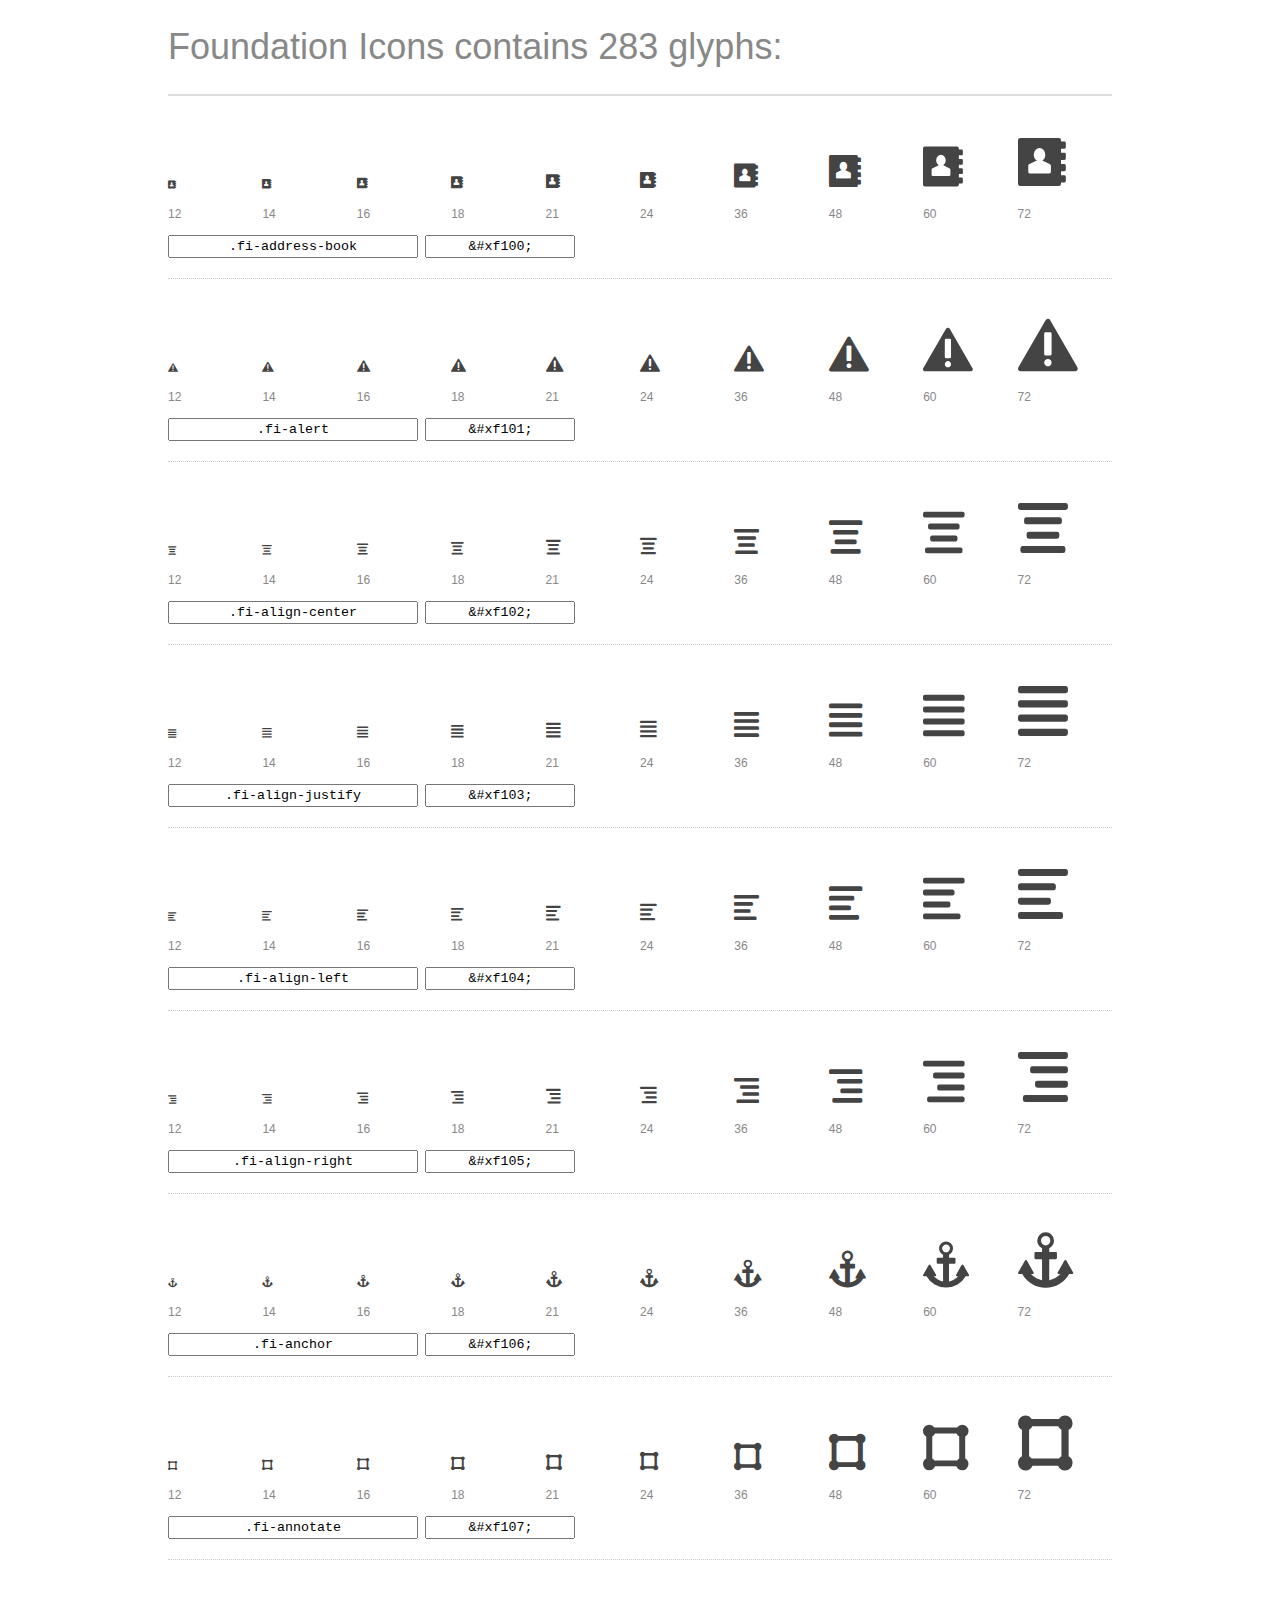
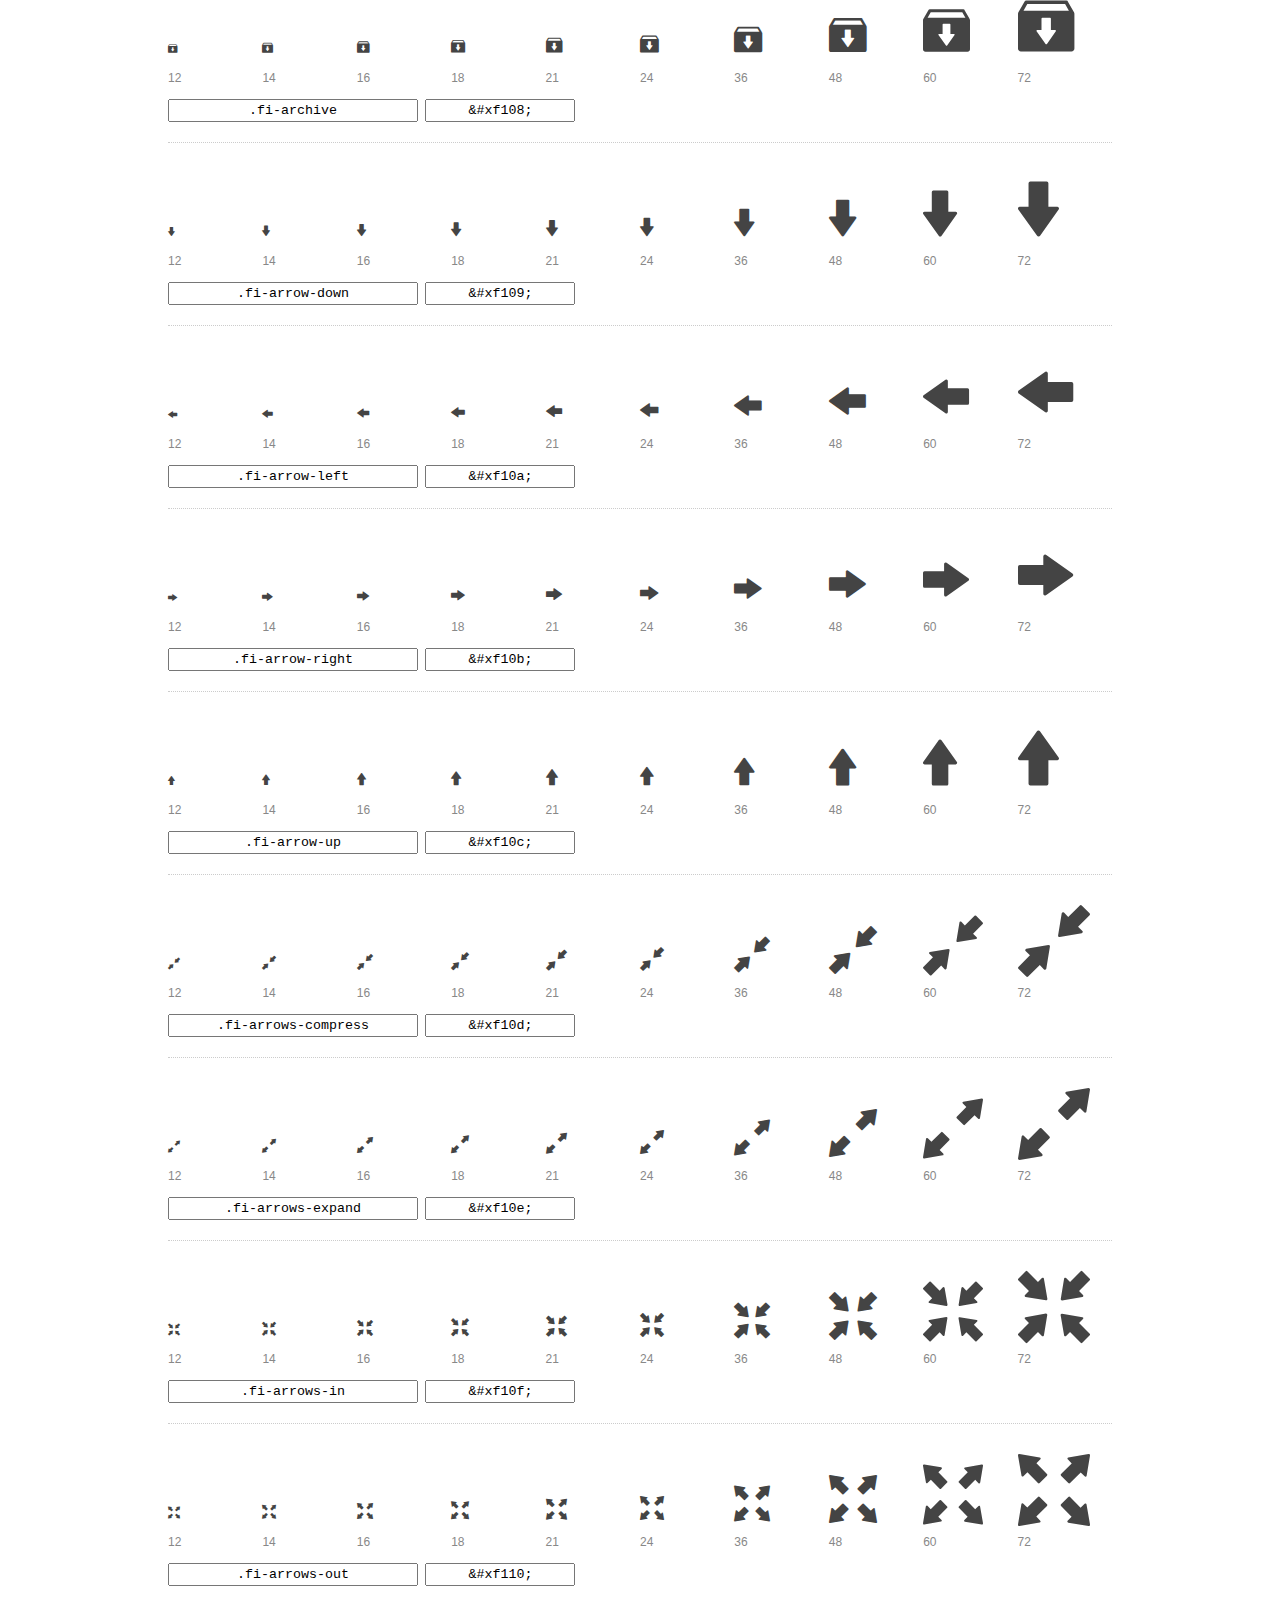
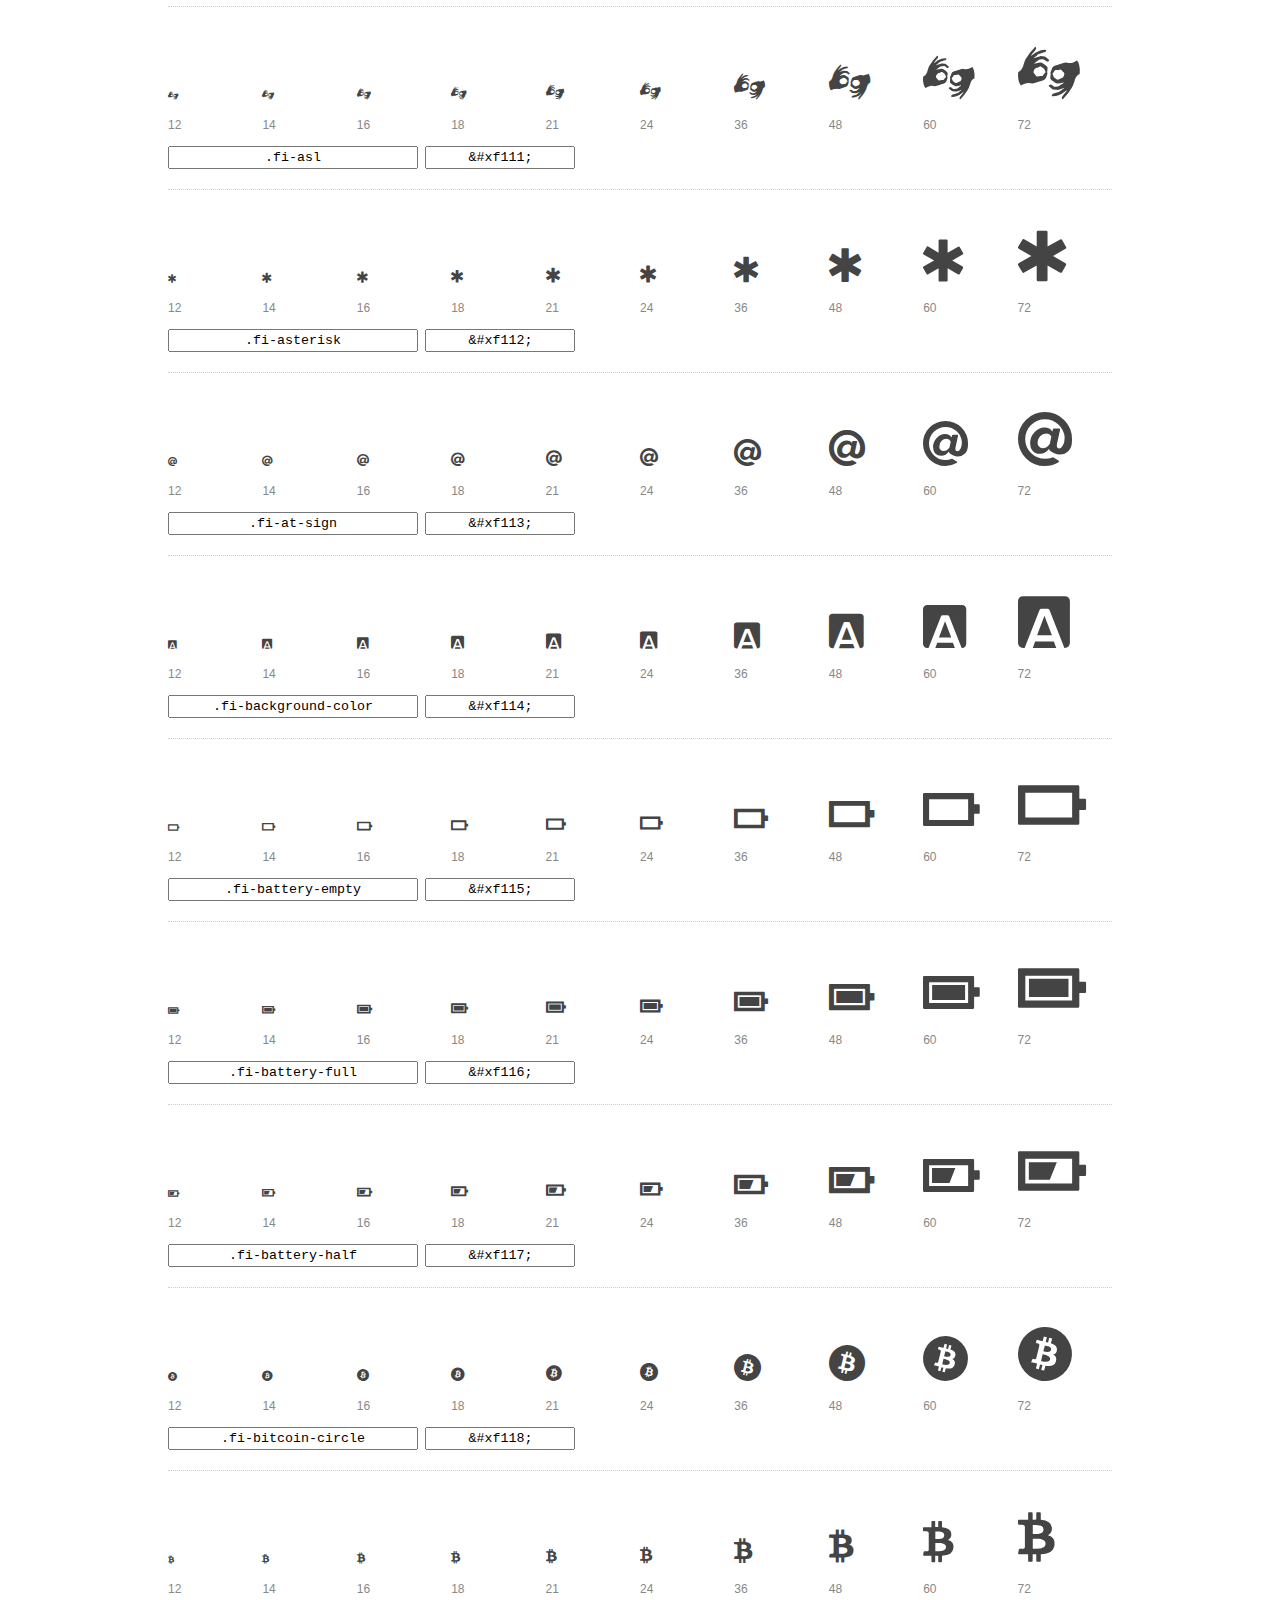
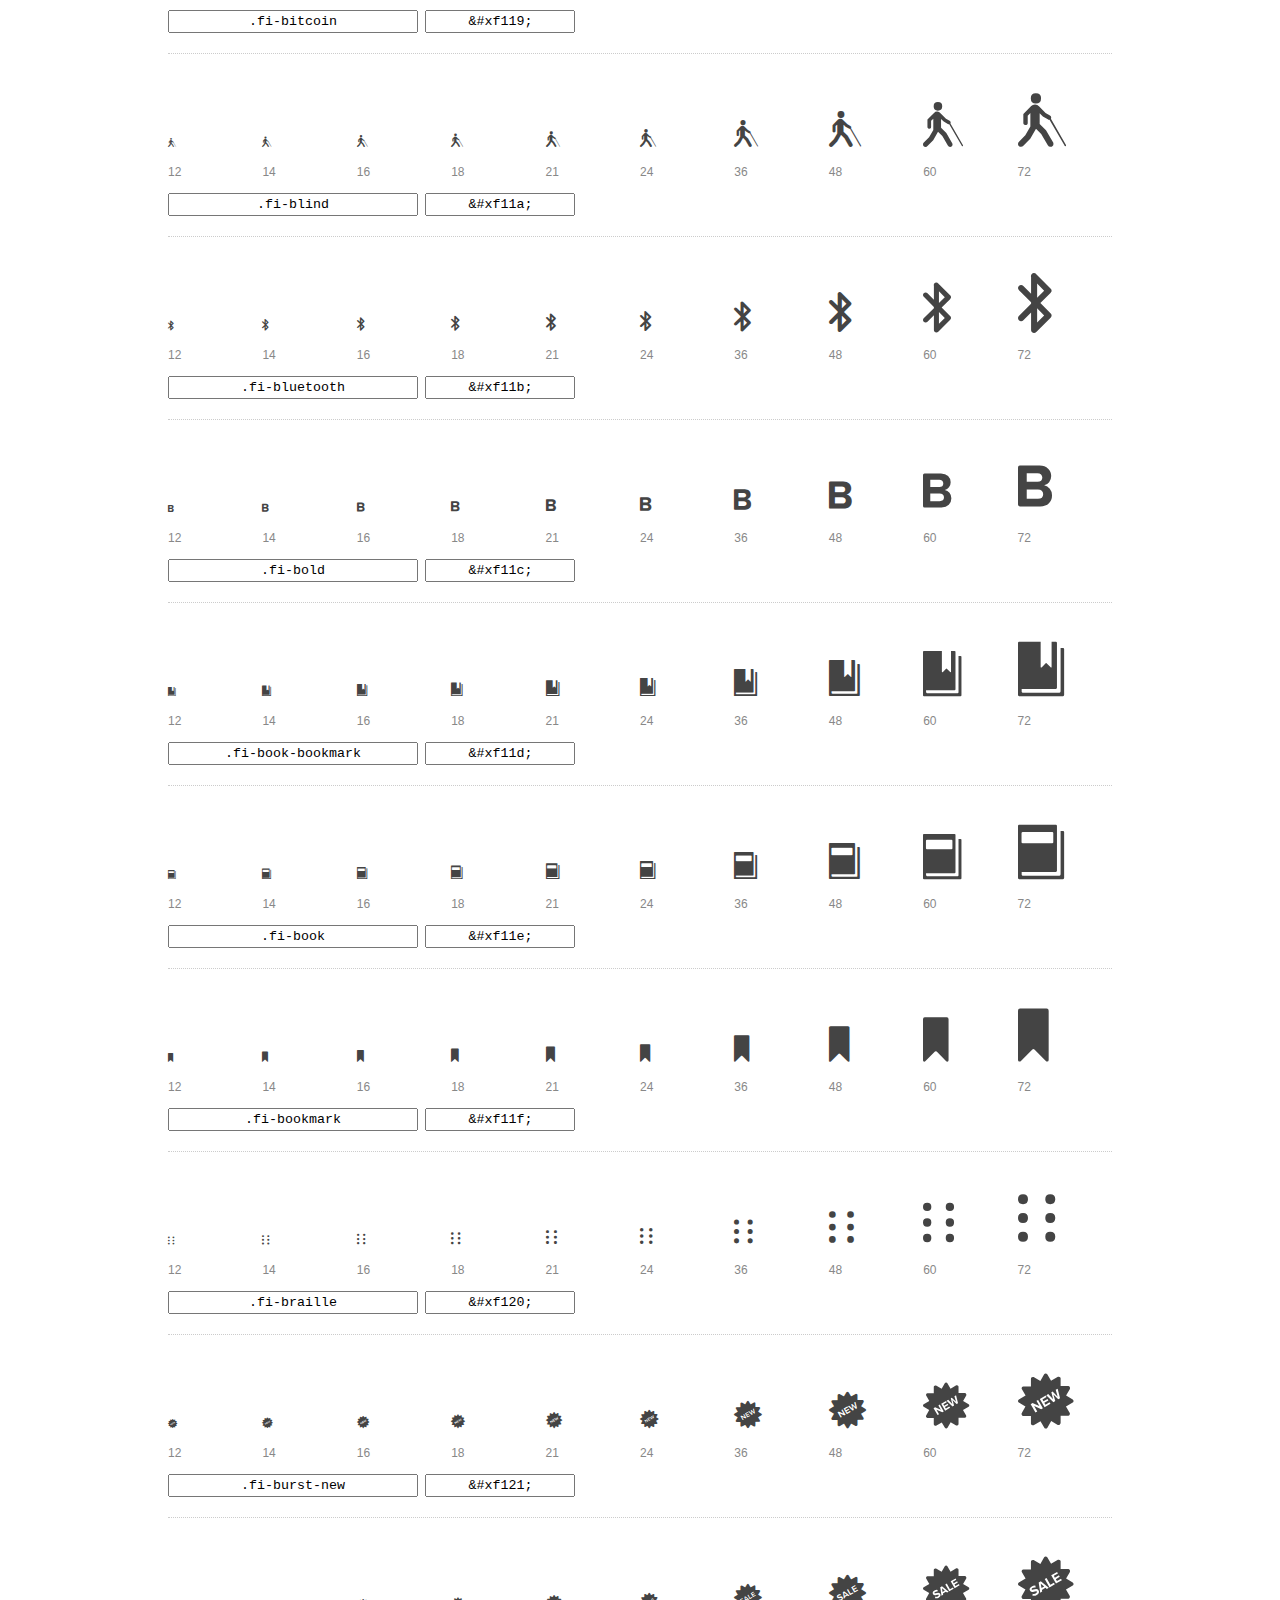
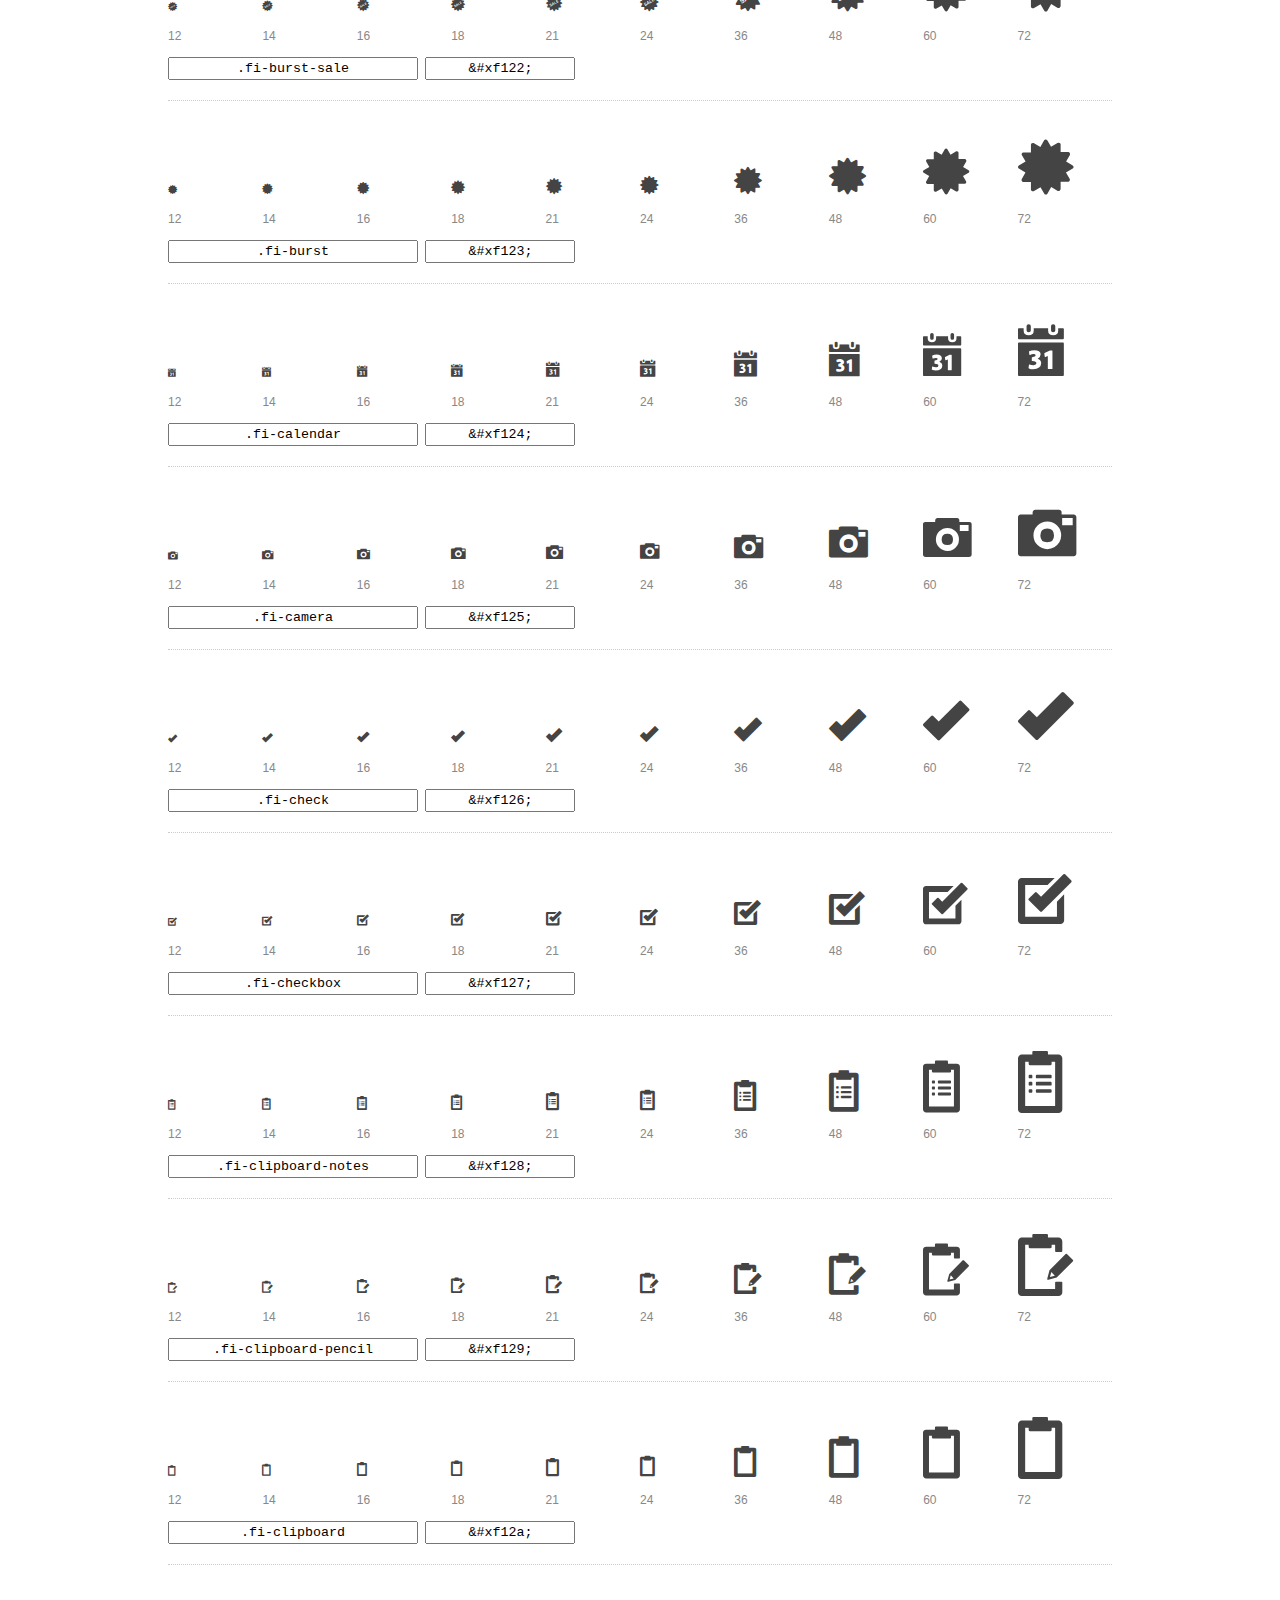
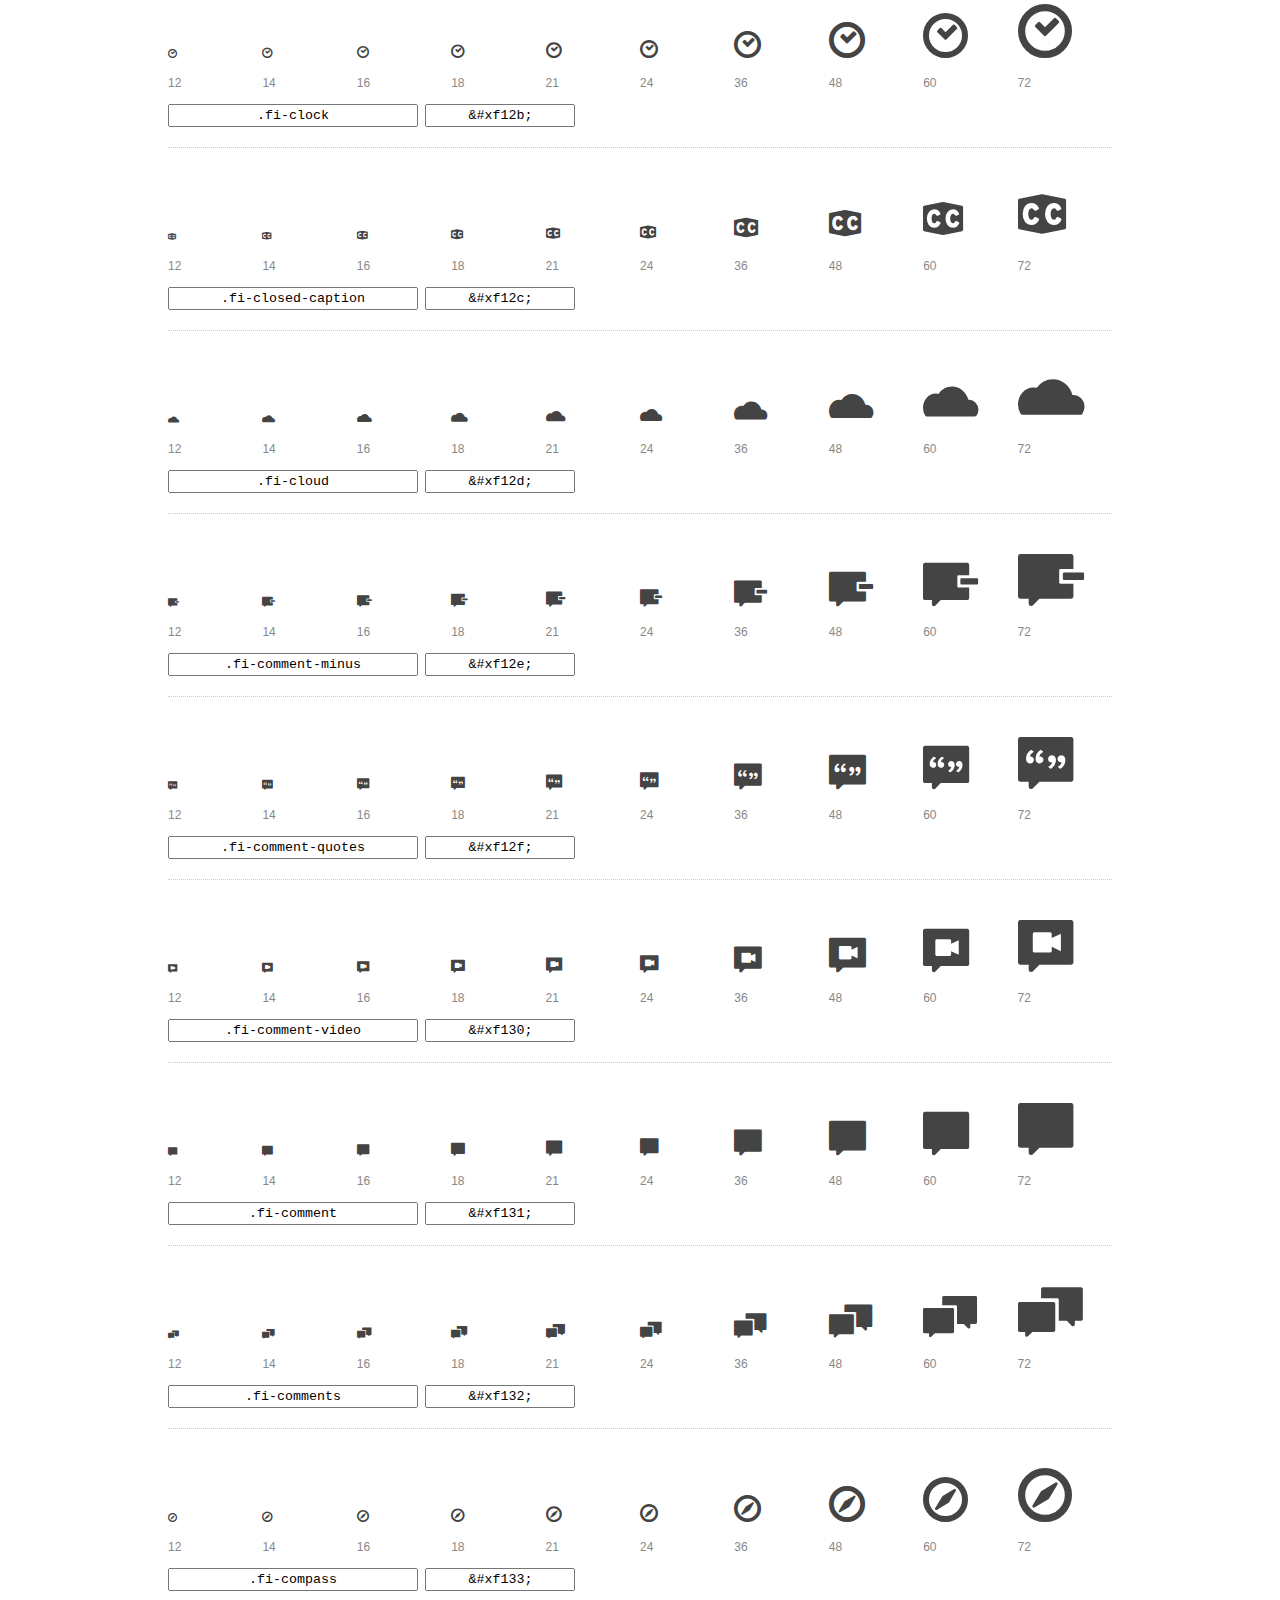
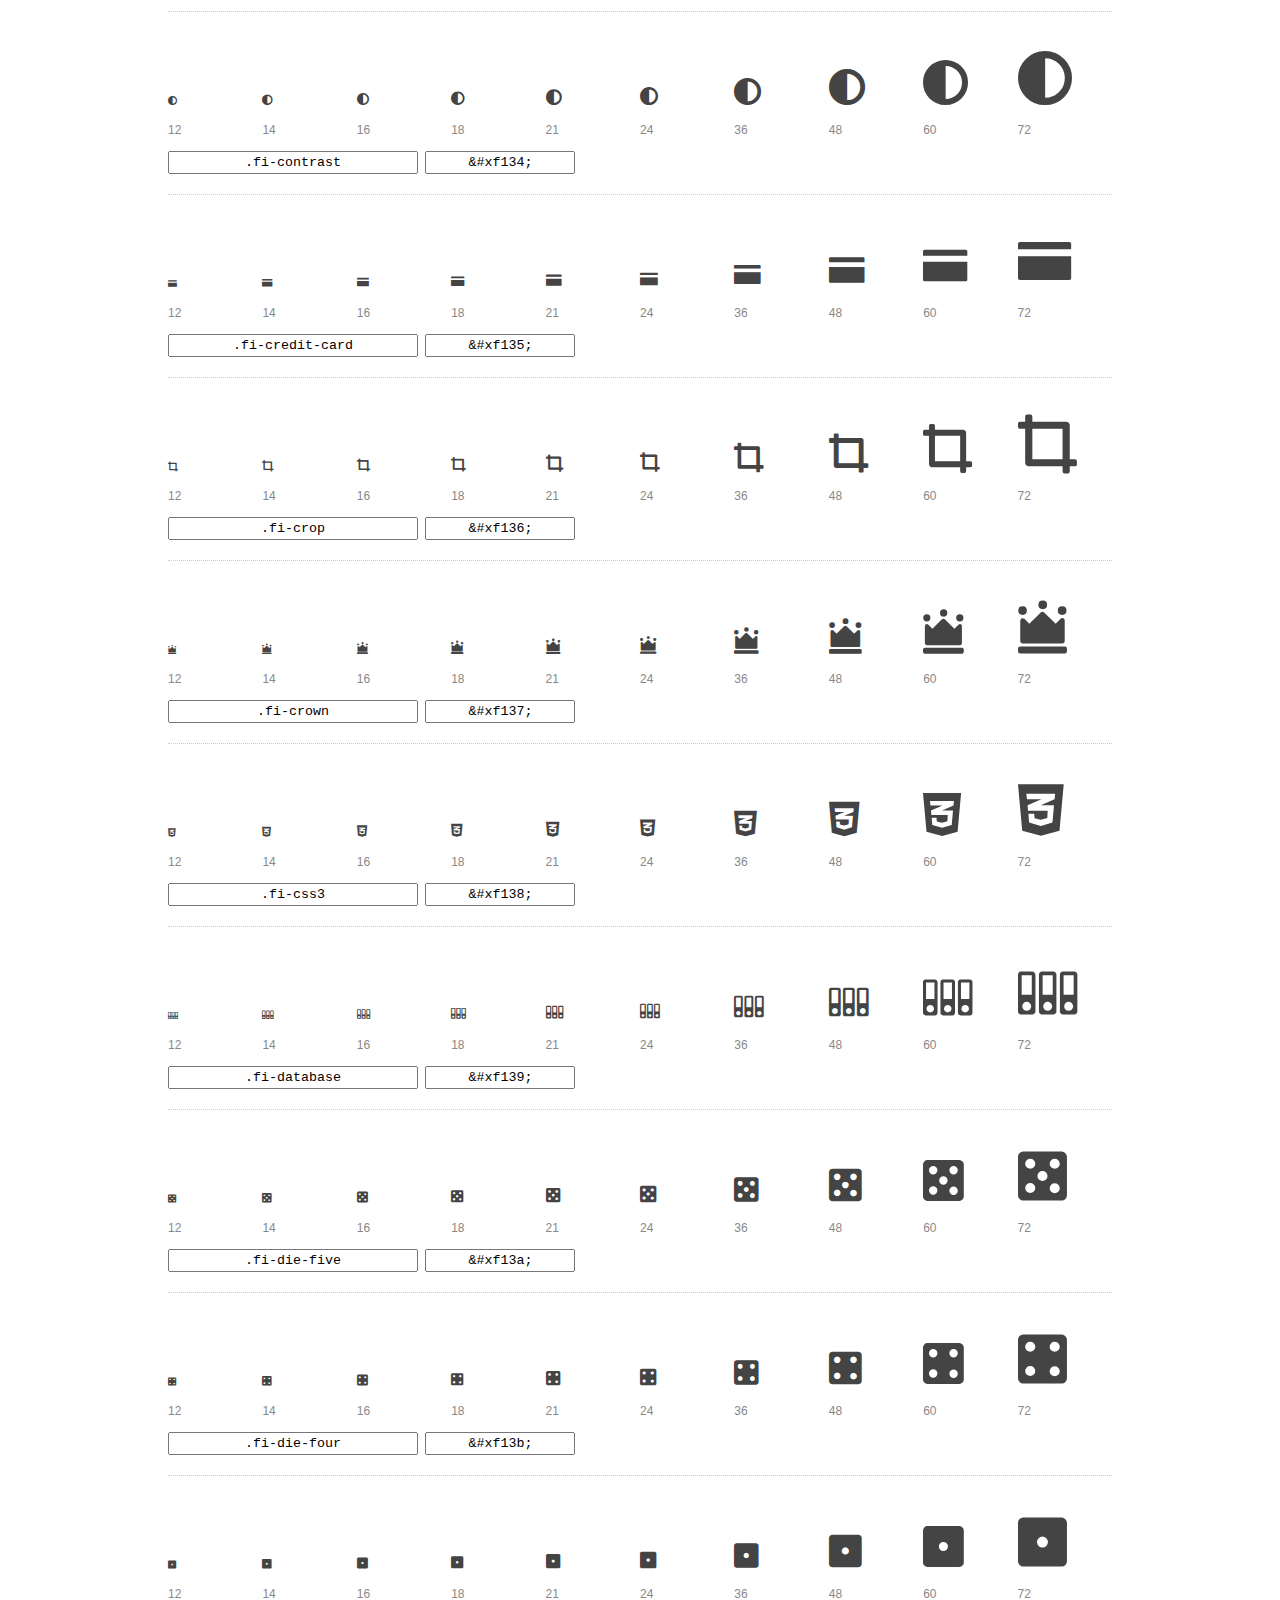
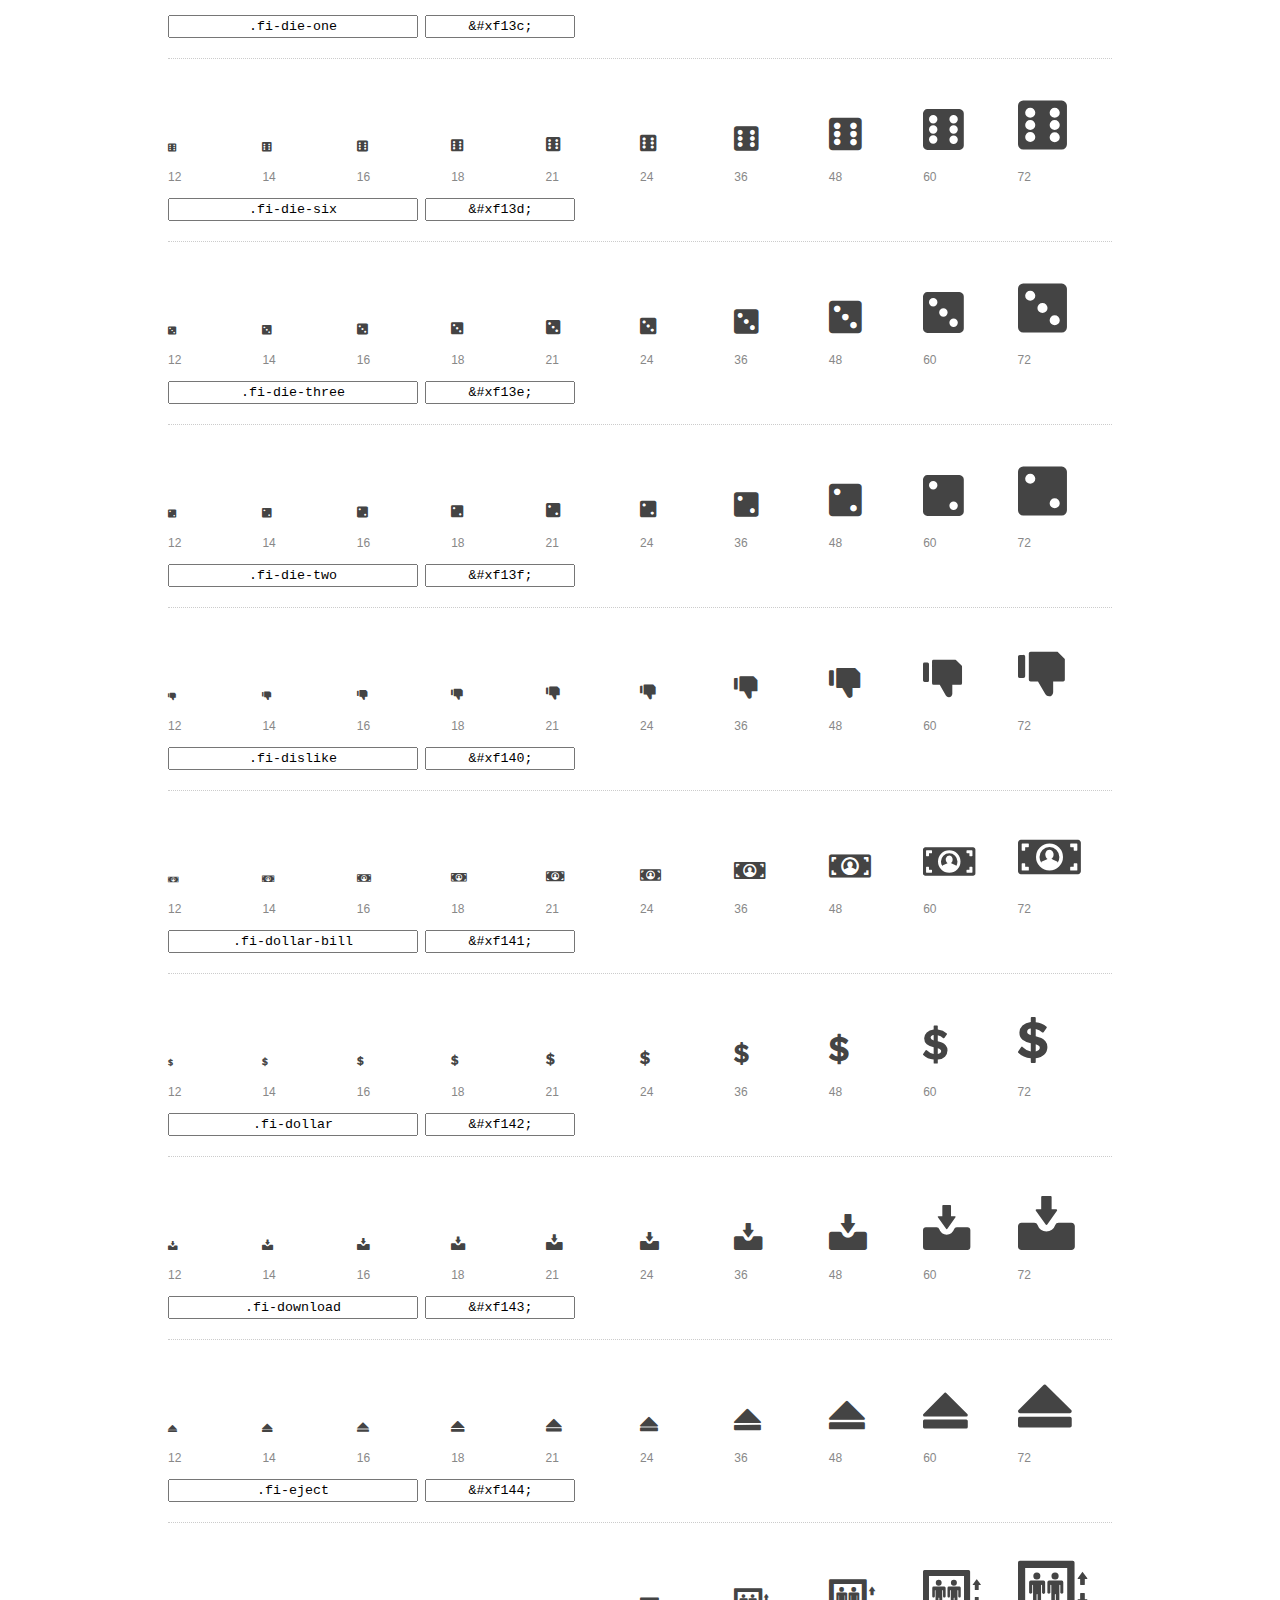
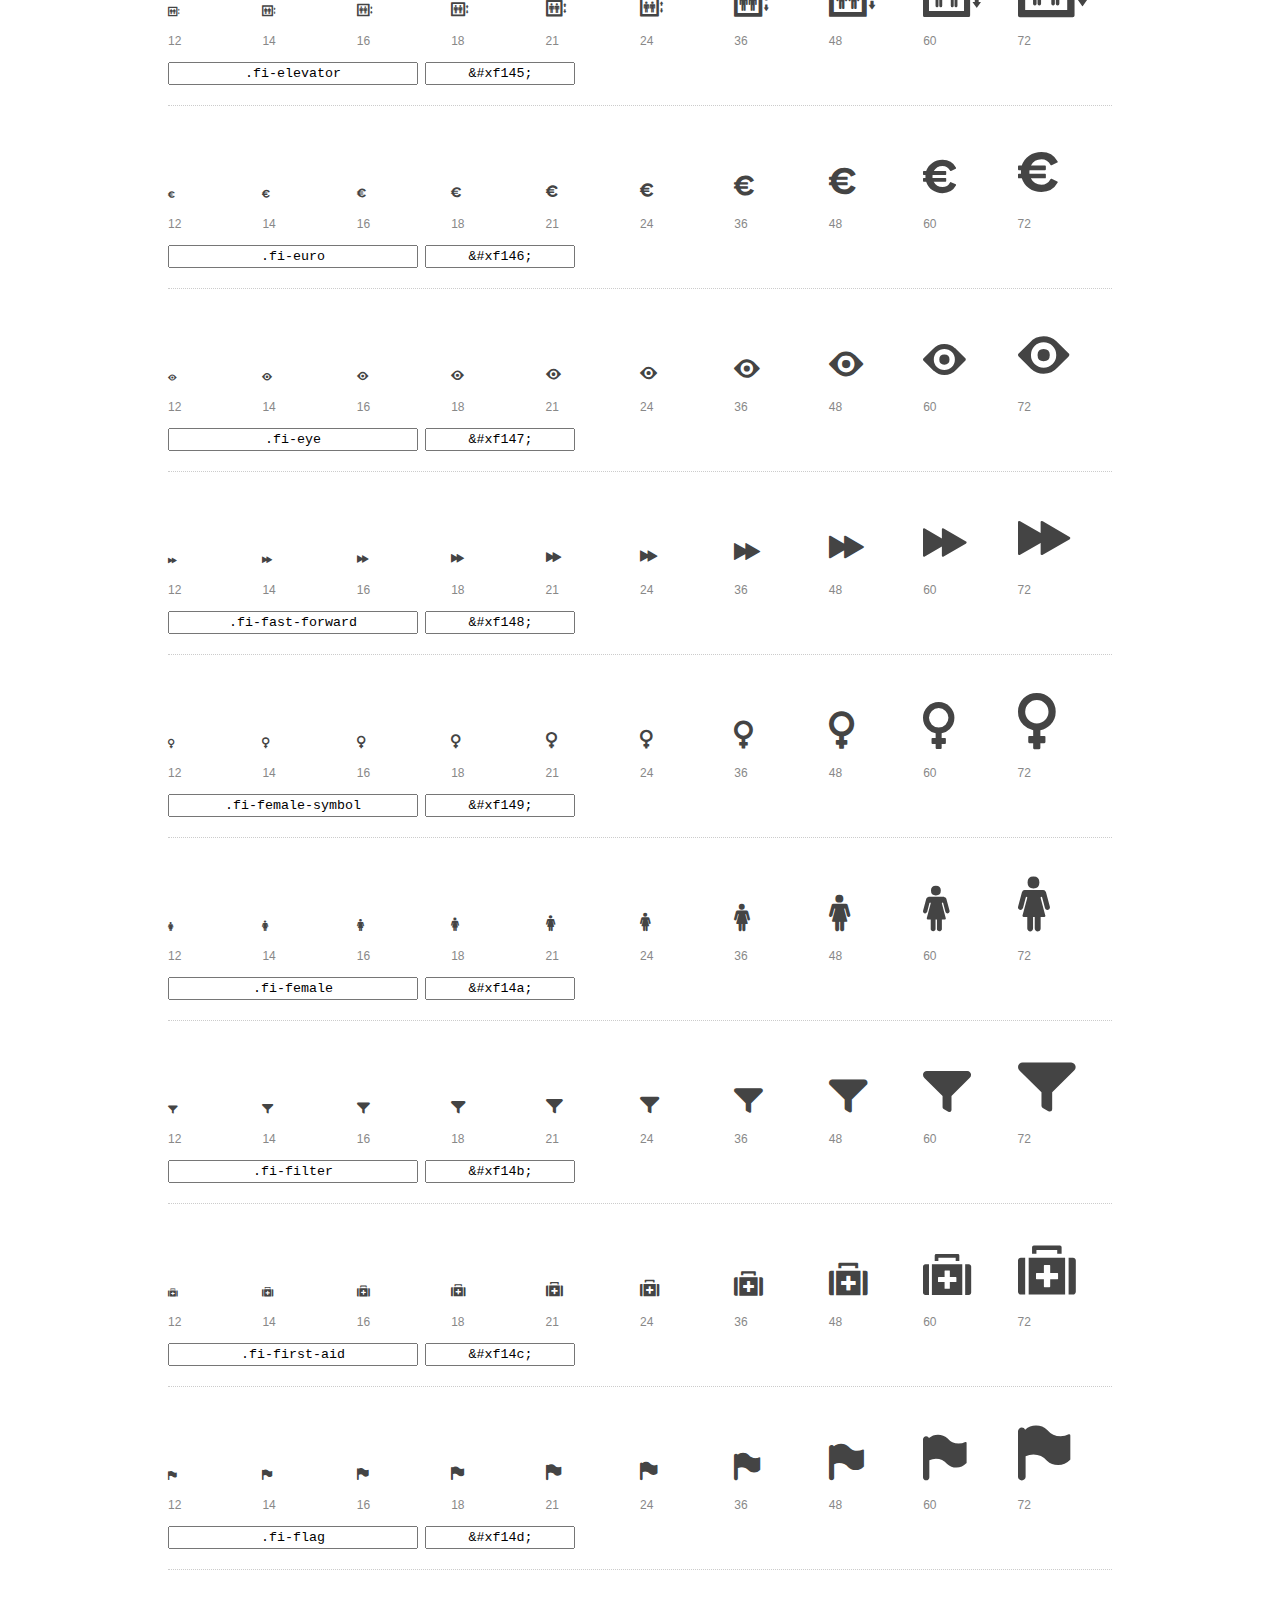
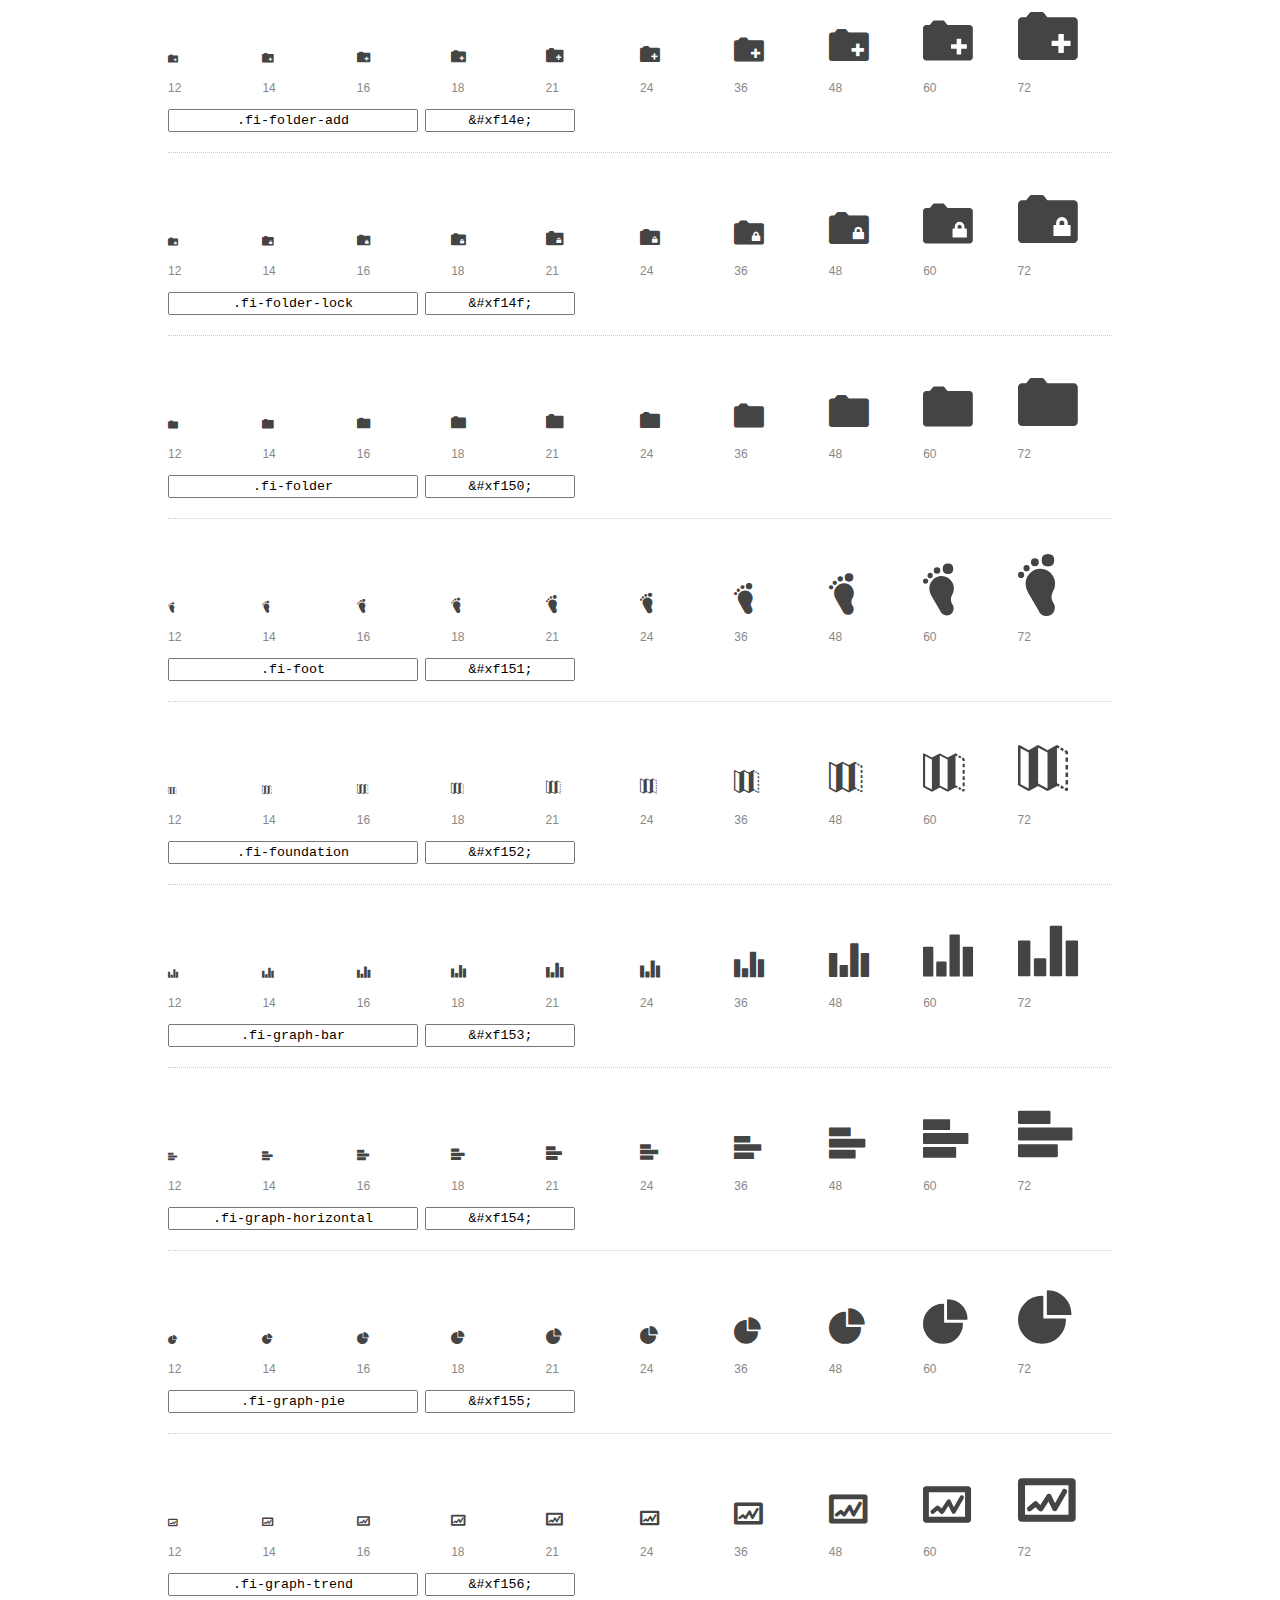
<file: static/css/foundation-icons/foundation-icons/preview.html>
<!DOCTYPE html>
<html>
  <head>
    <title>Foundation Icons glyphs preview</title>
    <link rel="stylesheet" href="foundation-icons.css" />

    <style>
      * {
        -moz-box-sizing: border-box;
        -webkit-box-sizing: border-box;
        box-sizing: border-box;
        margin: 0;
        padding: 0;
      }

      body {
        background: #fff;
        color: #444;
        font: 16px/1.5 "Helvetica Neue", Helvetica, Arial, sans-serif;
      }

      a, 
      a:visited {
        color: #888;
        text-decoration: underline;
      }
      a:hover, 
      a:focus { color: #000; }

      h1 {
        border-bottom: 2px solid #ddd;
        color: #888;
        font-size: 36px;
        font-weight: 300;
        margin-bottom: 20px;
        padding: 20px 0;
      }

      .container {
        margin: 0 auto;
        min-width: 880px;
        padding: 0 40px;
        width: 80%;
      }

      .glyph {
        border-bottom: 1px dotted #ccc;
        padding: 10px 0 20px;
        margin-bottom: 20px;
      }

      .preview-glyphs { vertical-align: bottom; } 

      .preview-scale { 
        color: #888;
        font-size: 12px; 
        margin-top: 5px;
      }

      .step {
        display: inline-block;
        line-height: 1;
        width: 10%;
      }

      
      .size-12 { font-size: 12px; }
      
      .size-14 { font-size: 14px; }
      
      .size-16 { font-size: 16px; }
      
      .size-18 { font-size: 18px; }
      
      .size-21 { font-size: 21px; }
      
      .size-24 { font-size: 24px; }
      
      .size-36 { font-size: 36px; }
      
      .size-48 { font-size: 48px; }
      
      .size-60 { font-size: 60px; }
      
      .size-72 { font-size: 72px; }
      

      .usage { margin-top: 10px; }

      .usage input {
        font-family: monospace;
        margin-right: 3px;
        padding: 2px 5px;
        text-align: center;
      }

      .usage .point { width: 150px; }

      .usage .class { width: 250px; }

      .footer {
        color: #888;
        font-size: 12px;
        padding: 20px 0;
      }
    </style>

    <!--[if lte IE 8]><script src="http://html5shiv.googlecode.com/svn/trunk/html5.js"></script><![endif]-->
  </head>

  <body>
    <div class="container">
      <h1>Foundation Icons contains 283 glyphs:</h1> 

      
      <div class="glyph">
        <div class="preview-glyphs">
          <i class="step fi-address-book size-12"></i><i class="step fi-address-book size-14"></i><i class="step fi-address-book size-16"></i><i class="step fi-address-book size-18"></i><i class="step fi-address-book size-21"></i><i class="step fi-address-book size-24"></i><i class="step fi-address-book size-36"></i><i class="step fi-address-book size-48"></i><i class="step fi-address-book size-60"></i><i class="step fi-address-book size-72"></i>
        </div>
        <div class="preview-scale">
          <span class="step">12</span><span class="step">14</span><span class="step">16</span><span class="step">18</span><span class="step">21</span><span class="step">24</span><span class="step">36</span><span class="step">48</span><span class="step">60</span><span class="step">72</span> 
        </div>
        <div class="usage">
          <input class="class" type="text" readonly="readonly" onClick="this.select();" value=".fi-address-book" />
          <input class="point" type="text" readonly="readonly" onClick="this.select();" value="&amp;#xf100;" />
        </div>
      </div>
      
      <div class="glyph">
        <div class="preview-glyphs">
          <i class="step fi-alert size-12"></i><i class="step fi-alert size-14"></i><i class="step fi-alert size-16"></i><i class="step fi-alert size-18"></i><i class="step fi-alert size-21"></i><i class="step fi-alert size-24"></i><i class="step fi-alert size-36"></i><i class="step fi-alert size-48"></i><i class="step fi-alert size-60"></i><i class="step fi-alert size-72"></i>
        </div>
        <div class="preview-scale">
          <span class="step">12</span><span class="step">14</span><span class="step">16</span><span class="step">18</span><span class="step">21</span><span class="step">24</span><span class="step">36</span><span class="step">48</span><span class="step">60</span><span class="step">72</span> 
        </div>
        <div class="usage">
          <input class="class" type="text" readonly="readonly" onClick="this.select();" value=".fi-alert" />
          <input class="point" type="text" readonly="readonly" onClick="this.select();" value="&amp;#xf101;" />
        </div>
      </div>
      
      <div class="glyph">
        <div class="preview-glyphs">
          <i class="step fi-align-center size-12"></i><i class="step fi-align-center size-14"></i><i class="step fi-align-center size-16"></i><i class="step fi-align-center size-18"></i><i class="step fi-align-center size-21"></i><i class="step fi-align-center size-24"></i><i class="step fi-align-center size-36"></i><i class="step fi-align-center size-48"></i><i class="step fi-align-center size-60"></i><i class="step fi-align-center size-72"></i>
        </div>
        <div class="preview-scale">
          <span class="step">12</span><span class="step">14</span><span class="step">16</span><span class="step">18</span><span class="step">21</span><span class="step">24</span><span class="step">36</span><span class="step">48</span><span class="step">60</span><span class="step">72</span> 
        </div>
        <div class="usage">
          <input class="class" type="text" readonly="readonly" onClick="this.select();" value=".fi-align-center" />
          <input class="point" type="text" readonly="readonly" onClick="this.select();" value="&amp;#xf102;" />
        </div>
      </div>
      
      <div class="glyph">
        <div class="preview-glyphs">
          <i class="step fi-align-justify size-12"></i><i class="step fi-align-justify size-14"></i><i class="step fi-align-justify size-16"></i><i class="step fi-align-justify size-18"></i><i class="step fi-align-justify size-21"></i><i class="step fi-align-justify size-24"></i><i class="step fi-align-justify size-36"></i><i class="step fi-align-justify size-48"></i><i class="step fi-align-justify size-60"></i><i class="step fi-align-justify size-72"></i>
        </div>
        <div class="preview-scale">
          <span class="step">12</span><span class="step">14</span><span class="step">16</span><span class="step">18</span><span class="step">21</span><span class="step">24</span><span class="step">36</span><span class="step">48</span><span class="step">60</span><span class="step">72</span> 
        </div>
        <div class="usage">
          <input class="class" type="text" readonly="readonly" onClick="this.select();" value=".fi-align-justify" />
          <input class="point" type="text" readonly="readonly" onClick="this.select();" value="&amp;#xf103;" />
        </div>
      </div>
      
      <div class="glyph">
        <div class="preview-glyphs">
          <i class="step fi-align-left size-12"></i><i class="step fi-align-left size-14"></i><i class="step fi-align-left size-16"></i><i class="step fi-align-left size-18"></i><i class="step fi-align-left size-21"></i><i class="step fi-align-left size-24"></i><i class="step fi-align-left size-36"></i><i class="step fi-align-left size-48"></i><i class="step fi-align-left size-60"></i><i class="step fi-align-left size-72"></i>
        </div>
        <div class="preview-scale">
          <span class="step">12</span><span class="step">14</span><span class="step">16</span><span class="step">18</span><span class="step">21</span><span class="step">24</span><span class="step">36</span><span class="step">48</span><span class="step">60</span><span class="step">72</span> 
        </div>
        <div class="usage">
          <input class="class" type="text" readonly="readonly" onClick="this.select();" value=".fi-align-left" />
          <input class="point" type="text" readonly="readonly" onClick="this.select();" value="&amp;#xf104;" />
        </div>
      </div>
      
      <div class="glyph">
        <div class="preview-glyphs">
          <i class="step fi-align-right size-12"></i><i class="step fi-align-right size-14"></i><i class="step fi-align-right size-16"></i><i class="step fi-align-right size-18"></i><i class="step fi-align-right size-21"></i><i class="step fi-align-right size-24"></i><i class="step fi-align-right size-36"></i><i class="step fi-align-right size-48"></i><i class="step fi-align-right size-60"></i><i class="step fi-align-right size-72"></i>
        </div>
        <div class="preview-scale">
          <span class="step">12</span><span class="step">14</span><span class="step">16</span><span class="step">18</span><span class="step">21</span><span class="step">24</span><span class="step">36</span><span class="step">48</span><span class="step">60</span><span class="step">72</span> 
        </div>
        <div class="usage">
          <input class="class" type="text" readonly="readonly" onClick="this.select();" value=".fi-align-right" />
          <input class="point" type="text" readonly="readonly" onClick="this.select();" value="&amp;#xf105;" />
        </div>
      </div>
      
      <div class="glyph">
        <div class="preview-glyphs">
          <i class="step fi-anchor size-12"></i><i class="step fi-anchor size-14"></i><i class="step fi-anchor size-16"></i><i class="step fi-anchor size-18"></i><i class="step fi-anchor size-21"></i><i class="step fi-anchor size-24"></i><i class="step fi-anchor size-36"></i><i class="step fi-anchor size-48"></i><i class="step fi-anchor size-60"></i><i class="step fi-anchor size-72"></i>
        </div>
        <div class="preview-scale">
          <span class="step">12</span><span class="step">14</span><span class="step">16</span><span class="step">18</span><span class="step">21</span><span class="step">24</span><span class="step">36</span><span class="step">48</span><span class="step">60</span><span class="step">72</span> 
        </div>
        <div class="usage">
          <input class="class" type="text" readonly="readonly" onClick="this.select();" value=".fi-anchor" />
          <input class="point" type="text" readonly="readonly" onClick="this.select();" value="&amp;#xf106;" />
        </div>
      </div>
      
      <div class="glyph">
        <div class="preview-glyphs">
          <i class="step fi-annotate size-12"></i><i class="step fi-annotate size-14"></i><i class="step fi-annotate size-16"></i><i class="step fi-annotate size-18"></i><i class="step fi-annotate size-21"></i><i class="step fi-annotate size-24"></i><i class="step fi-annotate size-36"></i><i class="step fi-annotate size-48"></i><i class="step fi-annotate size-60"></i><i class="step fi-annotate size-72"></i>
        </div>
        <div class="preview-scale">
          <span class="step">12</span><span class="step">14</span><span class="step">16</span><span class="step">18</span><span class="step">21</span><span class="step">24</span><span class="step">36</span><span class="step">48</span><span class="step">60</span><span class="step">72</span> 
        </div>
        <div class="usage">
          <input class="class" type="text" readonly="readonly" onClick="this.select();" value=".fi-annotate" />
          <input class="point" type="text" readonly="readonly" onClick="this.select();" value="&amp;#xf107;" />
        </div>
      </div>
      
      <div class="glyph">
        <div class="preview-glyphs">
          <i class="step fi-archive size-12"></i><i class="step fi-archive size-14"></i><i class="step fi-archive size-16"></i><i class="step fi-archive size-18"></i><i class="step fi-archive size-21"></i><i class="step fi-archive size-24"></i><i class="step fi-archive size-36"></i><i class="step fi-archive size-48"></i><i class="step fi-archive size-60"></i><i class="step fi-archive size-72"></i>
        </div>
        <div class="preview-scale">
          <span class="step">12</span><span class="step">14</span><span class="step">16</span><span class="step">18</span><span class="step">21</span><span class="step">24</span><span class="step">36</span><span class="step">48</span><span class="step">60</span><span class="step">72</span> 
        </div>
        <div class="usage">
          <input class="class" type="text" readonly="readonly" onClick="this.select();" value=".fi-archive" />
          <input class="point" type="text" readonly="readonly" onClick="this.select();" value="&amp;#xf108;" />
        </div>
      </div>
      
      <div class="glyph">
        <div class="preview-glyphs">
          <i class="step fi-arrow-down size-12"></i><i class="step fi-arrow-down size-14"></i><i class="step fi-arrow-down size-16"></i><i class="step fi-arrow-down size-18"></i><i class="step fi-arrow-down size-21"></i><i class="step fi-arrow-down size-24"></i><i class="step fi-arrow-down size-36"></i><i class="step fi-arrow-down size-48"></i><i class="step fi-arrow-down size-60"></i><i class="step fi-arrow-down size-72"></i>
        </div>
        <div class="preview-scale">
          <span class="step">12</span><span class="step">14</span><span class="step">16</span><span class="step">18</span><span class="step">21</span><span class="step">24</span><span class="step">36</span><span class="step">48</span><span class="step">60</span><span class="step">72</span> 
        </div>
        <div class="usage">
          <input class="class" type="text" readonly="readonly" onClick="this.select();" value=".fi-arrow-down" />
          <input class="point" type="text" readonly="readonly" onClick="this.select();" value="&amp;#xf109;" />
        </div>
      </div>
      
      <div class="glyph">
        <div class="preview-glyphs">
          <i class="step fi-arrow-left size-12"></i><i class="step fi-arrow-left size-14"></i><i class="step fi-arrow-left size-16"></i><i class="step fi-arrow-left size-18"></i><i class="step fi-arrow-left size-21"></i><i class="step fi-arrow-left size-24"></i><i class="step fi-arrow-left size-36"></i><i class="step fi-arrow-left size-48"></i><i class="step fi-arrow-left size-60"></i><i class="step fi-arrow-left size-72"></i>
        </div>
        <div class="preview-scale">
          <span class="step">12</span><span class="step">14</span><span class="step">16</span><span class="step">18</span><span class="step">21</span><span class="step">24</span><span class="step">36</span><span class="step">48</span><span class="step">60</span><span class="step">72</span> 
        </div>
        <div class="usage">
          <input class="class" type="text" readonly="readonly" onClick="this.select();" value=".fi-arrow-left" />
          <input class="point" type="text" readonly="readonly" onClick="this.select();" value="&amp;#xf10a;" />
        </div>
      </div>
      
      <div class="glyph">
        <div class="preview-glyphs">
          <i class="step fi-arrow-right size-12"></i><i class="step fi-arrow-right size-14"></i><i class="step fi-arrow-right size-16"></i><i class="step fi-arrow-right size-18"></i><i class="step fi-arrow-right size-21"></i><i class="step fi-arrow-right size-24"></i><i class="step fi-arrow-right size-36"></i><i class="step fi-arrow-right size-48"></i><i class="step fi-arrow-right size-60"></i><i class="step fi-arrow-right size-72"></i>
        </div>
        <div class="preview-scale">
          <span class="step">12</span><span class="step">14</span><span class="step">16</span><span class="step">18</span><span class="step">21</span><span class="step">24</span><span class="step">36</span><span class="step">48</span><span class="step">60</span><span class="step">72</span> 
        </div>
        <div class="usage">
          <input class="class" type="text" readonly="readonly" onClick="this.select();" value=".fi-arrow-right" />
          <input class="point" type="text" readonly="readonly" onClick="this.select();" value="&amp;#xf10b;" />
        </div>
      </div>
      
      <div class="glyph">
        <div class="preview-glyphs">
          <i class="step fi-arrow-up size-12"></i><i class="step fi-arrow-up size-14"></i><i class="step fi-arrow-up size-16"></i><i class="step fi-arrow-up size-18"></i><i class="step fi-arrow-up size-21"></i><i class="step fi-arrow-up size-24"></i><i class="step fi-arrow-up size-36"></i><i class="step fi-arrow-up size-48"></i><i class="step fi-arrow-up size-60"></i><i class="step fi-arrow-up size-72"></i>
        </div>
        <div class="preview-scale">
          <span class="step">12</span><span class="step">14</span><span class="step">16</span><span class="step">18</span><span class="step">21</span><span class="step">24</span><span class="step">36</span><span class="step">48</span><span class="step">60</span><span class="step">72</span> 
        </div>
        <div class="usage">
          <input class="class" type="text" readonly="readonly" onClick="this.select();" value=".fi-arrow-up" />
          <input class="point" type="text" readonly="readonly" onClick="this.select();" value="&amp;#xf10c;" />
        </div>
      </div>
      
      <div class="glyph">
        <div class="preview-glyphs">
          <i class="step fi-arrows-compress size-12"></i><i class="step fi-arrows-compress size-14"></i><i class="step fi-arrows-compress size-16"></i><i class="step fi-arrows-compress size-18"></i><i class="step fi-arrows-compress size-21"></i><i class="step fi-arrows-compress size-24"></i><i class="step fi-arrows-compress size-36"></i><i class="step fi-arrows-compress size-48"></i><i class="step fi-arrows-compress size-60"></i><i class="step fi-arrows-compress size-72"></i>
        </div>
        <div class="preview-scale">
          <span class="step">12</span><span class="step">14</span><span class="step">16</span><span class="step">18</span><span class="step">21</span><span class="step">24</span><span class="step">36</span><span class="step">48</span><span class="step">60</span><span class="step">72</span> 
        </div>
        <div class="usage">
          <input class="class" type="text" readonly="readonly" onClick="this.select();" value=".fi-arrows-compress" />
          <input class="point" type="text" readonly="readonly" onClick="this.select();" value="&amp;#xf10d;" />
        </div>
      </div>
      
      <div class="glyph">
        <div class="preview-glyphs">
          <i class="step fi-arrows-expand size-12"></i><i class="step fi-arrows-expand size-14"></i><i class="step fi-arrows-expand size-16"></i><i class="step fi-arrows-expand size-18"></i><i class="step fi-arrows-expand size-21"></i><i class="step fi-arrows-expand size-24"></i><i class="step fi-arrows-expand size-36"></i><i class="step fi-arrows-expand size-48"></i><i class="step fi-arrows-expand size-60"></i><i class="step fi-arrows-expand size-72"></i>
        </div>
        <div class="preview-scale">
          <span class="step">12</span><span class="step">14</span><span class="step">16</span><span class="step">18</span><span class="step">21</span><span class="step">24</span><span class="step">36</span><span class="step">48</span><span class="step">60</span><span class="step">72</span> 
        </div>
        <div class="usage">
          <input class="class" type="text" readonly="readonly" onClick="this.select();" value=".fi-arrows-expand" />
          <input class="point" type="text" readonly="readonly" onClick="this.select();" value="&amp;#xf10e;" />
        </div>
      </div>
      
      <div class="glyph">
        <div class="preview-glyphs">
          <i class="step fi-arrows-in size-12"></i><i class="step fi-arrows-in size-14"></i><i class="step fi-arrows-in size-16"></i><i class="step fi-arrows-in size-18"></i><i class="step fi-arrows-in size-21"></i><i class="step fi-arrows-in size-24"></i><i class="step fi-arrows-in size-36"></i><i class="step fi-arrows-in size-48"></i><i class="step fi-arrows-in size-60"></i><i class="step fi-arrows-in size-72"></i>
        </div>
        <div class="preview-scale">
          <span class="step">12</span><span class="step">14</span><span class="step">16</span><span class="step">18</span><span class="step">21</span><span class="step">24</span><span class="step">36</span><span class="step">48</span><span class="step">60</span><span class="step">72</span> 
        </div>
        <div class="usage">
          <input class="class" type="text" readonly="readonly" onClick="this.select();" value=".fi-arrows-in" />
          <input class="point" type="text" readonly="readonly" onClick="this.select();" value="&amp;#xf10f;" />
        </div>
      </div>
      
      <div class="glyph">
        <div class="preview-glyphs">
          <i class="step fi-arrows-out size-12"></i><i class="step fi-arrows-out size-14"></i><i class="step fi-arrows-out size-16"></i><i class="step fi-arrows-out size-18"></i><i class="step fi-arrows-out size-21"></i><i class="step fi-arrows-out size-24"></i><i class="step fi-arrows-out size-36"></i><i class="step fi-arrows-out size-48"></i><i class="step fi-arrows-out size-60"></i><i class="step fi-arrows-out size-72"></i>
        </div>
        <div class="preview-scale">
          <span class="step">12</span><span class="step">14</span><span class="step">16</span><span class="step">18</span><span class="step">21</span><span class="step">24</span><span class="step">36</span><span class="step">48</span><span class="step">60</span><span class="step">72</span> 
        </div>
        <div class="usage">
          <input class="class" type="text" readonly="readonly" onClick="this.select();" value=".fi-arrows-out" />
          <input class="point" type="text" readonly="readonly" onClick="this.select();" value="&amp;#xf110;" />
        </div>
      </div>
      
      <div class="glyph">
        <div class="preview-glyphs">
          <i class="step fi-asl size-12"></i><i class="step fi-asl size-14"></i><i class="step fi-asl size-16"></i><i class="step fi-asl size-18"></i><i class="step fi-asl size-21"></i><i class="step fi-asl size-24"></i><i class="step fi-asl size-36"></i><i class="step fi-asl size-48"></i><i class="step fi-asl size-60"></i><i class="step fi-asl size-72"></i>
        </div>
        <div class="preview-scale">
          <span class="step">12</span><span class="step">14</span><span class="step">16</span><span class="step">18</span><span class="step">21</span><span class="step">24</span><span class="step">36</span><span class="step">48</span><span class="step">60</span><span class="step">72</span> 
        </div>
        <div class="usage">
          <input class="class" type="text" readonly="readonly" onClick="this.select();" value=".fi-asl" />
          <input class="point" type="text" readonly="readonly" onClick="this.select();" value="&amp;#xf111;" />
        </div>
      </div>
      
      <div class="glyph">
        <div class="preview-glyphs">
          <i class="step fi-asterisk size-12"></i><i class="step fi-asterisk size-14"></i><i class="step fi-asterisk size-16"></i><i class="step fi-asterisk size-18"></i><i class="step fi-asterisk size-21"></i><i class="step fi-asterisk size-24"></i><i class="step fi-asterisk size-36"></i><i class="step fi-asterisk size-48"></i><i class="step fi-asterisk size-60"></i><i class="step fi-asterisk size-72"></i>
        </div>
        <div class="preview-scale">
          <span class="step">12</span><span class="step">14</span><span class="step">16</span><span class="step">18</span><span class="step">21</span><span class="step">24</span><span class="step">36</span><span class="step">48</span><span class="step">60</span><span class="step">72</span> 
        </div>
        <div class="usage">
          <input class="class" type="text" readonly="readonly" onClick="this.select();" value=".fi-asterisk" />
          <input class="point" type="text" readonly="readonly" onClick="this.select();" value="&amp;#xf112;" />
        </div>
      </div>
      
      <div class="glyph">
        <div class="preview-glyphs">
          <i class="step fi-at-sign size-12"></i><i class="step fi-at-sign size-14"></i><i class="step fi-at-sign size-16"></i><i class="step fi-at-sign size-18"></i><i class="step fi-at-sign size-21"></i><i class="step fi-at-sign size-24"></i><i class="step fi-at-sign size-36"></i><i class="step fi-at-sign size-48"></i><i class="step fi-at-sign size-60"></i><i class="step fi-at-sign size-72"></i>
        </div>
        <div class="preview-scale">
          <span class="step">12</span><span class="step">14</span><span class="step">16</span><span class="step">18</span><span class="step">21</span><span class="step">24</span><span class="step">36</span><span class="step">48</span><span class="step">60</span><span class="step">72</span> 
        </div>
        <div class="usage">
          <input class="class" type="text" readonly="readonly" onClick="this.select();" value=".fi-at-sign" />
          <input class="point" type="text" readonly="readonly" onClick="this.select();" value="&amp;#xf113;" />
        </div>
      </div>
      
      <div class="glyph">
        <div class="preview-glyphs">
          <i class="step fi-background-color size-12"></i><i class="step fi-background-color size-14"></i><i class="step fi-background-color size-16"></i><i class="step fi-background-color size-18"></i><i class="step fi-background-color size-21"></i><i class="step fi-background-color size-24"></i><i class="step fi-background-color size-36"></i><i class="step fi-background-color size-48"></i><i class="step fi-background-color size-60"></i><i class="step fi-background-color size-72"></i>
        </div>
        <div class="preview-scale">
          <span class="step">12</span><span class="step">14</span><span class="step">16</span><span class="step">18</span><span class="step">21</span><span class="step">24</span><span class="step">36</span><span class="step">48</span><span class="step">60</span><span class="step">72</span> 
        </div>
        <div class="usage">
          <input class="class" type="text" readonly="readonly" onClick="this.select();" value=".fi-background-color" />
          <input class="point" type="text" readonly="readonly" onClick="this.select();" value="&amp;#xf114;" />
        </div>
      </div>
      
      <div class="glyph">
        <div class="preview-glyphs">
          <i class="step fi-battery-empty size-12"></i><i class="step fi-battery-empty size-14"></i><i class="step fi-battery-empty size-16"></i><i class="step fi-battery-empty size-18"></i><i class="step fi-battery-empty size-21"></i><i class="step fi-battery-empty size-24"></i><i class="step fi-battery-empty size-36"></i><i class="step fi-battery-empty size-48"></i><i class="step fi-battery-empty size-60"></i><i class="step fi-battery-empty size-72"></i>
        </div>
        <div class="preview-scale">
          <span class="step">12</span><span class="step">14</span><span class="step">16</span><span class="step">18</span><span class="step">21</span><span class="step">24</span><span class="step">36</span><span class="step">48</span><span class="step">60</span><span class="step">72</span> 
        </div>
        <div class="usage">
          <input class="class" type="text" readonly="readonly" onClick="this.select();" value=".fi-battery-empty" />
          <input class="point" type="text" readonly="readonly" onClick="this.select();" value="&amp;#xf115;" />
        </div>
      </div>
      
      <div class="glyph">
        <div class="preview-glyphs">
          <i class="step fi-battery-full size-12"></i><i class="step fi-battery-full size-14"></i><i class="step fi-battery-full size-16"></i><i class="step fi-battery-full size-18"></i><i class="step fi-battery-full size-21"></i><i class="step fi-battery-full size-24"></i><i class="step fi-battery-full size-36"></i><i class="step fi-battery-full size-48"></i><i class="step fi-battery-full size-60"></i><i class="step fi-battery-full size-72"></i>
        </div>
        <div class="preview-scale">
          <span class="step">12</span><span class="step">14</span><span class="step">16</span><span class="step">18</span><span class="step">21</span><span class="step">24</span><span class="step">36</span><span class="step">48</span><span class="step">60</span><span class="step">72</span> 
        </div>
        <div class="usage">
          <input class="class" type="text" readonly="readonly" onClick="this.select();" value=".fi-battery-full" />
          <input class="point" type="text" readonly="readonly" onClick="this.select();" value="&amp;#xf116;" />
        </div>
      </div>
      
      <div class="glyph">
        <div class="preview-glyphs">
          <i class="step fi-battery-half size-12"></i><i class="step fi-battery-half size-14"></i><i class="step fi-battery-half size-16"></i><i class="step fi-battery-half size-18"></i><i class="step fi-battery-half size-21"></i><i class="step fi-battery-half size-24"></i><i class="step fi-battery-half size-36"></i><i class="step fi-battery-half size-48"></i><i class="step fi-battery-half size-60"></i><i class="step fi-battery-half size-72"></i>
        </div>
        <div class="preview-scale">
          <span class="step">12</span><span class="step">14</span><span class="step">16</span><span class="step">18</span><span class="step">21</span><span class="step">24</span><span class="step">36</span><span class="step">48</span><span class="step">60</span><span class="step">72</span> 
        </div>
        <div class="usage">
          <input class="class" type="text" readonly="readonly" onClick="this.select();" value=".fi-battery-half" />
          <input class="point" type="text" readonly="readonly" onClick="this.select();" value="&amp;#xf117;" />
        </div>
      </div>
      
      <div class="glyph">
        <div class="preview-glyphs">
          <i class="step fi-bitcoin-circle size-12"></i><i class="step fi-bitcoin-circle size-14"></i><i class="step fi-bitcoin-circle size-16"></i><i class="step fi-bitcoin-circle size-18"></i><i class="step fi-bitcoin-circle size-21"></i><i class="step fi-bitcoin-circle size-24"></i><i class="step fi-bitcoin-circle size-36"></i><i class="step fi-bitcoin-circle size-48"></i><i class="step fi-bitcoin-circle size-60"></i><i class="step fi-bitcoin-circle size-72"></i>
        </div>
        <div class="preview-scale">
          <span class="step">12</span><span class="step">14</span><span class="step">16</span><span class="step">18</span><span class="step">21</span><span class="step">24</span><span class="step">36</span><span class="step">48</span><span class="step">60</span><span class="step">72</span> 
        </div>
        <div class="usage">
          <input class="class" type="text" readonly="readonly" onClick="this.select();" value=".fi-bitcoin-circle" />
          <input class="point" type="text" readonly="readonly" onClick="this.select();" value="&amp;#xf118;" />
        </div>
      </div>
      
      <div class="glyph">
        <div class="preview-glyphs">
          <i class="step fi-bitcoin size-12"></i><i class="step fi-bitcoin size-14"></i><i class="step fi-bitcoin size-16"></i><i class="step fi-bitcoin size-18"></i><i class="step fi-bitcoin size-21"></i><i class="step fi-bitcoin size-24"></i><i class="step fi-bitcoin size-36"></i><i class="step fi-bitcoin size-48"></i><i class="step fi-bitcoin size-60"></i><i class="step fi-bitcoin size-72"></i>
        </div>
        <div class="preview-scale">
          <span class="step">12</span><span class="step">14</span><span class="step">16</span><span class="step">18</span><span class="step">21</span><span class="step">24</span><span class="step">36</span><span class="step">48</span><span class="step">60</span><span class="step">72</span> 
        </div>
        <div class="usage">
          <input class="class" type="text" readonly="readonly" onClick="this.select();" value=".fi-bitcoin" />
          <input class="point" type="text" readonly="readonly" onClick="this.select();" value="&amp;#xf119;" />
        </div>
      </div>
      
      <div class="glyph">
        <div class="preview-glyphs">
          <i class="step fi-blind size-12"></i><i class="step fi-blind size-14"></i><i class="step fi-blind size-16"></i><i class="step fi-blind size-18"></i><i class="step fi-blind size-21"></i><i class="step fi-blind size-24"></i><i class="step fi-blind size-36"></i><i class="step fi-blind size-48"></i><i class="step fi-blind size-60"></i><i class="step fi-blind size-72"></i>
        </div>
        <div class="preview-scale">
          <span class="step">12</span><span class="step">14</span><span class="step">16</span><span class="step">18</span><span class="step">21</span><span class="step">24</span><span class="step">36</span><span class="step">48</span><span class="step">60</span><span class="step">72</span> 
        </div>
        <div class="usage">
          <input class="class" type="text" readonly="readonly" onClick="this.select();" value=".fi-blind" />
          <input class="point" type="text" readonly="readonly" onClick="this.select();" value="&amp;#xf11a;" />
        </div>
      </div>
      
      <div class="glyph">
        <div class="preview-glyphs">
          <i class="step fi-bluetooth size-12"></i><i class="step fi-bluetooth size-14"></i><i class="step fi-bluetooth size-16"></i><i class="step fi-bluetooth size-18"></i><i class="step fi-bluetooth size-21"></i><i class="step fi-bluetooth size-24"></i><i class="step fi-bluetooth size-36"></i><i class="step fi-bluetooth size-48"></i><i class="step fi-bluetooth size-60"></i><i class="step fi-bluetooth size-72"></i>
        </div>
        <div class="preview-scale">
          <span class="step">12</span><span class="step">14</span><span class="step">16</span><span class="step">18</span><span class="step">21</span><span class="step">24</span><span class="step">36</span><span class="step">48</span><span class="step">60</span><span class="step">72</span> 
        </div>
        <div class="usage">
          <input class="class" type="text" readonly="readonly" onClick="this.select();" value=".fi-bluetooth" />
          <input class="point" type="text" readonly="readonly" onClick="this.select();" value="&amp;#xf11b;" />
        </div>
      </div>
      
      <div class="glyph">
        <div class="preview-glyphs">
          <i class="step fi-bold size-12"></i><i class="step fi-bold size-14"></i><i class="step fi-bold size-16"></i><i class="step fi-bold size-18"></i><i class="step fi-bold size-21"></i><i class="step fi-bold size-24"></i><i class="step fi-bold size-36"></i><i class="step fi-bold size-48"></i><i class="step fi-bold size-60"></i><i class="step fi-bold size-72"></i>
        </div>
        <div class="preview-scale">
          <span class="step">12</span><span class="step">14</span><span class="step">16</span><span class="step">18</span><span class="step">21</span><span class="step">24</span><span class="step">36</span><span class="step">48</span><span class="step">60</span><span class="step">72</span> 
        </div>
        <div class="usage">
          <input class="class" type="text" readonly="readonly" onClick="this.select();" value=".fi-bold" />
          <input class="point" type="text" readonly="readonly" onClick="this.select();" value="&amp;#xf11c;" />
        </div>
      </div>
      
      <div class="glyph">
        <div class="preview-glyphs">
          <i class="step fi-book-bookmark size-12"></i><i class="step fi-book-bookmark size-14"></i><i class="step fi-book-bookmark size-16"></i><i class="step fi-book-bookmark size-18"></i><i class="step fi-book-bookmark size-21"></i><i class="step fi-book-bookmark size-24"></i><i class="step fi-book-bookmark size-36"></i><i class="step fi-book-bookmark size-48"></i><i class="step fi-book-bookmark size-60"></i><i class="step fi-book-bookmark size-72"></i>
        </div>
        <div class="preview-scale">
          <span class="step">12</span><span class="step">14</span><span class="step">16</span><span class="step">18</span><span class="step">21</span><span class="step">24</span><span class="step">36</span><span class="step">48</span><span class="step">60</span><span class="step">72</span> 
        </div>
        <div class="usage">
          <input class="class" type="text" readonly="readonly" onClick="this.select();" value=".fi-book-bookmark" />
          <input class="point" type="text" readonly="readonly" onClick="this.select();" value="&amp;#xf11d;" />
        </div>
      </div>
      
      <div class="glyph">
        <div class="preview-glyphs">
          <i class="step fi-book size-12"></i><i class="step fi-book size-14"></i><i class="step fi-book size-16"></i><i class="step fi-book size-18"></i><i class="step fi-book size-21"></i><i class="step fi-book size-24"></i><i class="step fi-book size-36"></i><i class="step fi-book size-48"></i><i class="step fi-book size-60"></i><i class="step fi-book size-72"></i>
        </div>
        <div class="preview-scale">
          <span class="step">12</span><span class="step">14</span><span class="step">16</span><span class="step">18</span><span class="step">21</span><span class="step">24</span><span class="step">36</span><span class="step">48</span><span class="step">60</span><span class="step">72</span> 
        </div>
        <div class="usage">
          <input class="class" type="text" readonly="readonly" onClick="this.select();" value=".fi-book" />
          <input class="point" type="text" readonly="readonly" onClick="this.select();" value="&amp;#xf11e;" />
        </div>
      </div>
      
      <div class="glyph">
        <div class="preview-glyphs">
          <i class="step fi-bookmark size-12"></i><i class="step fi-bookmark size-14"></i><i class="step fi-bookmark size-16"></i><i class="step fi-bookmark size-18"></i><i class="step fi-bookmark size-21"></i><i class="step fi-bookmark size-24"></i><i class="step fi-bookmark size-36"></i><i class="step fi-bookmark size-48"></i><i class="step fi-bookmark size-60"></i><i class="step fi-bookmark size-72"></i>
        </div>
        <div class="preview-scale">
          <span class="step">12</span><span class="step">14</span><span class="step">16</span><span class="step">18</span><span class="step">21</span><span class="step">24</span><span class="step">36</span><span class="step">48</span><span class="step">60</span><span class="step">72</span> 
        </div>
        <div class="usage">
          <input class="class" type="text" readonly="readonly" onClick="this.select();" value=".fi-bookmark" />
          <input class="point" type="text" readonly="readonly" onClick="this.select();" value="&amp;#xf11f;" />
        </div>
      </div>
      
      <div class="glyph">
        <div class="preview-glyphs">
          <i class="step fi-braille size-12"></i><i class="step fi-braille size-14"></i><i class="step fi-braille size-16"></i><i class="step fi-braille size-18"></i><i class="step fi-braille size-21"></i><i class="step fi-braille size-24"></i><i class="step fi-braille size-36"></i><i class="step fi-braille size-48"></i><i class="step fi-braille size-60"></i><i class="step fi-braille size-72"></i>
        </div>
        <div class="preview-scale">
          <span class="step">12</span><span class="step">14</span><span class="step">16</span><span class="step">18</span><span class="step">21</span><span class="step">24</span><span class="step">36</span><span class="step">48</span><span class="step">60</span><span class="step">72</span> 
        </div>
        <div class="usage">
          <input class="class" type="text" readonly="readonly" onClick="this.select();" value=".fi-braille" />
          <input class="point" type="text" readonly="readonly" onClick="this.select();" value="&amp;#xf120;" />
        </div>
      </div>
      
      <div class="glyph">
        <div class="preview-glyphs">
          <i class="step fi-burst-new size-12"></i><i class="step fi-burst-new size-14"></i><i class="step fi-burst-new size-16"></i><i class="step fi-burst-new size-18"></i><i class="step fi-burst-new size-21"></i><i class="step fi-burst-new size-24"></i><i class="step fi-burst-new size-36"></i><i class="step fi-burst-new size-48"></i><i class="step fi-burst-new size-60"></i><i class="step fi-burst-new size-72"></i>
        </div>
        <div class="preview-scale">
          <span class="step">12</span><span class="step">14</span><span class="step">16</span><span class="step">18</span><span class="step">21</span><span class="step">24</span><span class="step">36</span><span class="step">48</span><span class="step">60</span><span class="step">72</span> 
        </div>
        <div class="usage">
          <input class="class" type="text" readonly="readonly" onClick="this.select();" value=".fi-burst-new" />
          <input class="point" type="text" readonly="readonly" onClick="this.select();" value="&amp;#xf121;" />
        </div>
      </div>
      
      <div class="glyph">
        <div class="preview-glyphs">
          <i class="step fi-burst-sale size-12"></i><i class="step fi-burst-sale size-14"></i><i class="step fi-burst-sale size-16"></i><i class="step fi-burst-sale size-18"></i><i class="step fi-burst-sale size-21"></i><i class="step fi-burst-sale size-24"></i><i class="step fi-burst-sale size-36"></i><i class="step fi-burst-sale size-48"></i><i class="step fi-burst-sale size-60"></i><i class="step fi-burst-sale size-72"></i>
        </div>
        <div class="preview-scale">
          <span class="step">12</span><span class="step">14</span><span class="step">16</span><span class="step">18</span><span class="step">21</span><span class="step">24</span><span class="step">36</span><span class="step">48</span><span class="step">60</span><span class="step">72</span> 
        </div>
        <div class="usage">
          <input class="class" type="text" readonly="readonly" onClick="this.select();" value=".fi-burst-sale" />
          <input class="point" type="text" readonly="readonly" onClick="this.select();" value="&amp;#xf122;" />
        </div>
      </div>
      
      <div class="glyph">
        <div class="preview-glyphs">
          <i class="step fi-burst size-12"></i><i class="step fi-burst size-14"></i><i class="step fi-burst size-16"></i><i class="step fi-burst size-18"></i><i class="step fi-burst size-21"></i><i class="step fi-burst size-24"></i><i class="step fi-burst size-36"></i><i class="step fi-burst size-48"></i><i class="step fi-burst size-60"></i><i class="step fi-burst size-72"></i>
        </div>
        <div class="preview-scale">
          <span class="step">12</span><span class="step">14</span><span class="step">16</span><span class="step">18</span><span class="step">21</span><span class="step">24</span><span class="step">36</span><span class="step">48</span><span class="step">60</span><span class="step">72</span> 
        </div>
        <div class="usage">
          <input class="class" type="text" readonly="readonly" onClick="this.select();" value=".fi-burst" />
          <input class="point" type="text" readonly="readonly" onClick="this.select();" value="&amp;#xf123;" />
        </div>
      </div>
      
      <div class="glyph">
        <div class="preview-glyphs">
          <i class="step fi-calendar size-12"></i><i class="step fi-calendar size-14"></i><i class="step fi-calendar size-16"></i><i class="step fi-calendar size-18"></i><i class="step fi-calendar size-21"></i><i class="step fi-calendar size-24"></i><i class="step fi-calendar size-36"></i><i class="step fi-calendar size-48"></i><i class="step fi-calendar size-60"></i><i class="step fi-calendar size-72"></i>
        </div>
        <div class="preview-scale">
          <span class="step">12</span><span class="step">14</span><span class="step">16</span><span class="step">18</span><span class="step">21</span><span class="step">24</span><span class="step">36</span><span class="step">48</span><span class="step">60</span><span class="step">72</span> 
        </div>
        <div class="usage">
          <input class="class" type="text" readonly="readonly" onClick="this.select();" value=".fi-calendar" />
          <input class="point" type="text" readonly="readonly" onClick="this.select();" value="&amp;#xf124;" />
        </div>
      </div>
      
      <div class="glyph">
        <div class="preview-glyphs">
          <i class="step fi-camera size-12"></i><i class="step fi-camera size-14"></i><i class="step fi-camera size-16"></i><i class="step fi-camera size-18"></i><i class="step fi-camera size-21"></i><i class="step fi-camera size-24"></i><i class="step fi-camera size-36"></i><i class="step fi-camera size-48"></i><i class="step fi-camera size-60"></i><i class="step fi-camera size-72"></i>
        </div>
        <div class="preview-scale">
          <span class="step">12</span><span class="step">14</span><span class="step">16</span><span class="step">18</span><span class="step">21</span><span class="step">24</span><span class="step">36</span><span class="step">48</span><span class="step">60</span><span class="step">72</span> 
        </div>
        <div class="usage">
          <input class="class" type="text" readonly="readonly" onClick="this.select();" value=".fi-camera" />
          <input class="point" type="text" readonly="readonly" onClick="this.select();" value="&amp;#xf125;" />
        </div>
      </div>
      
      <div class="glyph">
        <div class="preview-glyphs">
          <i class="step fi-check size-12"></i><i class="step fi-check size-14"></i><i class="step fi-check size-16"></i><i class="step fi-check size-18"></i><i class="step fi-check size-21"></i><i class="step fi-check size-24"></i><i class="step fi-check size-36"></i><i class="step fi-check size-48"></i><i class="step fi-check size-60"></i><i class="step fi-check size-72"></i>
        </div>
        <div class="preview-scale">
          <span class="step">12</span><span class="step">14</span><span class="step">16</span><span class="step">18</span><span class="step">21</span><span class="step">24</span><span class="step">36</span><span class="step">48</span><span class="step">60</span><span class="step">72</span> 
        </div>
        <div class="usage">
          <input class="class" type="text" readonly="readonly" onClick="this.select();" value=".fi-check" />
          <input class="point" type="text" readonly="readonly" onClick="this.select();" value="&amp;#xf126;" />
        </div>
      </div>
      
      <div class="glyph">
        <div class="preview-glyphs">
          <i class="step fi-checkbox size-12"></i><i class="step fi-checkbox size-14"></i><i class="step fi-checkbox size-16"></i><i class="step fi-checkbox size-18"></i><i class="step fi-checkbox size-21"></i><i class="step fi-checkbox size-24"></i><i class="step fi-checkbox size-36"></i><i class="step fi-checkbox size-48"></i><i class="step fi-checkbox size-60"></i><i class="step fi-checkbox size-72"></i>
        </div>
        <div class="preview-scale">
          <span class="step">12</span><span class="step">14</span><span class="step">16</span><span class="step">18</span><span class="step">21</span><span class="step">24</span><span class="step">36</span><span class="step">48</span><span class="step">60</span><span class="step">72</span> 
        </div>
        <div class="usage">
          <input class="class" type="text" readonly="readonly" onClick="this.select();" value=".fi-checkbox" />
          <input class="point" type="text" readonly="readonly" onClick="this.select();" value="&amp;#xf127;" />
        </div>
      </div>
      
      <div class="glyph">
        <div class="preview-glyphs">
          <i class="step fi-clipboard-notes size-12"></i><i class="step fi-clipboard-notes size-14"></i><i class="step fi-clipboard-notes size-16"></i><i class="step fi-clipboard-notes size-18"></i><i class="step fi-clipboard-notes size-21"></i><i class="step fi-clipboard-notes size-24"></i><i class="step fi-clipboard-notes size-36"></i><i class="step fi-clipboard-notes size-48"></i><i class="step fi-clipboard-notes size-60"></i><i class="step fi-clipboard-notes size-72"></i>
        </div>
        <div class="preview-scale">
          <span class="step">12</span><span class="step">14</span><span class="step">16</span><span class="step">18</span><span class="step">21</span><span class="step">24</span><span class="step">36</span><span class="step">48</span><span class="step">60</span><span class="step">72</span> 
        </div>
        <div class="usage">
          <input class="class" type="text" readonly="readonly" onClick="this.select();" value=".fi-clipboard-notes" />
          <input class="point" type="text" readonly="readonly" onClick="this.select();" value="&amp;#xf128;" />
        </div>
      </div>
      
      <div class="glyph">
        <div class="preview-glyphs">
          <i class="step fi-clipboard-pencil size-12"></i><i class="step fi-clipboard-pencil size-14"></i><i class="step fi-clipboard-pencil size-16"></i><i class="step fi-clipboard-pencil size-18"></i><i class="step fi-clipboard-pencil size-21"></i><i class="step fi-clipboard-pencil size-24"></i><i class="step fi-clipboard-pencil size-36"></i><i class="step fi-clipboard-pencil size-48"></i><i class="step fi-clipboard-pencil size-60"></i><i class="step fi-clipboard-pencil size-72"></i>
        </div>
        <div class="preview-scale">
          <span class="step">12</span><span class="step">14</span><span class="step">16</span><span class="step">18</span><span class="step">21</span><span class="step">24</span><span class="step">36</span><span class="step">48</span><span class="step">60</span><span class="step">72</span> 
        </div>
        <div class="usage">
          <input class="class" type="text" readonly="readonly" onClick="this.select();" value=".fi-clipboard-pencil" />
          <input class="point" type="text" readonly="readonly" onClick="this.select();" value="&amp;#xf129;" />
        </div>
      </div>
      
      <div class="glyph">
        <div class="preview-glyphs">
          <i class="step fi-clipboard size-12"></i><i class="step fi-clipboard size-14"></i><i class="step fi-clipboard size-16"></i><i class="step fi-clipboard size-18"></i><i class="step fi-clipboard size-21"></i><i class="step fi-clipboard size-24"></i><i class="step fi-clipboard size-36"></i><i class="step fi-clipboard size-48"></i><i class="step fi-clipboard size-60"></i><i class="step fi-clipboard size-72"></i>
        </div>
        <div class="preview-scale">
          <span class="step">12</span><span class="step">14</span><span class="step">16</span><span class="step">18</span><span class="step">21</span><span class="step">24</span><span class="step">36</span><span class="step">48</span><span class="step">60</span><span class="step">72</span> 
        </div>
        <div class="usage">
          <input class="class" type="text" readonly="readonly" onClick="this.select();" value=".fi-clipboard" />
          <input class="point" type="text" readonly="readonly" onClick="this.select();" value="&amp;#xf12a;" />
        </div>
      </div>
      
      <div class="glyph">
        <div class="preview-glyphs">
          <i class="step fi-clock size-12"></i><i class="step fi-clock size-14"></i><i class="step fi-clock size-16"></i><i class="step fi-clock size-18"></i><i class="step fi-clock size-21"></i><i class="step fi-clock size-24"></i><i class="step fi-clock size-36"></i><i class="step fi-clock size-48"></i><i class="step fi-clock size-60"></i><i class="step fi-clock size-72"></i>
        </div>
        <div class="preview-scale">
          <span class="step">12</span><span class="step">14</span><span class="step">16</span><span class="step">18</span><span class="step">21</span><span class="step">24</span><span class="step">36</span><span class="step">48</span><span class="step">60</span><span class="step">72</span> 
        </div>
        <div class="usage">
          <input class="class" type="text" readonly="readonly" onClick="this.select();" value=".fi-clock" />
          <input class="point" type="text" readonly="readonly" onClick="this.select();" value="&amp;#xf12b;" />
        </div>
      </div>
      
      <div class="glyph">
        <div class="preview-glyphs">
          <i class="step fi-closed-caption size-12"></i><i class="step fi-closed-caption size-14"></i><i class="step fi-closed-caption size-16"></i><i class="step fi-closed-caption size-18"></i><i class="step fi-closed-caption size-21"></i><i class="step fi-closed-caption size-24"></i><i class="step fi-closed-caption size-36"></i><i class="step fi-closed-caption size-48"></i><i class="step fi-closed-caption size-60"></i><i class="step fi-closed-caption size-72"></i>
        </div>
        <div class="preview-scale">
          <span class="step">12</span><span class="step">14</span><span class="step">16</span><span class="step">18</span><span class="step">21</span><span class="step">24</span><span class="step">36</span><span class="step">48</span><span class="step">60</span><span class="step">72</span> 
        </div>
        <div class="usage">
          <input class="class" type="text" readonly="readonly" onClick="this.select();" value=".fi-closed-caption" />
          <input class="point" type="text" readonly="readonly" onClick="this.select();" value="&amp;#xf12c;" />
        </div>
      </div>
      
      <div class="glyph">
        <div class="preview-glyphs">
          <i class="step fi-cloud size-12"></i><i class="step fi-cloud size-14"></i><i class="step fi-cloud size-16"></i><i class="step fi-cloud size-18"></i><i class="step fi-cloud size-21"></i><i class="step fi-cloud size-24"></i><i class="step fi-cloud size-36"></i><i class="step fi-cloud size-48"></i><i class="step fi-cloud size-60"></i><i class="step fi-cloud size-72"></i>
        </div>
        <div class="preview-scale">
          <span class="step">12</span><span class="step">14</span><span class="step">16</span><span class="step">18</span><span class="step">21</span><span class="step">24</span><span class="step">36</span><span class="step">48</span><span class="step">60</span><span class="step">72</span> 
        </div>
        <div class="usage">
          <input class="class" type="text" readonly="readonly" onClick="this.select();" value=".fi-cloud" />
          <input class="point" type="text" readonly="readonly" onClick="this.select();" value="&amp;#xf12d;" />
        </div>
      </div>
      
      <div class="glyph">
        <div class="preview-glyphs">
          <i class="step fi-comment-minus size-12"></i><i class="step fi-comment-minus size-14"></i><i class="step fi-comment-minus size-16"></i><i class="step fi-comment-minus size-18"></i><i class="step fi-comment-minus size-21"></i><i class="step fi-comment-minus size-24"></i><i class="step fi-comment-minus size-36"></i><i class="step fi-comment-minus size-48"></i><i class="step fi-comment-minus size-60"></i><i class="step fi-comment-minus size-72"></i>
        </div>
        <div class="preview-scale">
          <span class="step">12</span><span class="step">14</span><span class="step">16</span><span class="step">18</span><span class="step">21</span><span class="step">24</span><span class="step">36</span><span class="step">48</span><span class="step">60</span><span class="step">72</span> 
        </div>
        <div class="usage">
          <input class="class" type="text" readonly="readonly" onClick="this.select();" value=".fi-comment-minus" />
          <input class="point" type="text" readonly="readonly" onClick="this.select();" value="&amp;#xf12e;" />
        </div>
      </div>
      
      <div class="glyph">
        <div class="preview-glyphs">
          <i class="step fi-comment-quotes size-12"></i><i class="step fi-comment-quotes size-14"></i><i class="step fi-comment-quotes size-16"></i><i class="step fi-comment-quotes size-18"></i><i class="step fi-comment-quotes size-21"></i><i class="step fi-comment-quotes size-24"></i><i class="step fi-comment-quotes size-36"></i><i class="step fi-comment-quotes size-48"></i><i class="step fi-comment-quotes size-60"></i><i class="step fi-comment-quotes size-72"></i>
        </div>
        <div class="preview-scale">
          <span class="step">12</span><span class="step">14</span><span class="step">16</span><span class="step">18</span><span class="step">21</span><span class="step">24</span><span class="step">36</span><span class="step">48</span><span class="step">60</span><span class="step">72</span> 
        </div>
        <div class="usage">
          <input class="class" type="text" readonly="readonly" onClick="this.select();" value=".fi-comment-quotes" />
          <input class="point" type="text" readonly="readonly" onClick="this.select();" value="&amp;#xf12f;" />
        </div>
      </div>
      
      <div class="glyph">
        <div class="preview-glyphs">
          <i class="step fi-comment-video size-12"></i><i class="step fi-comment-video size-14"></i><i class="step fi-comment-video size-16"></i><i class="step fi-comment-video size-18"></i><i class="step fi-comment-video size-21"></i><i class="step fi-comment-video size-24"></i><i class="step fi-comment-video size-36"></i><i class="step fi-comment-video size-48"></i><i class="step fi-comment-video size-60"></i><i class="step fi-comment-video size-72"></i>
        </div>
        <div class="preview-scale">
          <span class="step">12</span><span class="step">14</span><span class="step">16</span><span class="step">18</span><span class="step">21</span><span class="step">24</span><span class="step">36</span><span class="step">48</span><span class="step">60</span><span class="step">72</span> 
        </div>
        <div class="usage">
          <input class="class" type="text" readonly="readonly" onClick="this.select();" value=".fi-comment-video" />
          <input class="point" type="text" readonly="readonly" onClick="this.select();" value="&amp;#xf130;" />
        </div>
      </div>
      
      <div class="glyph">
        <div class="preview-glyphs">
          <i class="step fi-comment size-12"></i><i class="step fi-comment size-14"></i><i class="step fi-comment size-16"></i><i class="step fi-comment size-18"></i><i class="step fi-comment size-21"></i><i class="step fi-comment size-24"></i><i class="step fi-comment size-36"></i><i class="step fi-comment size-48"></i><i class="step fi-comment size-60"></i><i class="step fi-comment size-72"></i>
        </div>
        <div class="preview-scale">
          <span class="step">12</span><span class="step">14</span><span class="step">16</span><span class="step">18</span><span class="step">21</span><span class="step">24</span><span class="step">36</span><span class="step">48</span><span class="step">60</span><span class="step">72</span> 
        </div>
        <div class="usage">
          <input class="class" type="text" readonly="readonly" onClick="this.select();" value=".fi-comment" />
          <input class="point" type="text" readonly="readonly" onClick="this.select();" value="&amp;#xf131;" />
        </div>
      </div>
      
      <div class="glyph">
        <div class="preview-glyphs">
          <i class="step fi-comments size-12"></i><i class="step fi-comments size-14"></i><i class="step fi-comments size-16"></i><i class="step fi-comments size-18"></i><i class="step fi-comments size-21"></i><i class="step fi-comments size-24"></i><i class="step fi-comments size-36"></i><i class="step fi-comments size-48"></i><i class="step fi-comments size-60"></i><i class="step fi-comments size-72"></i>
        </div>
        <div class="preview-scale">
          <span class="step">12</span><span class="step">14</span><span class="step">16</span><span class="step">18</span><span class="step">21</span><span class="step">24</span><span class="step">36</span><span class="step">48</span><span class="step">60</span><span class="step">72</span> 
        </div>
        <div class="usage">
          <input class="class" type="text" readonly="readonly" onClick="this.select();" value=".fi-comments" />
          <input class="point" type="text" readonly="readonly" onClick="this.select();" value="&amp;#xf132;" />
        </div>
      </div>
      
      <div class="glyph">
        <div class="preview-glyphs">
          <i class="step fi-compass size-12"></i><i class="step fi-compass size-14"></i><i class="step fi-compass size-16"></i><i class="step fi-compass size-18"></i><i class="step fi-compass size-21"></i><i class="step fi-compass size-24"></i><i class="step fi-compass size-36"></i><i class="step fi-compass size-48"></i><i class="step fi-compass size-60"></i><i class="step fi-compass size-72"></i>
        </div>
        <div class="preview-scale">
          <span class="step">12</span><span class="step">14</span><span class="step">16</span><span class="step">18</span><span class="step">21</span><span class="step">24</span><span class="step">36</span><span class="step">48</span><span class="step">60</span><span class="step">72</span> 
        </div>
        <div class="usage">
          <input class="class" type="text" readonly="readonly" onClick="this.select();" value=".fi-compass" />
          <input class="point" type="text" readonly="readonly" onClick="this.select();" value="&amp;#xf133;" />
        </div>
      </div>
      
      <div class="glyph">
        <div class="preview-glyphs">
          <i class="step fi-contrast size-12"></i><i class="step fi-contrast size-14"></i><i class="step fi-contrast size-16"></i><i class="step fi-contrast size-18"></i><i class="step fi-contrast size-21"></i><i class="step fi-contrast size-24"></i><i class="step fi-contrast size-36"></i><i class="step fi-contrast size-48"></i><i class="step fi-contrast size-60"></i><i class="step fi-contrast size-72"></i>
        </div>
        <div class="preview-scale">
          <span class="step">12</span><span class="step">14</span><span class="step">16</span><span class="step">18</span><span class="step">21</span><span class="step">24</span><span class="step">36</span><span class="step">48</span><span class="step">60</span><span class="step">72</span> 
        </div>
        <div class="usage">
          <input class="class" type="text" readonly="readonly" onClick="this.select();" value=".fi-contrast" />
          <input class="point" type="text" readonly="readonly" onClick="this.select();" value="&amp;#xf134;" />
        </div>
      </div>
      
      <div class="glyph">
        <div class="preview-glyphs">
          <i class="step fi-credit-card size-12"></i><i class="step fi-credit-card size-14"></i><i class="step fi-credit-card size-16"></i><i class="step fi-credit-card size-18"></i><i class="step fi-credit-card size-21"></i><i class="step fi-credit-card size-24"></i><i class="step fi-credit-card size-36"></i><i class="step fi-credit-card size-48"></i><i class="step fi-credit-card size-60"></i><i class="step fi-credit-card size-72"></i>
        </div>
        <div class="preview-scale">
          <span class="step">12</span><span class="step">14</span><span class="step">16</span><span class="step">18</span><span class="step">21</span><span class="step">24</span><span class="step">36</span><span class="step">48</span><span class="step">60</span><span class="step">72</span> 
        </div>
        <div class="usage">
          <input class="class" type="text" readonly="readonly" onClick="this.select();" value=".fi-credit-card" />
          <input class="point" type="text" readonly="readonly" onClick="this.select();" value="&amp;#xf135;" />
        </div>
      </div>
      
      <div class="glyph">
        <div class="preview-glyphs">
          <i class="step fi-crop size-12"></i><i class="step fi-crop size-14"></i><i class="step fi-crop size-16"></i><i class="step fi-crop size-18"></i><i class="step fi-crop size-21"></i><i class="step fi-crop size-24"></i><i class="step fi-crop size-36"></i><i class="step fi-crop size-48"></i><i class="step fi-crop size-60"></i><i class="step fi-crop size-72"></i>
        </div>
        <div class="preview-scale">
          <span class="step">12</span><span class="step">14</span><span class="step">16</span><span class="step">18</span><span class="step">21</span><span class="step">24</span><span class="step">36</span><span class="step">48</span><span class="step">60</span><span class="step">72</span> 
        </div>
        <div class="usage">
          <input class="class" type="text" readonly="readonly" onClick="this.select();" value=".fi-crop" />
          <input class="point" type="text" readonly="readonly" onClick="this.select();" value="&amp;#xf136;" />
        </div>
      </div>
      
      <div class="glyph">
        <div class="preview-glyphs">
          <i class="step fi-crown size-12"></i><i class="step fi-crown size-14"></i><i class="step fi-crown size-16"></i><i class="step fi-crown size-18"></i><i class="step fi-crown size-21"></i><i class="step fi-crown size-24"></i><i class="step fi-crown size-36"></i><i class="step fi-crown size-48"></i><i class="step fi-crown size-60"></i><i class="step fi-crown size-72"></i>
        </div>
        <div class="preview-scale">
          <span class="step">12</span><span class="step">14</span><span class="step">16</span><span class="step">18</span><span class="step">21</span><span class="step">24</span><span class="step">36</span><span class="step">48</span><span class="step">60</span><span class="step">72</span> 
        </div>
        <div class="usage">
          <input class="class" type="text" readonly="readonly" onClick="this.select();" value=".fi-crown" />
          <input class="point" type="text" readonly="readonly" onClick="this.select();" value="&amp;#xf137;" />
        </div>
      </div>
      
      <div class="glyph">
        <div class="preview-glyphs">
          <i class="step fi-css3 size-12"></i><i class="step fi-css3 size-14"></i><i class="step fi-css3 size-16"></i><i class="step fi-css3 size-18"></i><i class="step fi-css3 size-21"></i><i class="step fi-css3 size-24"></i><i class="step fi-css3 size-36"></i><i class="step fi-css3 size-48"></i><i class="step fi-css3 size-60"></i><i class="step fi-css3 size-72"></i>
        </div>
        <div class="preview-scale">
          <span class="step">12</span><span class="step">14</span><span class="step">16</span><span class="step">18</span><span class="step">21</span><span class="step">24</span><span class="step">36</span><span class="step">48</span><span class="step">60</span><span class="step">72</span> 
        </div>
        <div class="usage">
          <input class="class" type="text" readonly="readonly" onClick="this.select();" value=".fi-css3" />
          <input class="point" type="text" readonly="readonly" onClick="this.select();" value="&amp;#xf138;" />
        </div>
      </div>
      
      <div class="glyph">
        <div class="preview-glyphs">
          <i class="step fi-database size-12"></i><i class="step fi-database size-14"></i><i class="step fi-database size-16"></i><i class="step fi-database size-18"></i><i class="step fi-database size-21"></i><i class="step fi-database size-24"></i><i class="step fi-database size-36"></i><i class="step fi-database size-48"></i><i class="step fi-database size-60"></i><i class="step fi-database size-72"></i>
        </div>
        <div class="preview-scale">
          <span class="step">12</span><span class="step">14</span><span class="step">16</span><span class="step">18</span><span class="step">21</span><span class="step">24</span><span class="step">36</span><span class="step">48</span><span class="step">60</span><span class="step">72</span> 
        </div>
        <div class="usage">
          <input class="class" type="text" readonly="readonly" onClick="this.select();" value=".fi-database" />
          <input class="point" type="text" readonly="readonly" onClick="this.select();" value="&amp;#xf139;" />
        </div>
      </div>
      
      <div class="glyph">
        <div class="preview-glyphs">
          <i class="step fi-die-five size-12"></i><i class="step fi-die-five size-14"></i><i class="step fi-die-five size-16"></i><i class="step fi-die-five size-18"></i><i class="step fi-die-five size-21"></i><i class="step fi-die-five size-24"></i><i class="step fi-die-five size-36"></i><i class="step fi-die-five size-48"></i><i class="step fi-die-five size-60"></i><i class="step fi-die-five size-72"></i>
        </div>
        <div class="preview-scale">
          <span class="step">12</span><span class="step">14</span><span class="step">16</span><span class="step">18</span><span class="step">21</span><span class="step">24</span><span class="step">36</span><span class="step">48</span><span class="step">60</span><span class="step">72</span> 
        </div>
        <div class="usage">
          <input class="class" type="text" readonly="readonly" onClick="this.select();" value=".fi-die-five" />
          <input class="point" type="text" readonly="readonly" onClick="this.select();" value="&amp;#xf13a;" />
        </div>
      </div>
      
      <div class="glyph">
        <div class="preview-glyphs">
          <i class="step fi-die-four size-12"></i><i class="step fi-die-four size-14"></i><i class="step fi-die-four size-16"></i><i class="step fi-die-four size-18"></i><i class="step fi-die-four size-21"></i><i class="step fi-die-four size-24"></i><i class="step fi-die-four size-36"></i><i class="step fi-die-four size-48"></i><i class="step fi-die-four size-60"></i><i class="step fi-die-four size-72"></i>
        </div>
        <div class="preview-scale">
          <span class="step">12</span><span class="step">14</span><span class="step">16</span><span class="step">18</span><span class="step">21</span><span class="step">24</span><span class="step">36</span><span class="step">48</span><span class="step">60</span><span class="step">72</span> 
        </div>
        <div class="usage">
          <input class="class" type="text" readonly="readonly" onClick="this.select();" value=".fi-die-four" />
          <input class="point" type="text" readonly="readonly" onClick="this.select();" value="&amp;#xf13b;" />
        </div>
      </div>
      
      <div class="glyph">
        <div class="preview-glyphs">
          <i class="step fi-die-one size-12"></i><i class="step fi-die-one size-14"></i><i class="step fi-die-one size-16"></i><i class="step fi-die-one size-18"></i><i class="step fi-die-one size-21"></i><i class="step fi-die-one size-24"></i><i class="step fi-die-one size-36"></i><i class="step fi-die-one size-48"></i><i class="step fi-die-one size-60"></i><i class="step fi-die-one size-72"></i>
        </div>
        <div class="preview-scale">
          <span class="step">12</span><span class="step">14</span><span class="step">16</span><span class="step">18</span><span class="step">21</span><span class="step">24</span><span class="step">36</span><span class="step">48</span><span class="step">60</span><span class="step">72</span> 
        </div>
        <div class="usage">
          <input class="class" type="text" readonly="readonly" onClick="this.select();" value=".fi-die-one" />
          <input class="point" type="text" readonly="readonly" onClick="this.select();" value="&amp;#xf13c;" />
        </div>
      </div>
      
      <div class="glyph">
        <div class="preview-glyphs">
          <i class="step fi-die-six size-12"></i><i class="step fi-die-six size-14"></i><i class="step fi-die-six size-16"></i><i class="step fi-die-six size-18"></i><i class="step fi-die-six size-21"></i><i class="step fi-die-six size-24"></i><i class="step fi-die-six size-36"></i><i class="step fi-die-six size-48"></i><i class="step fi-die-six size-60"></i><i class="step fi-die-six size-72"></i>
        </div>
        <div class="preview-scale">
          <span class="step">12</span><span class="step">14</span><span class="step">16</span><span class="step">18</span><span class="step">21</span><span class="step">24</span><span class="step">36</span><span class="step">48</span><span class="step">60</span><span class="step">72</span> 
        </div>
        <div class="usage">
          <input class="class" type="text" readonly="readonly" onClick="this.select();" value=".fi-die-six" />
          <input class="point" type="text" readonly="readonly" onClick="this.select();" value="&amp;#xf13d;" />
        </div>
      </div>
      
      <div class="glyph">
        <div class="preview-glyphs">
          <i class="step fi-die-three size-12"></i><i class="step fi-die-three size-14"></i><i class="step fi-die-three size-16"></i><i class="step fi-die-three size-18"></i><i class="step fi-die-three size-21"></i><i class="step fi-die-three size-24"></i><i class="step fi-die-three size-36"></i><i class="step fi-die-three size-48"></i><i class="step fi-die-three size-60"></i><i class="step fi-die-three size-72"></i>
        </div>
        <div class="preview-scale">
          <span class="step">12</span><span class="step">14</span><span class="step">16</span><span class="step">18</span><span class="step">21</span><span class="step">24</span><span class="step">36</span><span class="step">48</span><span class="step">60</span><span class="step">72</span> 
        </div>
        <div class="usage">
          <input class="class" type="text" readonly="readonly" onClick="this.select();" value=".fi-die-three" />
          <input class="point" type="text" readonly="readonly" onClick="this.select();" value="&amp;#xf13e;" />
        </div>
      </div>
      
      <div class="glyph">
        <div class="preview-glyphs">
          <i class="step fi-die-two size-12"></i><i class="step fi-die-two size-14"></i><i class="step fi-die-two size-16"></i><i class="step fi-die-two size-18"></i><i class="step fi-die-two size-21"></i><i class="step fi-die-two size-24"></i><i class="step fi-die-two size-36"></i><i class="step fi-die-two size-48"></i><i class="step fi-die-two size-60"></i><i class="step fi-die-two size-72"></i>
        </div>
        <div class="preview-scale">
          <span class="step">12</span><span class="step">14</span><span class="step">16</span><span class="step">18</span><span class="step">21</span><span class="step">24</span><span class="step">36</span><span class="step">48</span><span class="step">60</span><span class="step">72</span> 
        </div>
        <div class="usage">
          <input class="class" type="text" readonly="readonly" onClick="this.select();" value=".fi-die-two" />
          <input class="point" type="text" readonly="readonly" onClick="this.select();" value="&amp;#xf13f;" />
        </div>
      </div>
      
      <div class="glyph">
        <div class="preview-glyphs">
          <i class="step fi-dislike size-12"></i><i class="step fi-dislike size-14"></i><i class="step fi-dislike size-16"></i><i class="step fi-dislike size-18"></i><i class="step fi-dislike size-21"></i><i class="step fi-dislike size-24"></i><i class="step fi-dislike size-36"></i><i class="step fi-dislike size-48"></i><i class="step fi-dislike size-60"></i><i class="step fi-dislike size-72"></i>
        </div>
        <div class="preview-scale">
          <span class="step">12</span><span class="step">14</span><span class="step">16</span><span class="step">18</span><span class="step">21</span><span class="step">24</span><span class="step">36</span><span class="step">48</span><span class="step">60</span><span class="step">72</span> 
        </div>
        <div class="usage">
          <input class="class" type="text" readonly="readonly" onClick="this.select();" value=".fi-dislike" />
          <input class="point" type="text" readonly="readonly" onClick="this.select();" value="&amp;#xf140;" />
        </div>
      </div>
      
      <div class="glyph">
        <div class="preview-glyphs">
          <i class="step fi-dollar-bill size-12"></i><i class="step fi-dollar-bill size-14"></i><i class="step fi-dollar-bill size-16"></i><i class="step fi-dollar-bill size-18"></i><i class="step fi-dollar-bill size-21"></i><i class="step fi-dollar-bill size-24"></i><i class="step fi-dollar-bill size-36"></i><i class="step fi-dollar-bill size-48"></i><i class="step fi-dollar-bill size-60"></i><i class="step fi-dollar-bill size-72"></i>
        </div>
        <div class="preview-scale">
          <span class="step">12</span><span class="step">14</span><span class="step">16</span><span class="step">18</span><span class="step">21</span><span class="step">24</span><span class="step">36</span><span class="step">48</span><span class="step">60</span><span class="step">72</span> 
        </div>
        <div class="usage">
          <input class="class" type="text" readonly="readonly" onClick="this.select();" value=".fi-dollar-bill" />
          <input class="point" type="text" readonly="readonly" onClick="this.select();" value="&amp;#xf141;" />
        </div>
      </div>
      
      <div class="glyph">
        <div class="preview-glyphs">
          <i class="step fi-dollar size-12"></i><i class="step fi-dollar size-14"></i><i class="step fi-dollar size-16"></i><i class="step fi-dollar size-18"></i><i class="step fi-dollar size-21"></i><i class="step fi-dollar size-24"></i><i class="step fi-dollar size-36"></i><i class="step fi-dollar size-48"></i><i class="step fi-dollar size-60"></i><i class="step fi-dollar size-72"></i>
        </div>
        <div class="preview-scale">
          <span class="step">12</span><span class="step">14</span><span class="step">16</span><span class="step">18</span><span class="step">21</span><span class="step">24</span><span class="step">36</span><span class="step">48</span><span class="step">60</span><span class="step">72</span> 
        </div>
        <div class="usage">
          <input class="class" type="text" readonly="readonly" onClick="this.select();" value=".fi-dollar" />
          <input class="point" type="text" readonly="readonly" onClick="this.select();" value="&amp;#xf142;" />
        </div>
      </div>
      
      <div class="glyph">
        <div class="preview-glyphs">
          <i class="step fi-download size-12"></i><i class="step fi-download size-14"></i><i class="step fi-download size-16"></i><i class="step fi-download size-18"></i><i class="step fi-download size-21"></i><i class="step fi-download size-24"></i><i class="step fi-download size-36"></i><i class="step fi-download size-48"></i><i class="step fi-download size-60"></i><i class="step fi-download size-72"></i>
        </div>
        <div class="preview-scale">
          <span class="step">12</span><span class="step">14</span><span class="step">16</span><span class="step">18</span><span class="step">21</span><span class="step">24</span><span class="step">36</span><span class="step">48</span><span class="step">60</span><span class="step">72</span> 
        </div>
        <div class="usage">
          <input class="class" type="text" readonly="readonly" onClick="this.select();" value=".fi-download" />
          <input class="point" type="text" readonly="readonly" onClick="this.select();" value="&amp;#xf143;" />
        </div>
      </div>
      
      <div class="glyph">
        <div class="preview-glyphs">
          <i class="step fi-eject size-12"></i><i class="step fi-eject size-14"></i><i class="step fi-eject size-16"></i><i class="step fi-eject size-18"></i><i class="step fi-eject size-21"></i><i class="step fi-eject size-24"></i><i class="step fi-eject size-36"></i><i class="step fi-eject size-48"></i><i class="step fi-eject size-60"></i><i class="step fi-eject size-72"></i>
        </div>
        <div class="preview-scale">
          <span class="step">12</span><span class="step">14</span><span class="step">16</span><span class="step">18</span><span class="step">21</span><span class="step">24</span><span class="step">36</span><span class="step">48</span><span class="step">60</span><span class="step">72</span> 
        </div>
        <div class="usage">
          <input class="class" type="text" readonly="readonly" onClick="this.select();" value=".fi-eject" />
          <input class="point" type="text" readonly="readonly" onClick="this.select();" value="&amp;#xf144;" />
        </div>
      </div>
      
      <div class="glyph">
        <div class="preview-glyphs">
          <i class="step fi-elevator size-12"></i><i class="step fi-elevator size-14"></i><i class="step fi-elevator size-16"></i><i class="step fi-elevator size-18"></i><i class="step fi-elevator size-21"></i><i class="step fi-elevator size-24"></i><i class="step fi-elevator size-36"></i><i class="step fi-elevator size-48"></i><i class="step fi-elevator size-60"></i><i class="step fi-elevator size-72"></i>
        </div>
        <div class="preview-scale">
          <span class="step">12</span><span class="step">14</span><span class="step">16</span><span class="step">18</span><span class="step">21</span><span class="step">24</span><span class="step">36</span><span class="step">48</span><span class="step">60</span><span class="step">72</span> 
        </div>
        <div class="usage">
          <input class="class" type="text" readonly="readonly" onClick="this.select();" value=".fi-elevator" />
          <input class="point" type="text" readonly="readonly" onClick="this.select();" value="&amp;#xf145;" />
        </div>
      </div>
      
      <div class="glyph">
        <div class="preview-glyphs">
          <i class="step fi-euro size-12"></i><i class="step fi-euro size-14"></i><i class="step fi-euro size-16"></i><i class="step fi-euro size-18"></i><i class="step fi-euro size-21"></i><i class="step fi-euro size-24"></i><i class="step fi-euro size-36"></i><i class="step fi-euro size-48"></i><i class="step fi-euro size-60"></i><i class="step fi-euro size-72"></i>
        </div>
        <div class="preview-scale">
          <span class="step">12</span><span class="step">14</span><span class="step">16</span><span class="step">18</span><span class="step">21</span><span class="step">24</span><span class="step">36</span><span class="step">48</span><span class="step">60</span><span class="step">72</span> 
        </div>
        <div class="usage">
          <input class="class" type="text" readonly="readonly" onClick="this.select();" value=".fi-euro" />
          <input class="point" type="text" readonly="readonly" onClick="this.select();" value="&amp;#xf146;" />
        </div>
      </div>
      
      <div class="glyph">
        <div class="preview-glyphs">
          <i class="step fi-eye size-12"></i><i class="step fi-eye size-14"></i><i class="step fi-eye size-16"></i><i class="step fi-eye size-18"></i><i class="step fi-eye size-21"></i><i class="step fi-eye size-24"></i><i class="step fi-eye size-36"></i><i class="step fi-eye size-48"></i><i class="step fi-eye size-60"></i><i class="step fi-eye size-72"></i>
        </div>
        <div class="preview-scale">
          <span class="step">12</span><span class="step">14</span><span class="step">16</span><span class="step">18</span><span class="step">21</span><span class="step">24</span><span class="step">36</span><span class="step">48</span><span class="step">60</span><span class="step">72</span> 
        </div>
        <div class="usage">
          <input class="class" type="text" readonly="readonly" onClick="this.select();" value=".fi-eye" />
          <input class="point" type="text" readonly="readonly" onClick="this.select();" value="&amp;#xf147;" />
        </div>
      </div>
      
      <div class="glyph">
        <div class="preview-glyphs">
          <i class="step fi-fast-forward size-12"></i><i class="step fi-fast-forward size-14"></i><i class="step fi-fast-forward size-16"></i><i class="step fi-fast-forward size-18"></i><i class="step fi-fast-forward size-21"></i><i class="step fi-fast-forward size-24"></i><i class="step fi-fast-forward size-36"></i><i class="step fi-fast-forward size-48"></i><i class="step fi-fast-forward size-60"></i><i class="step fi-fast-forward size-72"></i>
        </div>
        <div class="preview-scale">
          <span class="step">12</span><span class="step">14</span><span class="step">16</span><span class="step">18</span><span class="step">21</span><span class="step">24</span><span class="step">36</span><span class="step">48</span><span class="step">60</span><span class="step">72</span> 
        </div>
        <div class="usage">
          <input class="class" type="text" readonly="readonly" onClick="this.select();" value=".fi-fast-forward" />
          <input class="point" type="text" readonly="readonly" onClick="this.select();" value="&amp;#xf148;" />
        </div>
      </div>
      
      <div class="glyph">
        <div class="preview-glyphs">
          <i class="step fi-female-symbol size-12"></i><i class="step fi-female-symbol size-14"></i><i class="step fi-female-symbol size-16"></i><i class="step fi-female-symbol size-18"></i><i class="step fi-female-symbol size-21"></i><i class="step fi-female-symbol size-24"></i><i class="step fi-female-symbol size-36"></i><i class="step fi-female-symbol size-48"></i><i class="step fi-female-symbol size-60"></i><i class="step fi-female-symbol size-72"></i>
        </div>
        <div class="preview-scale">
          <span class="step">12</span><span class="step">14</span><span class="step">16</span><span class="step">18</span><span class="step">21</span><span class="step">24</span><span class="step">36</span><span class="step">48</span><span class="step">60</span><span class="step">72</span> 
        </div>
        <div class="usage">
          <input class="class" type="text" readonly="readonly" onClick="this.select();" value=".fi-female-symbol" />
          <input class="point" type="text" readonly="readonly" onClick="this.select();" value="&amp;#xf149;" />
        </div>
      </div>
      
      <div class="glyph">
        <div class="preview-glyphs">
          <i class="step fi-female size-12"></i><i class="step fi-female size-14"></i><i class="step fi-female size-16"></i><i class="step fi-female size-18"></i><i class="step fi-female size-21"></i><i class="step fi-female size-24"></i><i class="step fi-female size-36"></i><i class="step fi-female size-48"></i><i class="step fi-female size-60"></i><i class="step fi-female size-72"></i>
        </div>
        <div class="preview-scale">
          <span class="step">12</span><span class="step">14</span><span class="step">16</span><span class="step">18</span><span class="step">21</span><span class="step">24</span><span class="step">36</span><span class="step">48</span><span class="step">60</span><span class="step">72</span> 
        </div>
        <div class="usage">
          <input class="class" type="text" readonly="readonly" onClick="this.select();" value=".fi-female" />
          <input class="point" type="text" readonly="readonly" onClick="this.select();" value="&amp;#xf14a;" />
        </div>
      </div>
      
      <div class="glyph">
        <div class="preview-glyphs">
          <i class="step fi-filter size-12"></i><i class="step fi-filter size-14"></i><i class="step fi-filter size-16"></i><i class="step fi-filter size-18"></i><i class="step fi-filter size-21"></i><i class="step fi-filter size-24"></i><i class="step fi-filter size-36"></i><i class="step fi-filter size-48"></i><i class="step fi-filter size-60"></i><i class="step fi-filter size-72"></i>
        </div>
        <div class="preview-scale">
          <span class="step">12</span><span class="step">14</span><span class="step">16</span><span class="step">18</span><span class="step">21</span><span class="step">24</span><span class="step">36</span><span class="step">48</span><span class="step">60</span><span class="step">72</span> 
        </div>
        <div class="usage">
          <input class="class" type="text" readonly="readonly" onClick="this.select();" value=".fi-filter" />
          <input class="point" type="text" readonly="readonly" onClick="this.select();" value="&amp;#xf14b;" />
        </div>
      </div>
      
      <div class="glyph">
        <div class="preview-glyphs">
          <i class="step fi-first-aid size-12"></i><i class="step fi-first-aid size-14"></i><i class="step fi-first-aid size-16"></i><i class="step fi-first-aid size-18"></i><i class="step fi-first-aid size-21"></i><i class="step fi-first-aid size-24"></i><i class="step fi-first-aid size-36"></i><i class="step fi-first-aid size-48"></i><i class="step fi-first-aid size-60"></i><i class="step fi-first-aid size-72"></i>
        </div>
        <div class="preview-scale">
          <span class="step">12</span><span class="step">14</span><span class="step">16</span><span class="step">18</span><span class="step">21</span><span class="step">24</span><span class="step">36</span><span class="step">48</span><span class="step">60</span><span class="step">72</span> 
        </div>
        <div class="usage">
          <input class="class" type="text" readonly="readonly" onClick="this.select();" value=".fi-first-aid" />
          <input class="point" type="text" readonly="readonly" onClick="this.select();" value="&amp;#xf14c;" />
        </div>
      </div>
      
      <div class="glyph">
        <div class="preview-glyphs">
          <i class="step fi-flag size-12"></i><i class="step fi-flag size-14"></i><i class="step fi-flag size-16"></i><i class="step fi-flag size-18"></i><i class="step fi-flag size-21"></i><i class="step fi-flag size-24"></i><i class="step fi-flag size-36"></i><i class="step fi-flag size-48"></i><i class="step fi-flag size-60"></i><i class="step fi-flag size-72"></i>
        </div>
        <div class="preview-scale">
          <span class="step">12</span><span class="step">14</span><span class="step">16</span><span class="step">18</span><span class="step">21</span><span class="step">24</span><span class="step">36</span><span class="step">48</span><span class="step">60</span><span class="step">72</span> 
        </div>
        <div class="usage">
          <input class="class" type="text" readonly="readonly" onClick="this.select();" value=".fi-flag" />
          <input class="point" type="text" readonly="readonly" onClick="this.select();" value="&amp;#xf14d;" />
        </div>
      </div>
      
      <div class="glyph">
        <div class="preview-glyphs">
          <i class="step fi-folder-add size-12"></i><i class="step fi-folder-add size-14"></i><i class="step fi-folder-add size-16"></i><i class="step fi-folder-add size-18"></i><i class="step fi-folder-add size-21"></i><i class="step fi-folder-add size-24"></i><i class="step fi-folder-add size-36"></i><i class="step fi-folder-add size-48"></i><i class="step fi-folder-add size-60"></i><i class="step fi-folder-add size-72"></i>
        </div>
        <div class="preview-scale">
          <span class="step">12</span><span class="step">14</span><span class="step">16</span><span class="step">18</span><span class="step">21</span><span class="step">24</span><span class="step">36</span><span class="step">48</span><span class="step">60</span><span class="step">72</span> 
        </div>
        <div class="usage">
          <input class="class" type="text" readonly="readonly" onClick="this.select();" value=".fi-folder-add" />
          <input class="point" type="text" readonly="readonly" onClick="this.select();" value="&amp;#xf14e;" />
        </div>
      </div>
      
      <div class="glyph">
        <div class="preview-glyphs">
          <i class="step fi-folder-lock size-12"></i><i class="step fi-folder-lock size-14"></i><i class="step fi-folder-lock size-16"></i><i class="step fi-folder-lock size-18"></i><i class="step fi-folder-lock size-21"></i><i class="step fi-folder-lock size-24"></i><i class="step fi-folder-lock size-36"></i><i class="step fi-folder-lock size-48"></i><i class="step fi-folder-lock size-60"></i><i class="step fi-folder-lock size-72"></i>
        </div>
        <div class="preview-scale">
          <span class="step">12</span><span class="step">14</span><span class="step">16</span><span class="step">18</span><span class="step">21</span><span class="step">24</span><span class="step">36</span><span class="step">48</span><span class="step">60</span><span class="step">72</span> 
        </div>
        <div class="usage">
          <input class="class" type="text" readonly="readonly" onClick="this.select();" value=".fi-folder-lock" />
          <input class="point" type="text" readonly="readonly" onClick="this.select();" value="&amp;#xf14f;" />
        </div>
      </div>
      
      <div class="glyph">
        <div class="preview-glyphs">
          <i class="step fi-folder size-12"></i><i class="step fi-folder size-14"></i><i class="step fi-folder size-16"></i><i class="step fi-folder size-18"></i><i class="step fi-folder size-21"></i><i class="step fi-folder size-24"></i><i class="step fi-folder size-36"></i><i class="step fi-folder size-48"></i><i class="step fi-folder size-60"></i><i class="step fi-folder size-72"></i>
        </div>
        <div class="preview-scale">
          <span class="step">12</span><span class="step">14</span><span class="step">16</span><span class="step">18</span><span class="step">21</span><span class="step">24</span><span class="step">36</span><span class="step">48</span><span class="step">60</span><span class="step">72</span> 
        </div>
        <div class="usage">
          <input class="class" type="text" readonly="readonly" onClick="this.select();" value=".fi-folder" />
          <input class="point" type="text" readonly="readonly" onClick="this.select();" value="&amp;#xf150;" />
        </div>
      </div>
      
      <div class="glyph">
        <div class="preview-glyphs">
          <i class="step fi-foot size-12"></i><i class="step fi-foot size-14"></i><i class="step fi-foot size-16"></i><i class="step fi-foot size-18"></i><i class="step fi-foot size-21"></i><i class="step fi-foot size-24"></i><i class="step fi-foot size-36"></i><i class="step fi-foot size-48"></i><i class="step fi-foot size-60"></i><i class="step fi-foot size-72"></i>
        </div>
        <div class="preview-scale">
          <span class="step">12</span><span class="step">14</span><span class="step">16</span><span class="step">18</span><span class="step">21</span><span class="step">24</span><span class="step">36</span><span class="step">48</span><span class="step">60</span><span class="step">72</span> 
        </div>
        <div class="usage">
          <input class="class" type="text" readonly="readonly" onClick="this.select();" value=".fi-foot" />
          <input class="point" type="text" readonly="readonly" onClick="this.select();" value="&amp;#xf151;" />
        </div>
      </div>
      
      <div class="glyph">
        <div class="preview-glyphs">
          <i class="step fi-foundation size-12"></i><i class="step fi-foundation size-14"></i><i class="step fi-foundation size-16"></i><i class="step fi-foundation size-18"></i><i class="step fi-foundation size-21"></i><i class="step fi-foundation size-24"></i><i class="step fi-foundation size-36"></i><i class="step fi-foundation size-48"></i><i class="step fi-foundation size-60"></i><i class="step fi-foundation size-72"></i>
        </div>
        <div class="preview-scale">
          <span class="step">12</span><span class="step">14</span><span class="step">16</span><span class="step">18</span><span class="step">21</span><span class="step">24</span><span class="step">36</span><span class="step">48</span><span class="step">60</span><span class="step">72</span> 
        </div>
        <div class="usage">
          <input class="class" type="text" readonly="readonly" onClick="this.select();" value=".fi-foundation" />
          <input class="point" type="text" readonly="readonly" onClick="this.select();" value="&amp;#xf152;" />
        </div>
      </div>
      
      <div class="glyph">
        <div class="preview-glyphs">
          <i class="step fi-graph-bar size-12"></i><i class="step fi-graph-bar size-14"></i><i class="step fi-graph-bar size-16"></i><i class="step fi-graph-bar size-18"></i><i class="step fi-graph-bar size-21"></i><i class="step fi-graph-bar size-24"></i><i class="step fi-graph-bar size-36"></i><i class="step fi-graph-bar size-48"></i><i class="step fi-graph-bar size-60"></i><i class="step fi-graph-bar size-72"></i>
        </div>
        <div class="preview-scale">
          <span class="step">12</span><span class="step">14</span><span class="step">16</span><span class="step">18</span><span class="step">21</span><span class="step">24</span><span class="step">36</span><span class="step">48</span><span class="step">60</span><span class="step">72</span> 
        </div>
        <div class="usage">
          <input class="class" type="text" readonly="readonly" onClick="this.select();" value=".fi-graph-bar" />
          <input class="point" type="text" readonly="readonly" onClick="this.select();" value="&amp;#xf153;" />
        </div>
      </div>
      
      <div class="glyph">
        <div class="preview-glyphs">
          <i class="step fi-graph-horizontal size-12"></i><i class="step fi-graph-horizontal size-14"></i><i class="step fi-graph-horizontal size-16"></i><i class="step fi-graph-horizontal size-18"></i><i class="step fi-graph-horizontal size-21"></i><i class="step fi-graph-horizontal size-24"></i><i class="step fi-graph-horizontal size-36"></i><i class="step fi-graph-horizontal size-48"></i><i class="step fi-graph-horizontal size-60"></i><i class="step fi-graph-horizontal size-72"></i>
        </div>
        <div class="preview-scale">
          <span class="step">12</span><span class="step">14</span><span class="step">16</span><span class="step">18</span><span class="step">21</span><span class="step">24</span><span class="step">36</span><span class="step">48</span><span class="step">60</span><span class="step">72</span> 
        </div>
        <div class="usage">
          <input class="class" type="text" readonly="readonly" onClick="this.select();" value=".fi-graph-horizontal" />
          <input class="point" type="text" readonly="readonly" onClick="this.select();" value="&amp;#xf154;" />
        </div>
      </div>
      
      <div class="glyph">
        <div class="preview-glyphs">
          <i class="step fi-graph-pie size-12"></i><i class="step fi-graph-pie size-14"></i><i class="step fi-graph-pie size-16"></i><i class="step fi-graph-pie size-18"></i><i class="step fi-graph-pie size-21"></i><i class="step fi-graph-pie size-24"></i><i class="step fi-graph-pie size-36"></i><i class="step fi-graph-pie size-48"></i><i class="step fi-graph-pie size-60"></i><i class="step fi-graph-pie size-72"></i>
        </div>
        <div class="preview-scale">
          <span class="step">12</span><span class="step">14</span><span class="step">16</span><span class="step">18</span><span class="step">21</span><span class="step">24</span><span class="step">36</span><span class="step">48</span><span class="step">60</span><span class="step">72</span> 
        </div>
        <div class="usage">
          <input class="class" type="text" readonly="readonly" onClick="this.select();" value=".fi-graph-pie" />
          <input class="point" type="text" readonly="readonly" onClick="this.select();" value="&amp;#xf155;" />
        </div>
      </div>
      
      <div class="glyph">
        <div class="preview-glyphs">
          <i class="step fi-graph-trend size-12"></i><i class="step fi-graph-trend size-14"></i><i class="step fi-graph-trend size-16"></i><i class="step fi-graph-trend size-18"></i><i class="step fi-graph-trend size-21"></i><i class="step fi-graph-trend size-24"></i><i class="step fi-graph-trend size-36"></i><i class="step fi-graph-trend size-48"></i><i class="step fi-graph-trend size-60"></i><i class="step fi-graph-trend size-72"></i>
        </div>
        <div class="preview-scale">
          <span class="step">12</span><span class="step">14</span><span class="step">16</span><span class="step">18</span><span class="step">21</span><span class="step">24</span><span class="step">36</span><span class="step">48</span><span class="step">60</span><span class="step">72</span> 
        </div>
        <div class="usage">
          <input class="class" type="text" readonly="readonly" onClick="this.select();" value=".fi-graph-trend" />
          <input class="point" type="text" readonly="readonly" onClick="this.select();" value="&amp;#xf156;" />
        </div>
      </div>
      
      <div class="glyph">
        <div class="preview-glyphs">
          <i class="step fi-guide-dog size-12"></i><i class="step fi-guide-dog size-14"></i><i class="step fi-guide-dog size-16"></i><i class="step fi-guide-dog size-18"></i><i class="step fi-guide-dog size-21"></i><i class="step fi-guide-dog size-24"></i><i class="step fi-guide-dog size-36"></i><i class="step fi-guide-dog size-48"></i><i class="step fi-guide-dog size-60"></i><i class="step fi-guide-dog size-72"></i>
        </div>
        <div class="preview-scale">
          <span class="step">12</span><span class="step">14</span><span class="step">16</span><span class="step">18</span><span class="step">21</span><span class="step">24</span><span class="step">36</span><span class="step">48</span><span class="step">60</span><span class="step">72</span> 
        </div>
        <div class="usage">
          <input class="class" type="text" readonly="readonly" onClick="this.select();" value=".fi-guide-dog" />
          <input class="point" type="text" readonly="readonly" onClick="this.select();" value="&amp;#xf157;" />
        </div>
      </div>
      
      <div class="glyph">
        <div class="preview-glyphs">
          <i class="step fi-hearing-aid size-12"></i><i class="step fi-hearing-aid size-14"></i><i class="step fi-hearing-aid size-16"></i><i class="step fi-hearing-aid size-18"></i><i class="step fi-hearing-aid size-21"></i><i class="step fi-hearing-aid size-24"></i><i class="step fi-hearing-aid size-36"></i><i class="step fi-hearing-aid size-48"></i><i class="step fi-hearing-aid size-60"></i><i class="step fi-hearing-aid size-72"></i>
        </div>
        <div class="preview-scale">
          <span class="step">12</span><span class="step">14</span><span class="step">16</span><span class="step">18</span><span class="step">21</span><span class="step">24</span><span class="step">36</span><span class="step">48</span><span class="step">60</span><span class="step">72</span> 
        </div>
        <div class="usage">
          <input class="class" type="text" readonly="readonly" onClick="this.select();" value=".fi-hearing-aid" />
          <input class="point" type="text" readonly="readonly" onClick="this.select();" value="&amp;#xf158;" />
        </div>
      </div>
      
      <div class="glyph">
        <div class="preview-glyphs">
          <i class="step fi-heart size-12"></i><i class="step fi-heart size-14"></i><i class="step fi-heart size-16"></i><i class="step fi-heart size-18"></i><i class="step fi-heart size-21"></i><i class="step fi-heart size-24"></i><i class="step fi-heart size-36"></i><i class="step fi-heart size-48"></i><i class="step fi-heart size-60"></i><i class="step fi-heart size-72"></i>
        </div>
        <div class="preview-scale">
          <span class="step">12</span><span class="step">14</span><span class="step">16</span><span class="step">18</span><span class="step">21</span><span class="step">24</span><span class="step">36</span><span class="step">48</span><span class="step">60</span><span class="step">72</span> 
        </div>
        <div class="usage">
          <input class="class" type="text" readonly="readonly" onClick="this.select();" value=".fi-heart" />
          <input class="point" type="text" readonly="readonly" onClick="this.select();" value="&amp;#xf159;" />
        </div>
      </div>
      
      <div class="glyph">
        <div class="preview-glyphs">
          <i class="step fi-home size-12"></i><i class="step fi-home size-14"></i><i class="step fi-home size-16"></i><i class="step fi-home size-18"></i><i class="step fi-home size-21"></i><i class="step fi-home size-24"></i><i class="step fi-home size-36"></i><i class="step fi-home size-48"></i><i class="step fi-home size-60"></i><i class="step fi-home size-72"></i>
        </div>
        <div class="preview-scale">
          <span class="step">12</span><span class="step">14</span><span class="step">16</span><span class="step">18</span><span class="step">21</span><span class="step">24</span><span class="step">36</span><span class="step">48</span><span class="step">60</span><span class="step">72</span> 
        </div>
        <div class="usage">
          <input class="class" type="text" readonly="readonly" onClick="this.select();" value=".fi-home" />
          <input class="point" type="text" readonly="readonly" onClick="this.select();" value="&amp;#xf15a;" />
        </div>
      </div>
      
      <div class="glyph">
        <div class="preview-glyphs">
          <i class="step fi-html5 size-12"></i><i class="step fi-html5 size-14"></i><i class="step fi-html5 size-16"></i><i class="step fi-html5 size-18"></i><i class="step fi-html5 size-21"></i><i class="step fi-html5 size-24"></i><i class="step fi-html5 size-36"></i><i class="step fi-html5 size-48"></i><i class="step fi-html5 size-60"></i><i class="step fi-html5 size-72"></i>
        </div>
        <div class="preview-scale">
          <span class="step">12</span><span class="step">14</span><span class="step">16</span><span class="step">18</span><span class="step">21</span><span class="step">24</span><span class="step">36</span><span class="step">48</span><span class="step">60</span><span class="step">72</span> 
        </div>
        <div class="usage">
          <input class="class" type="text" readonly="readonly" onClick="this.select();" value=".fi-html5" />
          <input class="point" type="text" readonly="readonly" onClick="this.select();" value="&amp;#xf15b;" />
        </div>
      </div>
      
      <div class="glyph">
        <div class="preview-glyphs">
          <i class="step fi-indent-less size-12"></i><i class="step fi-indent-less size-14"></i><i class="step fi-indent-less size-16"></i><i class="step fi-indent-less size-18"></i><i class="step fi-indent-less size-21"></i><i class="step fi-indent-less size-24"></i><i class="step fi-indent-less size-36"></i><i class="step fi-indent-less size-48"></i><i class="step fi-indent-less size-60"></i><i class="step fi-indent-less size-72"></i>
        </div>
        <div class="preview-scale">
          <span class="step">12</span><span class="step">14</span><span class="step">16</span><span class="step">18</span><span class="step">21</span><span class="step">24</span><span class="step">36</span><span class="step">48</span><span class="step">60</span><span class="step">72</span> 
        </div>
        <div class="usage">
          <input class="class" type="text" readonly="readonly" onClick="this.select();" value=".fi-indent-less" />
          <input class="point" type="text" readonly="readonly" onClick="this.select();" value="&amp;#xf15c;" />
        </div>
      </div>
      
      <div class="glyph">
        <div class="preview-glyphs">
          <i class="step fi-indent-more size-12"></i><i class="step fi-indent-more size-14"></i><i class="step fi-indent-more size-16"></i><i class="step fi-indent-more size-18"></i><i class="step fi-indent-more size-21"></i><i class="step fi-indent-more size-24"></i><i class="step fi-indent-more size-36"></i><i class="step fi-indent-more size-48"></i><i class="step fi-indent-more size-60"></i><i class="step fi-indent-more size-72"></i>
        </div>
        <div class="preview-scale">
          <span class="step">12</span><span class="step">14</span><span class="step">16</span><span class="step">18</span><span class="step">21</span><span class="step">24</span><span class="step">36</span><span class="step">48</span><span class="step">60</span><span class="step">72</span> 
        </div>
        <div class="usage">
          <input class="class" type="text" readonly="readonly" onClick="this.select();" value=".fi-indent-more" />
          <input class="point" type="text" readonly="readonly" onClick="this.select();" value="&amp;#xf15d;" />
        </div>
      </div>
      
      <div class="glyph">
        <div class="preview-glyphs">
          <i class="step fi-info size-12"></i><i class="step fi-info size-14"></i><i class="step fi-info size-16"></i><i class="step fi-info size-18"></i><i class="step fi-info size-21"></i><i class="step fi-info size-24"></i><i class="step fi-info size-36"></i><i class="step fi-info size-48"></i><i class="step fi-info size-60"></i><i class="step fi-info size-72"></i>
        </div>
        <div class="preview-scale">
          <span class="step">12</span><span class="step">14</span><span class="step">16</span><span class="step">18</span><span class="step">21</span><span class="step">24</span><span class="step">36</span><span class="step">48</span><span class="step">60</span><span class="step">72</span> 
        </div>
        <div class="usage">
          <input class="class" type="text" readonly="readonly" onClick="this.select();" value=".fi-info" />
          <input class="point" type="text" readonly="readonly" onClick="this.select();" value="&amp;#xf15e;" />
        </div>
      </div>
      
      <div class="glyph">
        <div class="preview-glyphs">
          <i class="step fi-italic size-12"></i><i class="step fi-italic size-14"></i><i class="step fi-italic size-16"></i><i class="step fi-italic size-18"></i><i class="step fi-italic size-21"></i><i class="step fi-italic size-24"></i><i class="step fi-italic size-36"></i><i class="step fi-italic size-48"></i><i class="step fi-italic size-60"></i><i class="step fi-italic size-72"></i>
        </div>
        <div class="preview-scale">
          <span class="step">12</span><span class="step">14</span><span class="step">16</span><span class="step">18</span><span class="step">21</span><span class="step">24</span><span class="step">36</span><span class="step">48</span><span class="step">60</span><span class="step">72</span> 
        </div>
        <div class="usage">
          <input class="class" type="text" readonly="readonly" onClick="this.select();" value=".fi-italic" />
          <input class="point" type="text" readonly="readonly" onClick="this.select();" value="&amp;#xf15f;" />
        </div>
      </div>
      
      <div class="glyph">
        <div class="preview-glyphs">
          <i class="step fi-key size-12"></i><i class="step fi-key size-14"></i><i class="step fi-key size-16"></i><i class="step fi-key size-18"></i><i class="step fi-key size-21"></i><i class="step fi-key size-24"></i><i class="step fi-key size-36"></i><i class="step fi-key size-48"></i><i class="step fi-key size-60"></i><i class="step fi-key size-72"></i>
        </div>
        <div class="preview-scale">
          <span class="step">12</span><span class="step">14</span><span class="step">16</span><span class="step">18</span><span class="step">21</span><span class="step">24</span><span class="step">36</span><span class="step">48</span><span class="step">60</span><span class="step">72</span> 
        </div>
        <div class="usage">
          <input class="class" type="text" readonly="readonly" onClick="this.select();" value=".fi-key" />
          <input class="point" type="text" readonly="readonly" onClick="this.select();" value="&amp;#xf160;" />
        </div>
      </div>
      
      <div class="glyph">
        <div class="preview-glyphs">
          <i class="step fi-laptop size-12"></i><i class="step fi-laptop size-14"></i><i class="step fi-laptop size-16"></i><i class="step fi-laptop size-18"></i><i class="step fi-laptop size-21"></i><i class="step fi-laptop size-24"></i><i class="step fi-laptop size-36"></i><i class="step fi-laptop size-48"></i><i class="step fi-laptop size-60"></i><i class="step fi-laptop size-72"></i>
        </div>
        <div class="preview-scale">
          <span class="step">12</span><span class="step">14</span><span class="step">16</span><span class="step">18</span><span class="step">21</span><span class="step">24</span><span class="step">36</span><span class="step">48</span><span class="step">60</span><span class="step">72</span> 
        </div>
        <div class="usage">
          <input class="class" type="text" readonly="readonly" onClick="this.select();" value=".fi-laptop" />
          <input class="point" type="text" readonly="readonly" onClick="this.select();" value="&amp;#xf161;" />
        </div>
      </div>
      
      <div class="glyph">
        <div class="preview-glyphs">
          <i class="step fi-layout size-12"></i><i class="step fi-layout size-14"></i><i class="step fi-layout size-16"></i><i class="step fi-layout size-18"></i><i class="step fi-layout size-21"></i><i class="step fi-layout size-24"></i><i class="step fi-layout size-36"></i><i class="step fi-layout size-48"></i><i class="step fi-layout size-60"></i><i class="step fi-layout size-72"></i>
        </div>
        <div class="preview-scale">
          <span class="step">12</span><span class="step">14</span><span class="step">16</span><span class="step">18</span><span class="step">21</span><span class="step">24</span><span class="step">36</span><span class="step">48</span><span class="step">60</span><span class="step">72</span> 
        </div>
        <div class="usage">
          <input class="class" type="text" readonly="readonly" onClick="this.select();" value=".fi-layout" />
          <input class="point" type="text" readonly="readonly" onClick="this.select();" value="&amp;#xf162;" />
        </div>
      </div>
      
      <div class="glyph">
        <div class="preview-glyphs">
          <i class="step fi-lightbulb size-12"></i><i class="step fi-lightbulb size-14"></i><i class="step fi-lightbulb size-16"></i><i class="step fi-lightbulb size-18"></i><i class="step fi-lightbulb size-21"></i><i class="step fi-lightbulb size-24"></i><i class="step fi-lightbulb size-36"></i><i class="step fi-lightbulb size-48"></i><i class="step fi-lightbulb size-60"></i><i class="step fi-lightbulb size-72"></i>
        </div>
        <div class="preview-scale">
          <span class="step">12</span><span class="step">14</span><span class="step">16</span><span class="step">18</span><span class="step">21</span><span class="step">24</span><span class="step">36</span><span class="step">48</span><span class="step">60</span><span class="step">72</span> 
        </div>
        <div class="usage">
          <input class="class" type="text" readonly="readonly" onClick="this.select();" value=".fi-lightbulb" />
          <input class="point" type="text" readonly="readonly" onClick="this.select();" value="&amp;#xf163;" />
        </div>
      </div>
      
      <div class="glyph">
        <div class="preview-glyphs">
          <i class="step fi-like size-12"></i><i class="step fi-like size-14"></i><i class="step fi-like size-16"></i><i class="step fi-like size-18"></i><i class="step fi-like size-21"></i><i class="step fi-like size-24"></i><i class="step fi-like size-36"></i><i class="step fi-like size-48"></i><i class="step fi-like size-60"></i><i class="step fi-like size-72"></i>
        </div>
        <div class="preview-scale">
          <span class="step">12</span><span class="step">14</span><span class="step">16</span><span class="step">18</span><span class="step">21</span><span class="step">24</span><span class="step">36</span><span class="step">48</span><span class="step">60</span><span class="step">72</span> 
        </div>
        <div class="usage">
          <input class="class" type="text" readonly="readonly" onClick="this.select();" value=".fi-like" />
          <input class="point" type="text" readonly="readonly" onClick="this.select();" value="&amp;#xf164;" />
        </div>
      </div>
      
      <div class="glyph">
        <div class="preview-glyphs">
          <i class="step fi-link size-12"></i><i class="step fi-link size-14"></i><i class="step fi-link size-16"></i><i class="step fi-link size-18"></i><i class="step fi-link size-21"></i><i class="step fi-link size-24"></i><i class="step fi-link size-36"></i><i class="step fi-link size-48"></i><i class="step fi-link size-60"></i><i class="step fi-link size-72"></i>
        </div>
        <div class="preview-scale">
          <span class="step">12</span><span class="step">14</span><span class="step">16</span><span class="step">18</span><span class="step">21</span><span class="step">24</span><span class="step">36</span><span class="step">48</span><span class="step">60</span><span class="step">72</span> 
        </div>
        <div class="usage">
          <input class="class" type="text" readonly="readonly" onClick="this.select();" value=".fi-link" />
          <input class="point" type="text" readonly="readonly" onClick="this.select();" value="&amp;#xf165;" />
        </div>
      </div>
      
      <div class="glyph">
        <div class="preview-glyphs">
          <i class="step fi-list-bullet size-12"></i><i class="step fi-list-bullet size-14"></i><i class="step fi-list-bullet size-16"></i><i class="step fi-list-bullet size-18"></i><i class="step fi-list-bullet size-21"></i><i class="step fi-list-bullet size-24"></i><i class="step fi-list-bullet size-36"></i><i class="step fi-list-bullet size-48"></i><i class="step fi-list-bullet size-60"></i><i class="step fi-list-bullet size-72"></i>
        </div>
        <div class="preview-scale">
          <span class="step">12</span><span class="step">14</span><span class="step">16</span><span class="step">18</span><span class="step">21</span><span class="step">24</span><span class="step">36</span><span class="step">48</span><span class="step">60</span><span class="step">72</span> 
        </div>
        <div class="usage">
          <input class="class" type="text" readonly="readonly" onClick="this.select();" value=".fi-list-bullet" />
          <input class="point" type="text" readonly="readonly" onClick="this.select();" value="&amp;#xf166;" />
        </div>
      </div>
      
      <div class="glyph">
        <div class="preview-glyphs">
          <i class="step fi-list-number size-12"></i><i class="step fi-list-number size-14"></i><i class="step fi-list-number size-16"></i><i class="step fi-list-number size-18"></i><i class="step fi-list-number size-21"></i><i class="step fi-list-number size-24"></i><i class="step fi-list-number size-36"></i><i class="step fi-list-number size-48"></i><i class="step fi-list-number size-60"></i><i class="step fi-list-number size-72"></i>
        </div>
        <div class="preview-scale">
          <span class="step">12</span><span class="step">14</span><span class="step">16</span><span class="step">18</span><span class="step">21</span><span class="step">24</span><span class="step">36</span><span class="step">48</span><span class="step">60</span><span class="step">72</span> 
        </div>
        <div class="usage">
          <input class="class" type="text" readonly="readonly" onClick="this.select();" value=".fi-list-number" />
          <input class="point" type="text" readonly="readonly" onClick="this.select();" value="&amp;#xf167;" />
        </div>
      </div>
      
      <div class="glyph">
        <div class="preview-glyphs">
          <i class="step fi-list-thumbnails size-12"></i><i class="step fi-list-thumbnails size-14"></i><i class="step fi-list-thumbnails size-16"></i><i class="step fi-list-thumbnails size-18"></i><i class="step fi-list-thumbnails size-21"></i><i class="step fi-list-thumbnails size-24"></i><i class="step fi-list-thumbnails size-36"></i><i class="step fi-list-thumbnails size-48"></i><i class="step fi-list-thumbnails size-60"></i><i class="step fi-list-thumbnails size-72"></i>
        </div>
        <div class="preview-scale">
          <span class="step">12</span><span class="step">14</span><span class="step">16</span><span class="step">18</span><span class="step">21</span><span class="step">24</span><span class="step">36</span><span class="step">48</span><span class="step">60</span><span class="step">72</span> 
        </div>
        <div class="usage">
          <input class="class" type="text" readonly="readonly" onClick="this.select();" value=".fi-list-thumbnails" />
          <input class="point" type="text" readonly="readonly" onClick="this.select();" value="&amp;#xf168;" />
        </div>
      </div>
      
      <div class="glyph">
        <div class="preview-glyphs">
          <i class="step fi-list size-12"></i><i class="step fi-list size-14"></i><i class="step fi-list size-16"></i><i class="step fi-list size-18"></i><i class="step fi-list size-21"></i><i class="step fi-list size-24"></i><i class="step fi-list size-36"></i><i class="step fi-list size-48"></i><i class="step fi-list size-60"></i><i class="step fi-list size-72"></i>
        </div>
        <div class="preview-scale">
          <span class="step">12</span><span class="step">14</span><span class="step">16</span><span class="step">18</span><span class="step">21</span><span class="step">24</span><span class="step">36</span><span class="step">48</span><span class="step">60</span><span class="step">72</span> 
        </div>
        <div class="usage">
          <input class="class" type="text" readonly="readonly" onClick="this.select();" value=".fi-list" />
          <input class="point" type="text" readonly="readonly" onClick="this.select();" value="&amp;#xf169;" />
        </div>
      </div>
      
      <div class="glyph">
        <div class="preview-glyphs">
          <i class="step fi-lock size-12"></i><i class="step fi-lock size-14"></i><i class="step fi-lock size-16"></i><i class="step fi-lock size-18"></i><i class="step fi-lock size-21"></i><i class="step fi-lock size-24"></i><i class="step fi-lock size-36"></i><i class="step fi-lock size-48"></i><i class="step fi-lock size-60"></i><i class="step fi-lock size-72"></i>
        </div>
        <div class="preview-scale">
          <span class="step">12</span><span class="step">14</span><span class="step">16</span><span class="step">18</span><span class="step">21</span><span class="step">24</span><span class="step">36</span><span class="step">48</span><span class="step">60</span><span class="step">72</span> 
        </div>
        <div class="usage">
          <input class="class" type="text" readonly="readonly" onClick="this.select();" value=".fi-lock" />
          <input class="point" type="text" readonly="readonly" onClick="this.select();" value="&amp;#xf16a;" />
        </div>
      </div>
      
      <div class="glyph">
        <div class="preview-glyphs">
          <i class="step fi-loop size-12"></i><i class="step fi-loop size-14"></i><i class="step fi-loop size-16"></i><i class="step fi-loop size-18"></i><i class="step fi-loop size-21"></i><i class="step fi-loop size-24"></i><i class="step fi-loop size-36"></i><i class="step fi-loop size-48"></i><i class="step fi-loop size-60"></i><i class="step fi-loop size-72"></i>
        </div>
        <div class="preview-scale">
          <span class="step">12</span><span class="step">14</span><span class="step">16</span><span class="step">18</span><span class="step">21</span><span class="step">24</span><span class="step">36</span><span class="step">48</span><span class="step">60</span><span class="step">72</span> 
        </div>
        <div class="usage">
          <input class="class" type="text" readonly="readonly" onClick="this.select();" value=".fi-loop" />
          <input class="point" type="text" readonly="readonly" onClick="this.select();" value="&amp;#xf16b;" />
        </div>
      </div>
      
      <div class="glyph">
        <div class="preview-glyphs">
          <i class="step fi-magnifying-glass size-12"></i><i class="step fi-magnifying-glass size-14"></i><i class="step fi-magnifying-glass size-16"></i><i class="step fi-magnifying-glass size-18"></i><i class="step fi-magnifying-glass size-21"></i><i class="step fi-magnifying-glass size-24"></i><i class="step fi-magnifying-glass size-36"></i><i class="step fi-magnifying-glass size-48"></i><i class="step fi-magnifying-glass size-60"></i><i class="step fi-magnifying-glass size-72"></i>
        </div>
        <div class="preview-scale">
          <span class="step">12</span><span class="step">14</span><span class="step">16</span><span class="step">18</span><span class="step">21</span><span class="step">24</span><span class="step">36</span><span class="step">48</span><span class="step">60</span><span class="step">72</span> 
        </div>
        <div class="usage">
          <input class="class" type="text" readonly="readonly" onClick="this.select();" value=".fi-magnifying-glass" />
          <input class="point" type="text" readonly="readonly" onClick="this.select();" value="&amp;#xf16c;" />
        </div>
      </div>
      
      <div class="glyph">
        <div class="preview-glyphs">
          <i class="step fi-mail size-12"></i><i class="step fi-mail size-14"></i><i class="step fi-mail size-16"></i><i class="step fi-mail size-18"></i><i class="step fi-mail size-21"></i><i class="step fi-mail size-24"></i><i class="step fi-mail size-36"></i><i class="step fi-mail size-48"></i><i class="step fi-mail size-60"></i><i class="step fi-mail size-72"></i>
        </div>
        <div class="preview-scale">
          <span class="step">12</span><span class="step">14</span><span class="step">16</span><span class="step">18</span><span class="step">21</span><span class="step">24</span><span class="step">36</span><span class="step">48</span><span class="step">60</span><span class="step">72</span> 
        </div>
        <div class="usage">
          <input class="class" type="text" readonly="readonly" onClick="this.select();" value=".fi-mail" />
          <input class="point" type="text" readonly="readonly" onClick="this.select();" value="&amp;#xf16d;" />
        </div>
      </div>
      
      <div class="glyph">
        <div class="preview-glyphs">
          <i class="step fi-male-female size-12"></i><i class="step fi-male-female size-14"></i><i class="step fi-male-female size-16"></i><i class="step fi-male-female size-18"></i><i class="step fi-male-female size-21"></i><i class="step fi-male-female size-24"></i><i class="step fi-male-female size-36"></i><i class="step fi-male-female size-48"></i><i class="step fi-male-female size-60"></i><i class="step fi-male-female size-72"></i>
        </div>
        <div class="preview-scale">
          <span class="step">12</span><span class="step">14</span><span class="step">16</span><span class="step">18</span><span class="step">21</span><span class="step">24</span><span class="step">36</span><span class="step">48</span><span class="step">60</span><span class="step">72</span> 
        </div>
        <div class="usage">
          <input class="class" type="text" readonly="readonly" onClick="this.select();" value=".fi-male-female" />
          <input class="point" type="text" readonly="readonly" onClick="this.select();" value="&amp;#xf16e;" />
        </div>
      </div>
      
      <div class="glyph">
        <div class="preview-glyphs">
          <i class="step fi-male-symbol size-12"></i><i class="step fi-male-symbol size-14"></i><i class="step fi-male-symbol size-16"></i><i class="step fi-male-symbol size-18"></i><i class="step fi-male-symbol size-21"></i><i class="step fi-male-symbol size-24"></i><i class="step fi-male-symbol size-36"></i><i class="step fi-male-symbol size-48"></i><i class="step fi-male-symbol size-60"></i><i class="step fi-male-symbol size-72"></i>
        </div>
        <div class="preview-scale">
          <span class="step">12</span><span class="step">14</span><span class="step">16</span><span class="step">18</span><span class="step">21</span><span class="step">24</span><span class="step">36</span><span class="step">48</span><span class="step">60</span><span class="step">72</span> 
        </div>
        <div class="usage">
          <input class="class" type="text" readonly="readonly" onClick="this.select();" value=".fi-male-symbol" />
          <input class="point" type="text" readonly="readonly" onClick="this.select();" value="&amp;#xf16f;" />
        </div>
      </div>
      
      <div class="glyph">
        <div class="preview-glyphs">
          <i class="step fi-male size-12"></i><i class="step fi-male size-14"></i><i class="step fi-male size-16"></i><i class="step fi-male size-18"></i><i class="step fi-male size-21"></i><i class="step fi-male size-24"></i><i class="step fi-male size-36"></i><i class="step fi-male size-48"></i><i class="step fi-male size-60"></i><i class="step fi-male size-72"></i>
        </div>
        <div class="preview-scale">
          <span class="step">12</span><span class="step">14</span><span class="step">16</span><span class="step">18</span><span class="step">21</span><span class="step">24</span><span class="step">36</span><span class="step">48</span><span class="step">60</span><span class="step">72</span> 
        </div>
        <div class="usage">
          <input class="class" type="text" readonly="readonly" onClick="this.select();" value=".fi-male" />
          <input class="point" type="text" readonly="readonly" onClick="this.select();" value="&amp;#xf170;" />
        </div>
      </div>
      
      <div class="glyph">
        <div class="preview-glyphs">
          <i class="step fi-map size-12"></i><i class="step fi-map size-14"></i><i class="step fi-map size-16"></i><i class="step fi-map size-18"></i><i class="step fi-map size-21"></i><i class="step fi-map size-24"></i><i class="step fi-map size-36"></i><i class="step fi-map size-48"></i><i class="step fi-map size-60"></i><i class="step fi-map size-72"></i>
        </div>
        <div class="preview-scale">
          <span class="step">12</span><span class="step">14</span><span class="step">16</span><span class="step">18</span><span class="step">21</span><span class="step">24</span><span class="step">36</span><span class="step">48</span><span class="step">60</span><span class="step">72</span> 
        </div>
        <div class="usage">
          <input class="class" type="text" readonly="readonly" onClick="this.select();" value=".fi-map" />
          <input class="point" type="text" readonly="readonly" onClick="this.select();" value="&amp;#xf171;" />
        </div>
      </div>
      
      <div class="glyph">
        <div class="preview-glyphs">
          <i class="step fi-marker size-12"></i><i class="step fi-marker size-14"></i><i class="step fi-marker size-16"></i><i class="step fi-marker size-18"></i><i class="step fi-marker size-21"></i><i class="step fi-marker size-24"></i><i class="step fi-marker size-36"></i><i class="step fi-marker size-48"></i><i class="step fi-marker size-60"></i><i class="step fi-marker size-72"></i>
        </div>
        <div class="preview-scale">
          <span class="step">12</span><span class="step">14</span><span class="step">16</span><span class="step">18</span><span class="step">21</span><span class="step">24</span><span class="step">36</span><span class="step">48</span><span class="step">60</span><span class="step">72</span> 
        </div>
        <div class="usage">
          <input class="class" type="text" readonly="readonly" onClick="this.select();" value=".fi-marker" />
          <input class="point" type="text" readonly="readonly" onClick="this.select();" value="&amp;#xf172;" />
        </div>
      </div>
      
      <div class="glyph">
        <div class="preview-glyphs">
          <i class="step fi-megaphone size-12"></i><i class="step fi-megaphone size-14"></i><i class="step fi-megaphone size-16"></i><i class="step fi-megaphone size-18"></i><i class="step fi-megaphone size-21"></i><i class="step fi-megaphone size-24"></i><i class="step fi-megaphone size-36"></i><i class="step fi-megaphone size-48"></i><i class="step fi-megaphone size-60"></i><i class="step fi-megaphone size-72"></i>
        </div>
        <div class="preview-scale">
          <span class="step">12</span><span class="step">14</span><span class="step">16</span><span class="step">18</span><span class="step">21</span><span class="step">24</span><span class="step">36</span><span class="step">48</span><span class="step">60</span><span class="step">72</span> 
        </div>
        <div class="usage">
          <input class="class" type="text" readonly="readonly" onClick="this.select();" value=".fi-megaphone" />
          <input class="point" type="text" readonly="readonly" onClick="this.select();" value="&amp;#xf173;" />
        </div>
      </div>
      
      <div class="glyph">
        <div class="preview-glyphs">
          <i class="step fi-microphone size-12"></i><i class="step fi-microphone size-14"></i><i class="step fi-microphone size-16"></i><i class="step fi-microphone size-18"></i><i class="step fi-microphone size-21"></i><i class="step fi-microphone size-24"></i><i class="step fi-microphone size-36"></i><i class="step fi-microphone size-48"></i><i class="step fi-microphone size-60"></i><i class="step fi-microphone size-72"></i>
        </div>
        <div class="preview-scale">
          <span class="step">12</span><span class="step">14</span><span class="step">16</span><span class="step">18</span><span class="step">21</span><span class="step">24</span><span class="step">36</span><span class="step">48</span><span class="step">60</span><span class="step">72</span> 
        </div>
        <div class="usage">
          <input class="class" type="text" readonly="readonly" onClick="this.select();" value=".fi-microphone" />
          <input class="point" type="text" readonly="readonly" onClick="this.select();" value="&amp;#xf174;" />
        </div>
      </div>
      
      <div class="glyph">
        <div class="preview-glyphs">
          <i class="step fi-minus-circle size-12"></i><i class="step fi-minus-circle size-14"></i><i class="step fi-minus-circle size-16"></i><i class="step fi-minus-circle size-18"></i><i class="step fi-minus-circle size-21"></i><i class="step fi-minus-circle size-24"></i><i class="step fi-minus-circle size-36"></i><i class="step fi-minus-circle size-48"></i><i class="step fi-minus-circle size-60"></i><i class="step fi-minus-circle size-72"></i>
        </div>
        <div class="preview-scale">
          <span class="step">12</span><span class="step">14</span><span class="step">16</span><span class="step">18</span><span class="step">21</span><span class="step">24</span><span class="step">36</span><span class="step">48</span><span class="step">60</span><span class="step">72</span> 
        </div>
        <div class="usage">
          <input class="class" type="text" readonly="readonly" onClick="this.select();" value=".fi-minus-circle" />
          <input class="point" type="text" readonly="readonly" onClick="this.select();" value="&amp;#xf175;" />
        </div>
      </div>
      
      <div class="glyph">
        <div class="preview-glyphs">
          <i class="step fi-minus size-12"></i><i class="step fi-minus size-14"></i><i class="step fi-minus size-16"></i><i class="step fi-minus size-18"></i><i class="step fi-minus size-21"></i><i class="step fi-minus size-24"></i><i class="step fi-minus size-36"></i><i class="step fi-minus size-48"></i><i class="step fi-minus size-60"></i><i class="step fi-minus size-72"></i>
        </div>
        <div class="preview-scale">
          <span class="step">12</span><span class="step">14</span><span class="step">16</span><span class="step">18</span><span class="step">21</span><span class="step">24</span><span class="step">36</span><span class="step">48</span><span class="step">60</span><span class="step">72</span> 
        </div>
        <div class="usage">
          <input class="class" type="text" readonly="readonly" onClick="this.select();" value=".fi-minus" />
          <input class="point" type="text" readonly="readonly" onClick="this.select();" value="&amp;#xf176;" />
        </div>
      </div>
      
      <div class="glyph">
        <div class="preview-glyphs">
          <i class="step fi-mobile-signal size-12"></i><i class="step fi-mobile-signal size-14"></i><i class="step fi-mobile-signal size-16"></i><i class="step fi-mobile-signal size-18"></i><i class="step fi-mobile-signal size-21"></i><i class="step fi-mobile-signal size-24"></i><i class="step fi-mobile-signal size-36"></i><i class="step fi-mobile-signal size-48"></i><i class="step fi-mobile-signal size-60"></i><i class="step fi-mobile-signal size-72"></i>
        </div>
        <div class="preview-scale">
          <span class="step">12</span><span class="step">14</span><span class="step">16</span><span class="step">18</span><span class="step">21</span><span class="step">24</span><span class="step">36</span><span class="step">48</span><span class="step">60</span><span class="step">72</span> 
        </div>
        <div class="usage">
          <input class="class" type="text" readonly="readonly" onClick="this.select();" value=".fi-mobile-signal" />
          <input class="point" type="text" readonly="readonly" onClick="this.select();" value="&amp;#xf177;" />
        </div>
      </div>
      
      <div class="glyph">
        <div class="preview-glyphs">
          <i class="step fi-mobile size-12"></i><i class="step fi-mobile size-14"></i><i class="step fi-mobile size-16"></i><i class="step fi-mobile size-18"></i><i class="step fi-mobile size-21"></i><i class="step fi-mobile size-24"></i><i class="step fi-mobile size-36"></i><i class="step fi-mobile size-48"></i><i class="step fi-mobile size-60"></i><i class="step fi-mobile size-72"></i>
        </div>
        <div class="preview-scale">
          <span class="step">12</span><span class="step">14</span><span class="step">16</span><span class="step">18</span><span class="step">21</span><span class="step">24</span><span class="step">36</span><span class="step">48</span><span class="step">60</span><span class="step">72</span> 
        </div>
        <div class="usage">
          <input class="class" type="text" readonly="readonly" onClick="this.select();" value=".fi-mobile" />
          <input class="point" type="text" readonly="readonly" onClick="this.select();" value="&amp;#xf178;" />
        </div>
      </div>
      
      <div class="glyph">
        <div class="preview-glyphs">
          <i class="step fi-monitor size-12"></i><i class="step fi-monitor size-14"></i><i class="step fi-monitor size-16"></i><i class="step fi-monitor size-18"></i><i class="step fi-monitor size-21"></i><i class="step fi-monitor size-24"></i><i class="step fi-monitor size-36"></i><i class="step fi-monitor size-48"></i><i class="step fi-monitor size-60"></i><i class="step fi-monitor size-72"></i>
        </div>
        <div class="preview-scale">
          <span class="step">12</span><span class="step">14</span><span class="step">16</span><span class="step">18</span><span class="step">21</span><span class="step">24</span><span class="step">36</span><span class="step">48</span><span class="step">60</span><span class="step">72</span> 
        </div>
        <div class="usage">
          <input class="class" type="text" readonly="readonly" onClick="this.select();" value=".fi-monitor" />
          <input class="point" type="text" readonly="readonly" onClick="this.select();" value="&amp;#xf179;" />
        </div>
      </div>
      
      <div class="glyph">
        <div class="preview-glyphs">
          <i class="step fi-mountains size-12"></i><i class="step fi-mountains size-14"></i><i class="step fi-mountains size-16"></i><i class="step fi-mountains size-18"></i><i class="step fi-mountains size-21"></i><i class="step fi-mountains size-24"></i><i class="step fi-mountains size-36"></i><i class="step fi-mountains size-48"></i><i class="step fi-mountains size-60"></i><i class="step fi-mountains size-72"></i>
        </div>
        <div class="preview-scale">
          <span class="step">12</span><span class="step">14</span><span class="step">16</span><span class="step">18</span><span class="step">21</span><span class="step">24</span><span class="step">36</span><span class="step">48</span><span class="step">60</span><span class="step">72</span> 
        </div>
        <div class="usage">
          <input class="class" type="text" readonly="readonly" onClick="this.select();" value=".fi-mountains" />
          <input class="point" type="text" readonly="readonly" onClick="this.select();" value="&amp;#xf17a;" />
        </div>
      </div>
      
      <div class="glyph">
        <div class="preview-glyphs">
          <i class="step fi-music size-12"></i><i class="step fi-music size-14"></i><i class="step fi-music size-16"></i><i class="step fi-music size-18"></i><i class="step fi-music size-21"></i><i class="step fi-music size-24"></i><i class="step fi-music size-36"></i><i class="step fi-music size-48"></i><i class="step fi-music size-60"></i><i class="step fi-music size-72"></i>
        </div>
        <div class="preview-scale">
          <span class="step">12</span><span class="step">14</span><span class="step">16</span><span class="step">18</span><span class="step">21</span><span class="step">24</span><span class="step">36</span><span class="step">48</span><span class="step">60</span><span class="step">72</span> 
        </div>
        <div class="usage">
          <input class="class" type="text" readonly="readonly" onClick="this.select();" value=".fi-music" />
          <input class="point" type="text" readonly="readonly" onClick="this.select();" value="&amp;#xf17b;" />
        </div>
      </div>
      
      <div class="glyph">
        <div class="preview-glyphs">
          <i class="step fi-next size-12"></i><i class="step fi-next size-14"></i><i class="step fi-next size-16"></i><i class="step fi-next size-18"></i><i class="step fi-next size-21"></i><i class="step fi-next size-24"></i><i class="step fi-next size-36"></i><i class="step fi-next size-48"></i><i class="step fi-next size-60"></i><i class="step fi-next size-72"></i>
        </div>
        <div class="preview-scale">
          <span class="step">12</span><span class="step">14</span><span class="step">16</span><span class="step">18</span><span class="step">21</span><span class="step">24</span><span class="step">36</span><span class="step">48</span><span class="step">60</span><span class="step">72</span> 
        </div>
        <div class="usage">
          <input class="class" type="text" readonly="readonly" onClick="this.select();" value=".fi-next" />
          <input class="point" type="text" readonly="readonly" onClick="this.select();" value="&amp;#xf17c;" />
        </div>
      </div>
      
      <div class="glyph">
        <div class="preview-glyphs">
          <i class="step fi-no-dogs size-12"></i><i class="step fi-no-dogs size-14"></i><i class="step fi-no-dogs size-16"></i><i class="step fi-no-dogs size-18"></i><i class="step fi-no-dogs size-21"></i><i class="step fi-no-dogs size-24"></i><i class="step fi-no-dogs size-36"></i><i class="step fi-no-dogs size-48"></i><i class="step fi-no-dogs size-60"></i><i class="step fi-no-dogs size-72"></i>
        </div>
        <div class="preview-scale">
          <span class="step">12</span><span class="step">14</span><span class="step">16</span><span class="step">18</span><span class="step">21</span><span class="step">24</span><span class="step">36</span><span class="step">48</span><span class="step">60</span><span class="step">72</span> 
        </div>
        <div class="usage">
          <input class="class" type="text" readonly="readonly" onClick="this.select();" value=".fi-no-dogs" />
          <input class="point" type="text" readonly="readonly" onClick="this.select();" value="&amp;#xf17d;" />
        </div>
      </div>
      
      <div class="glyph">
        <div class="preview-glyphs">
          <i class="step fi-no-smoking size-12"></i><i class="step fi-no-smoking size-14"></i><i class="step fi-no-smoking size-16"></i><i class="step fi-no-smoking size-18"></i><i class="step fi-no-smoking size-21"></i><i class="step fi-no-smoking size-24"></i><i class="step fi-no-smoking size-36"></i><i class="step fi-no-smoking size-48"></i><i class="step fi-no-smoking size-60"></i><i class="step fi-no-smoking size-72"></i>
        </div>
        <div class="preview-scale">
          <span class="step">12</span><span class="step">14</span><span class="step">16</span><span class="step">18</span><span class="step">21</span><span class="step">24</span><span class="step">36</span><span class="step">48</span><span class="step">60</span><span class="step">72</span> 
        </div>
        <div class="usage">
          <input class="class" type="text" readonly="readonly" onClick="this.select();" value=".fi-no-smoking" />
          <input class="point" type="text" readonly="readonly" onClick="this.select();" value="&amp;#xf17e;" />
        </div>
      </div>
      
      <div class="glyph">
        <div class="preview-glyphs">
          <i class="step fi-page-add size-12"></i><i class="step fi-page-add size-14"></i><i class="step fi-page-add size-16"></i><i class="step fi-page-add size-18"></i><i class="step fi-page-add size-21"></i><i class="step fi-page-add size-24"></i><i class="step fi-page-add size-36"></i><i class="step fi-page-add size-48"></i><i class="step fi-page-add size-60"></i><i class="step fi-page-add size-72"></i>
        </div>
        <div class="preview-scale">
          <span class="step">12</span><span class="step">14</span><span class="step">16</span><span class="step">18</span><span class="step">21</span><span class="step">24</span><span class="step">36</span><span class="step">48</span><span class="step">60</span><span class="step">72</span> 
        </div>
        <div class="usage">
          <input class="class" type="text" readonly="readonly" onClick="this.select();" value=".fi-page-add" />
          <input class="point" type="text" readonly="readonly" onClick="this.select();" value="&amp;#xf17f;" />
        </div>
      </div>
      
      <div class="glyph">
        <div class="preview-glyphs">
          <i class="step fi-page-copy size-12"></i><i class="step fi-page-copy size-14"></i><i class="step fi-page-copy size-16"></i><i class="step fi-page-copy size-18"></i><i class="step fi-page-copy size-21"></i><i class="step fi-page-copy size-24"></i><i class="step fi-page-copy size-36"></i><i class="step fi-page-copy size-48"></i><i class="step fi-page-copy size-60"></i><i class="step fi-page-copy size-72"></i>
        </div>
        <div class="preview-scale">
          <span class="step">12</span><span class="step">14</span><span class="step">16</span><span class="step">18</span><span class="step">21</span><span class="step">24</span><span class="step">36</span><span class="step">48</span><span class="step">60</span><span class="step">72</span> 
        </div>
        <div class="usage">
          <input class="class" type="text" readonly="readonly" onClick="this.select();" value=".fi-page-copy" />
          <input class="point" type="text" readonly="readonly" onClick="this.select();" value="&amp;#xf180;" />
        </div>
      </div>
      
      <div class="glyph">
        <div class="preview-glyphs">
          <i class="step fi-page-csv size-12"></i><i class="step fi-page-csv size-14"></i><i class="step fi-page-csv size-16"></i><i class="step fi-page-csv size-18"></i><i class="step fi-page-csv size-21"></i><i class="step fi-page-csv size-24"></i><i class="step fi-page-csv size-36"></i><i class="step fi-page-csv size-48"></i><i class="step fi-page-csv size-60"></i><i class="step fi-page-csv size-72"></i>
        </div>
        <div class="preview-scale">
          <span class="step">12</span><span class="step">14</span><span class="step">16</span><span class="step">18</span><span class="step">21</span><span class="step">24</span><span class="step">36</span><span class="step">48</span><span class="step">60</span><span class="step">72</span> 
        </div>
        <div class="usage">
          <input class="class" type="text" readonly="readonly" onClick="this.select();" value=".fi-page-csv" />
          <input class="point" type="text" readonly="readonly" onClick="this.select();" value="&amp;#xf181;" />
        </div>
      </div>
      
      <div class="glyph">
        <div class="preview-glyphs">
          <i class="step fi-page-delete size-12"></i><i class="step fi-page-delete size-14"></i><i class="step fi-page-delete size-16"></i><i class="step fi-page-delete size-18"></i><i class="step fi-page-delete size-21"></i><i class="step fi-page-delete size-24"></i><i class="step fi-page-delete size-36"></i><i class="step fi-page-delete size-48"></i><i class="step fi-page-delete size-60"></i><i class="step fi-page-delete size-72"></i>
        </div>
        <div class="preview-scale">
          <span class="step">12</span><span class="step">14</span><span class="step">16</span><span class="step">18</span><span class="step">21</span><span class="step">24</span><span class="step">36</span><span class="step">48</span><span class="step">60</span><span class="step">72</span> 
        </div>
        <div class="usage">
          <input class="class" type="text" readonly="readonly" onClick="this.select();" value=".fi-page-delete" />
          <input class="point" type="text" readonly="readonly" onClick="this.select();" value="&amp;#xf182;" />
        </div>
      </div>
      
      <div class="glyph">
        <div class="preview-glyphs">
          <i class="step fi-page-doc size-12"></i><i class="step fi-page-doc size-14"></i><i class="step fi-page-doc size-16"></i><i class="step fi-page-doc size-18"></i><i class="step fi-page-doc size-21"></i><i class="step fi-page-doc size-24"></i><i class="step fi-page-doc size-36"></i><i class="step fi-page-doc size-48"></i><i class="step fi-page-doc size-60"></i><i class="step fi-page-doc size-72"></i>
        </div>
        <div class="preview-scale">
          <span class="step">12</span><span class="step">14</span><span class="step">16</span><span class="step">18</span><span class="step">21</span><span class="step">24</span><span class="step">36</span><span class="step">48</span><span class="step">60</span><span class="step">72</span> 
        </div>
        <div class="usage">
          <input class="class" type="text" readonly="readonly" onClick="this.select();" value=".fi-page-doc" />
          <input class="point" type="text" readonly="readonly" onClick="this.select();" value="&amp;#xf183;" />
        </div>
      </div>
      
      <div class="glyph">
        <div class="preview-glyphs">
          <i class="step fi-page-edit size-12"></i><i class="step fi-page-edit size-14"></i><i class="step fi-page-edit size-16"></i><i class="step fi-page-edit size-18"></i><i class="step fi-page-edit size-21"></i><i class="step fi-page-edit size-24"></i><i class="step fi-page-edit size-36"></i><i class="step fi-page-edit size-48"></i><i class="step fi-page-edit size-60"></i><i class="step fi-page-edit size-72"></i>
        </div>
        <div class="preview-scale">
          <span class="step">12</span><span class="step">14</span><span class="step">16</span><span class="step">18</span><span class="step">21</span><span class="step">24</span><span class="step">36</span><span class="step">48</span><span class="step">60</span><span class="step">72</span> 
        </div>
        <div class="usage">
          <input class="class" type="text" readonly="readonly" onClick="this.select();" value=".fi-page-edit" />
          <input class="point" type="text" readonly="readonly" onClick="this.select();" value="&amp;#xf184;" />
        </div>
      </div>
      
      <div class="glyph">
        <div class="preview-glyphs">
          <i class="step fi-page-export-csv size-12"></i><i class="step fi-page-export-csv size-14"></i><i class="step fi-page-export-csv size-16"></i><i class="step fi-page-export-csv size-18"></i><i class="step fi-page-export-csv size-21"></i><i class="step fi-page-export-csv size-24"></i><i class="step fi-page-export-csv size-36"></i><i class="step fi-page-export-csv size-48"></i><i class="step fi-page-export-csv size-60"></i><i class="step fi-page-export-csv size-72"></i>
        </div>
        <div class="preview-scale">
          <span class="step">12</span><span class="step">14</span><span class="step">16</span><span class="step">18</span><span class="step">21</span><span class="step">24</span><span class="step">36</span><span class="step">48</span><span class="step">60</span><span class="step">72</span> 
        </div>
        <div class="usage">
          <input class="class" type="text" readonly="readonly" onClick="this.select();" value=".fi-page-export-csv" />
          <input class="point" type="text" readonly="readonly" onClick="this.select();" value="&amp;#xf185;" />
        </div>
      </div>
      
      <div class="glyph">
        <div class="preview-glyphs">
          <i class="step fi-page-export-doc size-12"></i><i class="step fi-page-export-doc size-14"></i><i class="step fi-page-export-doc size-16"></i><i class="step fi-page-export-doc size-18"></i><i class="step fi-page-export-doc size-21"></i><i class="step fi-page-export-doc size-24"></i><i class="step fi-page-export-doc size-36"></i><i class="step fi-page-export-doc size-48"></i><i class="step fi-page-export-doc size-60"></i><i class="step fi-page-export-doc size-72"></i>
        </div>
        <div class="preview-scale">
          <span class="step">12</span><span class="step">14</span><span class="step">16</span><span class="step">18</span><span class="step">21</span><span class="step">24</span><span class="step">36</span><span class="step">48</span><span class="step">60</span><span class="step">72</span> 
        </div>
        <div class="usage">
          <input class="class" type="text" readonly="readonly" onClick="this.select();" value=".fi-page-export-doc" />
          <input class="point" type="text" readonly="readonly" onClick="this.select();" value="&amp;#xf186;" />
        </div>
      </div>
      
      <div class="glyph">
        <div class="preview-glyphs">
          <i class="step fi-page-export-pdf size-12"></i><i class="step fi-page-export-pdf size-14"></i><i class="step fi-page-export-pdf size-16"></i><i class="step fi-page-export-pdf size-18"></i><i class="step fi-page-export-pdf size-21"></i><i class="step fi-page-export-pdf size-24"></i><i class="step fi-page-export-pdf size-36"></i><i class="step fi-page-export-pdf size-48"></i><i class="step fi-page-export-pdf size-60"></i><i class="step fi-page-export-pdf size-72"></i>
        </div>
        <div class="preview-scale">
          <span class="step">12</span><span class="step">14</span><span class="step">16</span><span class="step">18</span><span class="step">21</span><span class="step">24</span><span class="step">36</span><span class="step">48</span><span class="step">60</span><span class="step">72</span> 
        </div>
        <div class="usage">
          <input class="class" type="text" readonly="readonly" onClick="this.select();" value=".fi-page-export-pdf" />
          <input class="point" type="text" readonly="readonly" onClick="this.select();" value="&amp;#xf187;" />
        </div>
      </div>
      
      <div class="glyph">
        <div class="preview-glyphs">
          <i class="step fi-page-export size-12"></i><i class="step fi-page-export size-14"></i><i class="step fi-page-export size-16"></i><i class="step fi-page-export size-18"></i><i class="step fi-page-export size-21"></i><i class="step fi-page-export size-24"></i><i class="step fi-page-export size-36"></i><i class="step fi-page-export size-48"></i><i class="step fi-page-export size-60"></i><i class="step fi-page-export size-72"></i>
        </div>
        <div class="preview-scale">
          <span class="step">12</span><span class="step">14</span><span class="step">16</span><span class="step">18</span><span class="step">21</span><span class="step">24</span><span class="step">36</span><span class="step">48</span><span class="step">60</span><span class="step">72</span> 
        </div>
        <div class="usage">
          <input class="class" type="text" readonly="readonly" onClick="this.select();" value=".fi-page-export" />
          <input class="point" type="text" readonly="readonly" onClick="this.select();" value="&amp;#xf188;" />
        </div>
      </div>
      
      <div class="glyph">
        <div class="preview-glyphs">
          <i class="step fi-page-filled size-12"></i><i class="step fi-page-filled size-14"></i><i class="step fi-page-filled size-16"></i><i class="step fi-page-filled size-18"></i><i class="step fi-page-filled size-21"></i><i class="step fi-page-filled size-24"></i><i class="step fi-page-filled size-36"></i><i class="step fi-page-filled size-48"></i><i class="step fi-page-filled size-60"></i><i class="step fi-page-filled size-72"></i>
        </div>
        <div class="preview-scale">
          <span class="step">12</span><span class="step">14</span><span class="step">16</span><span class="step">18</span><span class="step">21</span><span class="step">24</span><span class="step">36</span><span class="step">48</span><span class="step">60</span><span class="step">72</span> 
        </div>
        <div class="usage">
          <input class="class" type="text" readonly="readonly" onClick="this.select();" value=".fi-page-filled" />
          <input class="point" type="text" readonly="readonly" onClick="this.select();" value="&amp;#xf189;" />
        </div>
      </div>
      
      <div class="glyph">
        <div class="preview-glyphs">
          <i class="step fi-page-multiple size-12"></i><i class="step fi-page-multiple size-14"></i><i class="step fi-page-multiple size-16"></i><i class="step fi-page-multiple size-18"></i><i class="step fi-page-multiple size-21"></i><i class="step fi-page-multiple size-24"></i><i class="step fi-page-multiple size-36"></i><i class="step fi-page-multiple size-48"></i><i class="step fi-page-multiple size-60"></i><i class="step fi-page-multiple size-72"></i>
        </div>
        <div class="preview-scale">
          <span class="step">12</span><span class="step">14</span><span class="step">16</span><span class="step">18</span><span class="step">21</span><span class="step">24</span><span class="step">36</span><span class="step">48</span><span class="step">60</span><span class="step">72</span> 
        </div>
        <div class="usage">
          <input class="class" type="text" readonly="readonly" onClick="this.select();" value=".fi-page-multiple" />
          <input class="point" type="text" readonly="readonly" onClick="this.select();" value="&amp;#xf18a;" />
        </div>
      </div>
      
      <div class="glyph">
        <div class="preview-glyphs">
          <i class="step fi-page-pdf size-12"></i><i class="step fi-page-pdf size-14"></i><i class="step fi-page-pdf size-16"></i><i class="step fi-page-pdf size-18"></i><i class="step fi-page-pdf size-21"></i><i class="step fi-page-pdf size-24"></i><i class="step fi-page-pdf size-36"></i><i class="step fi-page-pdf size-48"></i><i class="step fi-page-pdf size-60"></i><i class="step fi-page-pdf size-72"></i>
        </div>
        <div class="preview-scale">
          <span class="step">12</span><span class="step">14</span><span class="step">16</span><span class="step">18</span><span class="step">21</span><span class="step">24</span><span class="step">36</span><span class="step">48</span><span class="step">60</span><span class="step">72</span> 
        </div>
        <div class="usage">
          <input class="class" type="text" readonly="readonly" onClick="this.select();" value=".fi-page-pdf" />
          <input class="point" type="text" readonly="readonly" onClick="this.select();" value="&amp;#xf18b;" />
        </div>
      </div>
      
      <div class="glyph">
        <div class="preview-glyphs">
          <i class="step fi-page-remove size-12"></i><i class="step fi-page-remove size-14"></i><i class="step fi-page-remove size-16"></i><i class="step fi-page-remove size-18"></i><i class="step fi-page-remove size-21"></i><i class="step fi-page-remove size-24"></i><i class="step fi-page-remove size-36"></i><i class="step fi-page-remove size-48"></i><i class="step fi-page-remove size-60"></i><i class="step fi-page-remove size-72"></i>
        </div>
        <div class="preview-scale">
          <span class="step">12</span><span class="step">14</span><span class="step">16</span><span class="step">18</span><span class="step">21</span><span class="step">24</span><span class="step">36</span><span class="step">48</span><span class="step">60</span><span class="step">72</span> 
        </div>
        <div class="usage">
          <input class="class" type="text" readonly="readonly" onClick="this.select();" value=".fi-page-remove" />
          <input class="point" type="text" readonly="readonly" onClick="this.select();" value="&amp;#xf18c;" />
        </div>
      </div>
      
      <div class="glyph">
        <div class="preview-glyphs">
          <i class="step fi-page-search size-12"></i><i class="step fi-page-search size-14"></i><i class="step fi-page-search size-16"></i><i class="step fi-page-search size-18"></i><i class="step fi-page-search size-21"></i><i class="step fi-page-search size-24"></i><i class="step fi-page-search size-36"></i><i class="step fi-page-search size-48"></i><i class="step fi-page-search size-60"></i><i class="step fi-page-search size-72"></i>
        </div>
        <div class="preview-scale">
          <span class="step">12</span><span class="step">14</span><span class="step">16</span><span class="step">18</span><span class="step">21</span><span class="step">24</span><span class="step">36</span><span class="step">48</span><span class="step">60</span><span class="step">72</span> 
        </div>
        <div class="usage">
          <input class="class" type="text" readonly="readonly" onClick="this.select();" value=".fi-page-search" />
          <input class="point" type="text" readonly="readonly" onClick="this.select();" value="&amp;#xf18d;" />
        </div>
      </div>
      
      <div class="glyph">
        <div class="preview-glyphs">
          <i class="step fi-page size-12"></i><i class="step fi-page size-14"></i><i class="step fi-page size-16"></i><i class="step fi-page size-18"></i><i class="step fi-page size-21"></i><i class="step fi-page size-24"></i><i class="step fi-page size-36"></i><i class="step fi-page size-48"></i><i class="step fi-page size-60"></i><i class="step fi-page size-72"></i>
        </div>
        <div class="preview-scale">
          <span class="step">12</span><span class="step">14</span><span class="step">16</span><span class="step">18</span><span class="step">21</span><span class="step">24</span><span class="step">36</span><span class="step">48</span><span class="step">60</span><span class="step">72</span> 
        </div>
        <div class="usage">
          <input class="class" type="text" readonly="readonly" onClick="this.select();" value=".fi-page" />
          <input class="point" type="text" readonly="readonly" onClick="this.select();" value="&amp;#xf18e;" />
        </div>
      </div>
      
      <div class="glyph">
        <div class="preview-glyphs">
          <i class="step fi-paint-bucket size-12"></i><i class="step fi-paint-bucket size-14"></i><i class="step fi-paint-bucket size-16"></i><i class="step fi-paint-bucket size-18"></i><i class="step fi-paint-bucket size-21"></i><i class="step fi-paint-bucket size-24"></i><i class="step fi-paint-bucket size-36"></i><i class="step fi-paint-bucket size-48"></i><i class="step fi-paint-bucket size-60"></i><i class="step fi-paint-bucket size-72"></i>
        </div>
        <div class="preview-scale">
          <span class="step">12</span><span class="step">14</span><span class="step">16</span><span class="step">18</span><span class="step">21</span><span class="step">24</span><span class="step">36</span><span class="step">48</span><span class="step">60</span><span class="step">72</span> 
        </div>
        <div class="usage">
          <input class="class" type="text" readonly="readonly" onClick="this.select();" value=".fi-paint-bucket" />
          <input class="point" type="text" readonly="readonly" onClick="this.select();" value="&amp;#xf18f;" />
        </div>
      </div>
      
      <div class="glyph">
        <div class="preview-glyphs">
          <i class="step fi-paperclip size-12"></i><i class="step fi-paperclip size-14"></i><i class="step fi-paperclip size-16"></i><i class="step fi-paperclip size-18"></i><i class="step fi-paperclip size-21"></i><i class="step fi-paperclip size-24"></i><i class="step fi-paperclip size-36"></i><i class="step fi-paperclip size-48"></i><i class="step fi-paperclip size-60"></i><i class="step fi-paperclip size-72"></i>
        </div>
        <div class="preview-scale">
          <span class="step">12</span><span class="step">14</span><span class="step">16</span><span class="step">18</span><span class="step">21</span><span class="step">24</span><span class="step">36</span><span class="step">48</span><span class="step">60</span><span class="step">72</span> 
        </div>
        <div class="usage">
          <input class="class" type="text" readonly="readonly" onClick="this.select();" value=".fi-paperclip" />
          <input class="point" type="text" readonly="readonly" onClick="this.select();" value="&amp;#xf190;" />
        </div>
      </div>
      
      <div class="glyph">
        <div class="preview-glyphs">
          <i class="step fi-pause size-12"></i><i class="step fi-pause size-14"></i><i class="step fi-pause size-16"></i><i class="step fi-pause size-18"></i><i class="step fi-pause size-21"></i><i class="step fi-pause size-24"></i><i class="step fi-pause size-36"></i><i class="step fi-pause size-48"></i><i class="step fi-pause size-60"></i><i class="step fi-pause size-72"></i>
        </div>
        <div class="preview-scale">
          <span class="step">12</span><span class="step">14</span><span class="step">16</span><span class="step">18</span><span class="step">21</span><span class="step">24</span><span class="step">36</span><span class="step">48</span><span class="step">60</span><span class="step">72</span> 
        </div>
        <div class="usage">
          <input class="class" type="text" readonly="readonly" onClick="this.select();" value=".fi-pause" />
          <input class="point" type="text" readonly="readonly" onClick="this.select();" value="&amp;#xf191;" />
        </div>
      </div>
      
      <div class="glyph">
        <div class="preview-glyphs">
          <i class="step fi-paw size-12"></i><i class="step fi-paw size-14"></i><i class="step fi-paw size-16"></i><i class="step fi-paw size-18"></i><i class="step fi-paw size-21"></i><i class="step fi-paw size-24"></i><i class="step fi-paw size-36"></i><i class="step fi-paw size-48"></i><i class="step fi-paw size-60"></i><i class="step fi-paw size-72"></i>
        </div>
        <div class="preview-scale">
          <span class="step">12</span><span class="step">14</span><span class="step">16</span><span class="step">18</span><span class="step">21</span><span class="step">24</span><span class="step">36</span><span class="step">48</span><span class="step">60</span><span class="step">72</span> 
        </div>
        <div class="usage">
          <input class="class" type="text" readonly="readonly" onClick="this.select();" value=".fi-paw" />
          <input class="point" type="text" readonly="readonly" onClick="this.select();" value="&amp;#xf192;" />
        </div>
      </div>
      
      <div class="glyph">
        <div class="preview-glyphs">
          <i class="step fi-paypal size-12"></i><i class="step fi-paypal size-14"></i><i class="step fi-paypal size-16"></i><i class="step fi-paypal size-18"></i><i class="step fi-paypal size-21"></i><i class="step fi-paypal size-24"></i><i class="step fi-paypal size-36"></i><i class="step fi-paypal size-48"></i><i class="step fi-paypal size-60"></i><i class="step fi-paypal size-72"></i>
        </div>
        <div class="preview-scale">
          <span class="step">12</span><span class="step">14</span><span class="step">16</span><span class="step">18</span><span class="step">21</span><span class="step">24</span><span class="step">36</span><span class="step">48</span><span class="step">60</span><span class="step">72</span> 
        </div>
        <div class="usage">
          <input class="class" type="text" readonly="readonly" onClick="this.select();" value=".fi-paypal" />
          <input class="point" type="text" readonly="readonly" onClick="this.select();" value="&amp;#xf193;" />
        </div>
      </div>
      
      <div class="glyph">
        <div class="preview-glyphs">
          <i class="step fi-pencil size-12"></i><i class="step fi-pencil size-14"></i><i class="step fi-pencil size-16"></i><i class="step fi-pencil size-18"></i><i class="step fi-pencil size-21"></i><i class="step fi-pencil size-24"></i><i class="step fi-pencil size-36"></i><i class="step fi-pencil size-48"></i><i class="step fi-pencil size-60"></i><i class="step fi-pencil size-72"></i>
        </div>
        <div class="preview-scale">
          <span class="step">12</span><span class="step">14</span><span class="step">16</span><span class="step">18</span><span class="step">21</span><span class="step">24</span><span class="step">36</span><span class="step">48</span><span class="step">60</span><span class="step">72</span> 
        </div>
        <div class="usage">
          <input class="class" type="text" readonly="readonly" onClick="this.select();" value=".fi-pencil" />
          <input class="point" type="text" readonly="readonly" onClick="this.select();" value="&amp;#xf194;" />
        </div>
      </div>
      
      <div class="glyph">
        <div class="preview-glyphs">
          <i class="step fi-photo size-12"></i><i class="step fi-photo size-14"></i><i class="step fi-photo size-16"></i><i class="step fi-photo size-18"></i><i class="step fi-photo size-21"></i><i class="step fi-photo size-24"></i><i class="step fi-photo size-36"></i><i class="step fi-photo size-48"></i><i class="step fi-photo size-60"></i><i class="step fi-photo size-72"></i>
        </div>
        <div class="preview-scale">
          <span class="step">12</span><span class="step">14</span><span class="step">16</span><span class="step">18</span><span class="step">21</span><span class="step">24</span><span class="step">36</span><span class="step">48</span><span class="step">60</span><span class="step">72</span> 
        </div>
        <div class="usage">
          <input class="class" type="text" readonly="readonly" onClick="this.select();" value=".fi-photo" />
          <input class="point" type="text" readonly="readonly" onClick="this.select();" value="&amp;#xf195;" />
        </div>
      </div>
      
      <div class="glyph">
        <div class="preview-glyphs">
          <i class="step fi-play-circle size-12"></i><i class="step fi-play-circle size-14"></i><i class="step fi-play-circle size-16"></i><i class="step fi-play-circle size-18"></i><i class="step fi-play-circle size-21"></i><i class="step fi-play-circle size-24"></i><i class="step fi-play-circle size-36"></i><i class="step fi-play-circle size-48"></i><i class="step fi-play-circle size-60"></i><i class="step fi-play-circle size-72"></i>
        </div>
        <div class="preview-scale">
          <span class="step">12</span><span class="step">14</span><span class="step">16</span><span class="step">18</span><span class="step">21</span><span class="step">24</span><span class="step">36</span><span class="step">48</span><span class="step">60</span><span class="step">72</span> 
        </div>
        <div class="usage">
          <input class="class" type="text" readonly="readonly" onClick="this.select();" value=".fi-play-circle" />
          <input class="point" type="text" readonly="readonly" onClick="this.select();" value="&amp;#xf196;" />
        </div>
      </div>
      
      <div class="glyph">
        <div class="preview-glyphs">
          <i class="step fi-play-video size-12"></i><i class="step fi-play-video size-14"></i><i class="step fi-play-video size-16"></i><i class="step fi-play-video size-18"></i><i class="step fi-play-video size-21"></i><i class="step fi-play-video size-24"></i><i class="step fi-play-video size-36"></i><i class="step fi-play-video size-48"></i><i class="step fi-play-video size-60"></i><i class="step fi-play-video size-72"></i>
        </div>
        <div class="preview-scale">
          <span class="step">12</span><span class="step">14</span><span class="step">16</span><span class="step">18</span><span class="step">21</span><span class="step">24</span><span class="step">36</span><span class="step">48</span><span class="step">60</span><span class="step">72</span> 
        </div>
        <div class="usage">
          <input class="class" type="text" readonly="readonly" onClick="this.select();" value=".fi-play-video" />
          <input class="point" type="text" readonly="readonly" onClick="this.select();" value="&amp;#xf197;" />
        </div>
      </div>
      
      <div class="glyph">
        <div class="preview-glyphs">
          <i class="step fi-play size-12"></i><i class="step fi-play size-14"></i><i class="step fi-play size-16"></i><i class="step fi-play size-18"></i><i class="step fi-play size-21"></i><i class="step fi-play size-24"></i><i class="step fi-play size-36"></i><i class="step fi-play size-48"></i><i class="step fi-play size-60"></i><i class="step fi-play size-72"></i>
        </div>
        <div class="preview-scale">
          <span class="step">12</span><span class="step">14</span><span class="step">16</span><span class="step">18</span><span class="step">21</span><span class="step">24</span><span class="step">36</span><span class="step">48</span><span class="step">60</span><span class="step">72</span> 
        </div>
        <div class="usage">
          <input class="class" type="text" readonly="readonly" onClick="this.select();" value=".fi-play" />
          <input class="point" type="text" readonly="readonly" onClick="this.select();" value="&amp;#xf198;" />
        </div>
      </div>
      
      <div class="glyph">
        <div class="preview-glyphs">
          <i class="step fi-plus size-12"></i><i class="step fi-plus size-14"></i><i class="step fi-plus size-16"></i><i class="step fi-plus size-18"></i><i class="step fi-plus size-21"></i><i class="step fi-plus size-24"></i><i class="step fi-plus size-36"></i><i class="step fi-plus size-48"></i><i class="step fi-plus size-60"></i><i class="step fi-plus size-72"></i>
        </div>
        <div class="preview-scale">
          <span class="step">12</span><span class="step">14</span><span class="step">16</span><span class="step">18</span><span class="step">21</span><span class="step">24</span><span class="step">36</span><span class="step">48</span><span class="step">60</span><span class="step">72</span> 
        </div>
        <div class="usage">
          <input class="class" type="text" readonly="readonly" onClick="this.select();" value=".fi-plus" />
          <input class="point" type="text" readonly="readonly" onClick="this.select();" value="&amp;#xf199;" />
        </div>
      </div>
      
      <div class="glyph">
        <div class="preview-glyphs">
          <i class="step fi-pound size-12"></i><i class="step fi-pound size-14"></i><i class="step fi-pound size-16"></i><i class="step fi-pound size-18"></i><i class="step fi-pound size-21"></i><i class="step fi-pound size-24"></i><i class="step fi-pound size-36"></i><i class="step fi-pound size-48"></i><i class="step fi-pound size-60"></i><i class="step fi-pound size-72"></i>
        </div>
        <div class="preview-scale">
          <span class="step">12</span><span class="step">14</span><span class="step">16</span><span class="step">18</span><span class="step">21</span><span class="step">24</span><span class="step">36</span><span class="step">48</span><span class="step">60</span><span class="step">72</span> 
        </div>
        <div class="usage">
          <input class="class" type="text" readonly="readonly" onClick="this.select();" value=".fi-pound" />
          <input class="point" type="text" readonly="readonly" onClick="this.select();" value="&amp;#xf19a;" />
        </div>
      </div>
      
      <div class="glyph">
        <div class="preview-glyphs">
          <i class="step fi-power size-12"></i><i class="step fi-power size-14"></i><i class="step fi-power size-16"></i><i class="step fi-power size-18"></i><i class="step fi-power size-21"></i><i class="step fi-power size-24"></i><i class="step fi-power size-36"></i><i class="step fi-power size-48"></i><i class="step fi-power size-60"></i><i class="step fi-power size-72"></i>
        </div>
        <div class="preview-scale">
          <span class="step">12</span><span class="step">14</span><span class="step">16</span><span class="step">18</span><span class="step">21</span><span class="step">24</span><span class="step">36</span><span class="step">48</span><span class="step">60</span><span class="step">72</span> 
        </div>
        <div class="usage">
          <input class="class" type="text" readonly="readonly" onClick="this.select();" value=".fi-power" />
          <input class="point" type="text" readonly="readonly" onClick="this.select();" value="&amp;#xf19b;" />
        </div>
      </div>
      
      <div class="glyph">
        <div class="preview-glyphs">
          <i class="step fi-previous size-12"></i><i class="step fi-previous size-14"></i><i class="step fi-previous size-16"></i><i class="step fi-previous size-18"></i><i class="step fi-previous size-21"></i><i class="step fi-previous size-24"></i><i class="step fi-previous size-36"></i><i class="step fi-previous size-48"></i><i class="step fi-previous size-60"></i><i class="step fi-previous size-72"></i>
        </div>
        <div class="preview-scale">
          <span class="step">12</span><span class="step">14</span><span class="step">16</span><span class="step">18</span><span class="step">21</span><span class="step">24</span><span class="step">36</span><span class="step">48</span><span class="step">60</span><span class="step">72</span> 
        </div>
        <div class="usage">
          <input class="class" type="text" readonly="readonly" onClick="this.select();" value=".fi-previous" />
          <input class="point" type="text" readonly="readonly" onClick="this.select();" value="&amp;#xf19c;" />
        </div>
      </div>
      
      <div class="glyph">
        <div class="preview-glyphs">
          <i class="step fi-price-tag size-12"></i><i class="step fi-price-tag size-14"></i><i class="step fi-price-tag size-16"></i><i class="step fi-price-tag size-18"></i><i class="step fi-price-tag size-21"></i><i class="step fi-price-tag size-24"></i><i class="step fi-price-tag size-36"></i><i class="step fi-price-tag size-48"></i><i class="step fi-price-tag size-60"></i><i class="step fi-price-tag size-72"></i>
        </div>
        <div class="preview-scale">
          <span class="step">12</span><span class="step">14</span><span class="step">16</span><span class="step">18</span><span class="step">21</span><span class="step">24</span><span class="step">36</span><span class="step">48</span><span class="step">60</span><span class="step">72</span> 
        </div>
        <div class="usage">
          <input class="class" type="text" readonly="readonly" onClick="this.select();" value=".fi-price-tag" />
          <input class="point" type="text" readonly="readonly" onClick="this.select();" value="&amp;#xf19d;" />
        </div>
      </div>
      
      <div class="glyph">
        <div class="preview-glyphs">
          <i class="step fi-pricetag-multiple size-12"></i><i class="step fi-pricetag-multiple size-14"></i><i class="step fi-pricetag-multiple size-16"></i><i class="step fi-pricetag-multiple size-18"></i><i class="step fi-pricetag-multiple size-21"></i><i class="step fi-pricetag-multiple size-24"></i><i class="step fi-pricetag-multiple size-36"></i><i class="step fi-pricetag-multiple size-48"></i><i class="step fi-pricetag-multiple size-60"></i><i class="step fi-pricetag-multiple size-72"></i>
        </div>
        <div class="preview-scale">
          <span class="step">12</span><span class="step">14</span><span class="step">16</span><span class="step">18</span><span class="step">21</span><span class="step">24</span><span class="step">36</span><span class="step">48</span><span class="step">60</span><span class="step">72</span> 
        </div>
        <div class="usage">
          <input class="class" type="text" readonly="readonly" onClick="this.select();" value=".fi-pricetag-multiple" />
          <input class="point" type="text" readonly="readonly" onClick="this.select();" value="&amp;#xf19e;" />
        </div>
      </div>
      
      <div class="glyph">
        <div class="preview-glyphs">
          <i class="step fi-print size-12"></i><i class="step fi-print size-14"></i><i class="step fi-print size-16"></i><i class="step fi-print size-18"></i><i class="step fi-print size-21"></i><i class="step fi-print size-24"></i><i class="step fi-print size-36"></i><i class="step fi-print size-48"></i><i class="step fi-print size-60"></i><i class="step fi-print size-72"></i>
        </div>
        <div class="preview-scale">
          <span class="step">12</span><span class="step">14</span><span class="step">16</span><span class="step">18</span><span class="step">21</span><span class="step">24</span><span class="step">36</span><span class="step">48</span><span class="step">60</span><span class="step">72</span> 
        </div>
        <div class="usage">
          <input class="class" type="text" readonly="readonly" onClick="this.select();" value=".fi-print" />
          <input class="point" type="text" readonly="readonly" onClick="this.select();" value="&amp;#xf19f;" />
        </div>
      </div>
      
      <div class="glyph">
        <div class="preview-glyphs">
          <i class="step fi-prohibited size-12"></i><i class="step fi-prohibited size-14"></i><i class="step fi-prohibited size-16"></i><i class="step fi-prohibited size-18"></i><i class="step fi-prohibited size-21"></i><i class="step fi-prohibited size-24"></i><i class="step fi-prohibited size-36"></i><i class="step fi-prohibited size-48"></i><i class="step fi-prohibited size-60"></i><i class="step fi-prohibited size-72"></i>
        </div>
        <div class="preview-scale">
          <span class="step">12</span><span class="step">14</span><span class="step">16</span><span class="step">18</span><span class="step">21</span><span class="step">24</span><span class="step">36</span><span class="step">48</span><span class="step">60</span><span class="step">72</span> 
        </div>
        <div class="usage">
          <input class="class" type="text" readonly="readonly" onClick="this.select();" value=".fi-prohibited" />
          <input class="point" type="text" readonly="readonly" onClick="this.select();" value="&amp;#xf1a0;" />
        </div>
      </div>
      
      <div class="glyph">
        <div class="preview-glyphs">
          <i class="step fi-projection-screen size-12"></i><i class="step fi-projection-screen size-14"></i><i class="step fi-projection-screen size-16"></i><i class="step fi-projection-screen size-18"></i><i class="step fi-projection-screen size-21"></i><i class="step fi-projection-screen size-24"></i><i class="step fi-projection-screen size-36"></i><i class="step fi-projection-screen size-48"></i><i class="step fi-projection-screen size-60"></i><i class="step fi-projection-screen size-72"></i>
        </div>
        <div class="preview-scale">
          <span class="step">12</span><span class="step">14</span><span class="step">16</span><span class="step">18</span><span class="step">21</span><span class="step">24</span><span class="step">36</span><span class="step">48</span><span class="step">60</span><span class="step">72</span> 
        </div>
        <div class="usage">
          <input class="class" type="text" readonly="readonly" onClick="this.select();" value=".fi-projection-screen" />
          <input class="point" type="text" readonly="readonly" onClick="this.select();" value="&amp;#xf1a1;" />
        </div>
      </div>
      
      <div class="glyph">
        <div class="preview-glyphs">
          <i class="step fi-puzzle size-12"></i><i class="step fi-puzzle size-14"></i><i class="step fi-puzzle size-16"></i><i class="step fi-puzzle size-18"></i><i class="step fi-puzzle size-21"></i><i class="step fi-puzzle size-24"></i><i class="step fi-puzzle size-36"></i><i class="step fi-puzzle size-48"></i><i class="step fi-puzzle size-60"></i><i class="step fi-puzzle size-72"></i>
        </div>
        <div class="preview-scale">
          <span class="step">12</span><span class="step">14</span><span class="step">16</span><span class="step">18</span><span class="step">21</span><span class="step">24</span><span class="step">36</span><span class="step">48</span><span class="step">60</span><span class="step">72</span> 
        </div>
        <div class="usage">
          <input class="class" type="text" readonly="readonly" onClick="this.select();" value=".fi-puzzle" />
          <input class="point" type="text" readonly="readonly" onClick="this.select();" value="&amp;#xf1a2;" />
        </div>
      </div>
      
      <div class="glyph">
        <div class="preview-glyphs">
          <i class="step fi-quote size-12"></i><i class="step fi-quote size-14"></i><i class="step fi-quote size-16"></i><i class="step fi-quote size-18"></i><i class="step fi-quote size-21"></i><i class="step fi-quote size-24"></i><i class="step fi-quote size-36"></i><i class="step fi-quote size-48"></i><i class="step fi-quote size-60"></i><i class="step fi-quote size-72"></i>
        </div>
        <div class="preview-scale">
          <span class="step">12</span><span class="step">14</span><span class="step">16</span><span class="step">18</span><span class="step">21</span><span class="step">24</span><span class="step">36</span><span class="step">48</span><span class="step">60</span><span class="step">72</span> 
        </div>
        <div class="usage">
          <input class="class" type="text" readonly="readonly" onClick="this.select();" value=".fi-quote" />
          <input class="point" type="text" readonly="readonly" onClick="this.select();" value="&amp;#xf1a3;" />
        </div>
      </div>
      
      <div class="glyph">
        <div class="preview-glyphs">
          <i class="step fi-record size-12"></i><i class="step fi-record size-14"></i><i class="step fi-record size-16"></i><i class="step fi-record size-18"></i><i class="step fi-record size-21"></i><i class="step fi-record size-24"></i><i class="step fi-record size-36"></i><i class="step fi-record size-48"></i><i class="step fi-record size-60"></i><i class="step fi-record size-72"></i>
        </div>
        <div class="preview-scale">
          <span class="step">12</span><span class="step">14</span><span class="step">16</span><span class="step">18</span><span class="step">21</span><span class="step">24</span><span class="step">36</span><span class="step">48</span><span class="step">60</span><span class="step">72</span> 
        </div>
        <div class="usage">
          <input class="class" type="text" readonly="readonly" onClick="this.select();" value=".fi-record" />
          <input class="point" type="text" readonly="readonly" onClick="this.select();" value="&amp;#xf1a4;" />
        </div>
      </div>
      
      <div class="glyph">
        <div class="preview-glyphs">
          <i class="step fi-refresh size-12"></i><i class="step fi-refresh size-14"></i><i class="step fi-refresh size-16"></i><i class="step fi-refresh size-18"></i><i class="step fi-refresh size-21"></i><i class="step fi-refresh size-24"></i><i class="step fi-refresh size-36"></i><i class="step fi-refresh size-48"></i><i class="step fi-refresh size-60"></i><i class="step fi-refresh size-72"></i>
        </div>
        <div class="preview-scale">
          <span class="step">12</span><span class="step">14</span><span class="step">16</span><span class="step">18</span><span class="step">21</span><span class="step">24</span><span class="step">36</span><span class="step">48</span><span class="step">60</span><span class="step">72</span> 
        </div>
        <div class="usage">
          <input class="class" type="text" readonly="readonly" onClick="this.select();" value=".fi-refresh" />
          <input class="point" type="text" readonly="readonly" onClick="this.select();" value="&amp;#xf1a5;" />
        </div>
      </div>
      
      <div class="glyph">
        <div class="preview-glyphs">
          <i class="step fi-results-demographics size-12"></i><i class="step fi-results-demographics size-14"></i><i class="step fi-results-demographics size-16"></i><i class="step fi-results-demographics size-18"></i><i class="step fi-results-demographics size-21"></i><i class="step fi-results-demographics size-24"></i><i class="step fi-results-demographics size-36"></i><i class="step fi-results-demographics size-48"></i><i class="step fi-results-demographics size-60"></i><i class="step fi-results-demographics size-72"></i>
        </div>
        <div class="preview-scale">
          <span class="step">12</span><span class="step">14</span><span class="step">16</span><span class="step">18</span><span class="step">21</span><span class="step">24</span><span class="step">36</span><span class="step">48</span><span class="step">60</span><span class="step">72</span> 
        </div>
        <div class="usage">
          <input class="class" type="text" readonly="readonly" onClick="this.select();" value=".fi-results-demographics" />
          <input class="point" type="text" readonly="readonly" onClick="this.select();" value="&amp;#xf1a6;" />
        </div>
      </div>
      
      <div class="glyph">
        <div class="preview-glyphs">
          <i class="step fi-results size-12"></i><i class="step fi-results size-14"></i><i class="step fi-results size-16"></i><i class="step fi-results size-18"></i><i class="step fi-results size-21"></i><i class="step fi-results size-24"></i><i class="step fi-results size-36"></i><i class="step fi-results size-48"></i><i class="step fi-results size-60"></i><i class="step fi-results size-72"></i>
        </div>
        <div class="preview-scale">
          <span class="step">12</span><span class="step">14</span><span class="step">16</span><span class="step">18</span><span class="step">21</span><span class="step">24</span><span class="step">36</span><span class="step">48</span><span class="step">60</span><span class="step">72</span> 
        </div>
        <div class="usage">
          <input class="class" type="text" readonly="readonly" onClick="this.select();" value=".fi-results" />
          <input class="point" type="text" readonly="readonly" onClick="this.select();" value="&amp;#xf1a7;" />
        </div>
      </div>
      
      <div class="glyph">
        <div class="preview-glyphs">
          <i class="step fi-rewind-ten size-12"></i><i class="step fi-rewind-ten size-14"></i><i class="step fi-rewind-ten size-16"></i><i class="step fi-rewind-ten size-18"></i><i class="step fi-rewind-ten size-21"></i><i class="step fi-rewind-ten size-24"></i><i class="step fi-rewind-ten size-36"></i><i class="step fi-rewind-ten size-48"></i><i class="step fi-rewind-ten size-60"></i><i class="step fi-rewind-ten size-72"></i>
        </div>
        <div class="preview-scale">
          <span class="step">12</span><span class="step">14</span><span class="step">16</span><span class="step">18</span><span class="step">21</span><span class="step">24</span><span class="step">36</span><span class="step">48</span><span class="step">60</span><span class="step">72</span> 
        </div>
        <div class="usage">
          <input class="class" type="text" readonly="readonly" onClick="this.select();" value=".fi-rewind-ten" />
          <input class="point" type="text" readonly="readonly" onClick="this.select();" value="&amp;#xf1a8;" />
        </div>
      </div>
      
      <div class="glyph">
        <div class="preview-glyphs">
          <i class="step fi-rewind size-12"></i><i class="step fi-rewind size-14"></i><i class="step fi-rewind size-16"></i><i class="step fi-rewind size-18"></i><i class="step fi-rewind size-21"></i><i class="step fi-rewind size-24"></i><i class="step fi-rewind size-36"></i><i class="step fi-rewind size-48"></i><i class="step fi-rewind size-60"></i><i class="step fi-rewind size-72"></i>
        </div>
        <div class="preview-scale">
          <span class="step">12</span><span class="step">14</span><span class="step">16</span><span class="step">18</span><span class="step">21</span><span class="step">24</span><span class="step">36</span><span class="step">48</span><span class="step">60</span><span class="step">72</span> 
        </div>
        <div class="usage">
          <input class="class" type="text" readonly="readonly" onClick="this.select();" value=".fi-rewind" />
          <input class="point" type="text" readonly="readonly" onClick="this.select();" value="&amp;#xf1a9;" />
        </div>
      </div>
      
      <div class="glyph">
        <div class="preview-glyphs">
          <i class="step fi-rss size-12"></i><i class="step fi-rss size-14"></i><i class="step fi-rss size-16"></i><i class="step fi-rss size-18"></i><i class="step fi-rss size-21"></i><i class="step fi-rss size-24"></i><i class="step fi-rss size-36"></i><i class="step fi-rss size-48"></i><i class="step fi-rss size-60"></i><i class="step fi-rss size-72"></i>
        </div>
        <div class="preview-scale">
          <span class="step">12</span><span class="step">14</span><span class="step">16</span><span class="step">18</span><span class="step">21</span><span class="step">24</span><span class="step">36</span><span class="step">48</span><span class="step">60</span><span class="step">72</span> 
        </div>
        <div class="usage">
          <input class="class" type="text" readonly="readonly" onClick="this.select();" value=".fi-rss" />
          <input class="point" type="text" readonly="readonly" onClick="this.select();" value="&amp;#xf1aa;" />
        </div>
      </div>
      
      <div class="glyph">
        <div class="preview-glyphs">
          <i class="step fi-safety-cone size-12"></i><i class="step fi-safety-cone size-14"></i><i class="step fi-safety-cone size-16"></i><i class="step fi-safety-cone size-18"></i><i class="step fi-safety-cone size-21"></i><i class="step fi-safety-cone size-24"></i><i class="step fi-safety-cone size-36"></i><i class="step fi-safety-cone size-48"></i><i class="step fi-safety-cone size-60"></i><i class="step fi-safety-cone size-72"></i>
        </div>
        <div class="preview-scale">
          <span class="step">12</span><span class="step">14</span><span class="step">16</span><span class="step">18</span><span class="step">21</span><span class="step">24</span><span class="step">36</span><span class="step">48</span><span class="step">60</span><span class="step">72</span> 
        </div>
        <div class="usage">
          <input class="class" type="text" readonly="readonly" onClick="this.select();" value=".fi-safety-cone" />
          <input class="point" type="text" readonly="readonly" onClick="this.select();" value="&amp;#xf1ab;" />
        </div>
      </div>
      
      <div class="glyph">
        <div class="preview-glyphs">
          <i class="step fi-save size-12"></i><i class="step fi-save size-14"></i><i class="step fi-save size-16"></i><i class="step fi-save size-18"></i><i class="step fi-save size-21"></i><i class="step fi-save size-24"></i><i class="step fi-save size-36"></i><i class="step fi-save size-48"></i><i class="step fi-save size-60"></i><i class="step fi-save size-72"></i>
        </div>
        <div class="preview-scale">
          <span class="step">12</span><span class="step">14</span><span class="step">16</span><span class="step">18</span><span class="step">21</span><span class="step">24</span><span class="step">36</span><span class="step">48</span><span class="step">60</span><span class="step">72</span> 
        </div>
        <div class="usage">
          <input class="class" type="text" readonly="readonly" onClick="this.select();" value=".fi-save" />
          <input class="point" type="text" readonly="readonly" onClick="this.select();" value="&amp;#xf1ac;" />
        </div>
      </div>
      
      <div class="glyph">
        <div class="preview-glyphs">
          <i class="step fi-share size-12"></i><i class="step fi-share size-14"></i><i class="step fi-share size-16"></i><i class="step fi-share size-18"></i><i class="step fi-share size-21"></i><i class="step fi-share size-24"></i><i class="step fi-share size-36"></i><i class="step fi-share size-48"></i><i class="step fi-share size-60"></i><i class="step fi-share size-72"></i>
        </div>
        <div class="preview-scale">
          <span class="step">12</span><span class="step">14</span><span class="step">16</span><span class="step">18</span><span class="step">21</span><span class="step">24</span><span class="step">36</span><span class="step">48</span><span class="step">60</span><span class="step">72</span> 
        </div>
        <div class="usage">
          <input class="class" type="text" readonly="readonly" onClick="this.select();" value=".fi-share" />
          <input class="point" type="text" readonly="readonly" onClick="this.select();" value="&amp;#xf1ad;" />
        </div>
      </div>
      
      <div class="glyph">
        <div class="preview-glyphs">
          <i class="step fi-sheriff-badge size-12"></i><i class="step fi-sheriff-badge size-14"></i><i class="step fi-sheriff-badge size-16"></i><i class="step fi-sheriff-badge size-18"></i><i class="step fi-sheriff-badge size-21"></i><i class="step fi-sheriff-badge size-24"></i><i class="step fi-sheriff-badge size-36"></i><i class="step fi-sheriff-badge size-48"></i><i class="step fi-sheriff-badge size-60"></i><i class="step fi-sheriff-badge size-72"></i>
        </div>
        <div class="preview-scale">
          <span class="step">12</span><span class="step">14</span><span class="step">16</span><span class="step">18</span><span class="step">21</span><span class="step">24</span><span class="step">36</span><span class="step">48</span><span class="step">60</span><span class="step">72</span> 
        </div>
        <div class="usage">
          <input class="class" type="text" readonly="readonly" onClick="this.select();" value=".fi-sheriff-badge" />
          <input class="point" type="text" readonly="readonly" onClick="this.select();" value="&amp;#xf1ae;" />
        </div>
      </div>
      
      <div class="glyph">
        <div class="preview-glyphs">
          <i class="step fi-shield size-12"></i><i class="step fi-shield size-14"></i><i class="step fi-shield size-16"></i><i class="step fi-shield size-18"></i><i class="step fi-shield size-21"></i><i class="step fi-shield size-24"></i><i class="step fi-shield size-36"></i><i class="step fi-shield size-48"></i><i class="step fi-shield size-60"></i><i class="step fi-shield size-72"></i>
        </div>
        <div class="preview-scale">
          <span class="step">12</span><span class="step">14</span><span class="step">16</span><span class="step">18</span><span class="step">21</span><span class="step">24</span><span class="step">36</span><span class="step">48</span><span class="step">60</span><span class="step">72</span> 
        </div>
        <div class="usage">
          <input class="class" type="text" readonly="readonly" onClick="this.select();" value=".fi-shield" />
          <input class="point" type="text" readonly="readonly" onClick="this.select();" value="&amp;#xf1af;" />
        </div>
      </div>
      
      <div class="glyph">
        <div class="preview-glyphs">
          <i class="step fi-shopping-bag size-12"></i><i class="step fi-shopping-bag size-14"></i><i class="step fi-shopping-bag size-16"></i><i class="step fi-shopping-bag size-18"></i><i class="step fi-shopping-bag size-21"></i><i class="step fi-shopping-bag size-24"></i><i class="step fi-shopping-bag size-36"></i><i class="step fi-shopping-bag size-48"></i><i class="step fi-shopping-bag size-60"></i><i class="step fi-shopping-bag size-72"></i>
        </div>
        <div class="preview-scale">
          <span class="step">12</span><span class="step">14</span><span class="step">16</span><span class="step">18</span><span class="step">21</span><span class="step">24</span><span class="step">36</span><span class="step">48</span><span class="step">60</span><span class="step">72</span> 
        </div>
        <div class="usage">
          <input class="class" type="text" readonly="readonly" onClick="this.select();" value=".fi-shopping-bag" />
          <input class="point" type="text" readonly="readonly" onClick="this.select();" value="&amp;#xf1b0;" />
        </div>
      </div>
      
      <div class="glyph">
        <div class="preview-glyphs">
          <i class="step fi-shopping-cart size-12"></i><i class="step fi-shopping-cart size-14"></i><i class="step fi-shopping-cart size-16"></i><i class="step fi-shopping-cart size-18"></i><i class="step fi-shopping-cart size-21"></i><i class="step fi-shopping-cart size-24"></i><i class="step fi-shopping-cart size-36"></i><i class="step fi-shopping-cart size-48"></i><i class="step fi-shopping-cart size-60"></i><i class="step fi-shopping-cart size-72"></i>
        </div>
        <div class="preview-scale">
          <span class="step">12</span><span class="step">14</span><span class="step">16</span><span class="step">18</span><span class="step">21</span><span class="step">24</span><span class="step">36</span><span class="step">48</span><span class="step">60</span><span class="step">72</span> 
        </div>
        <div class="usage">
          <input class="class" type="text" readonly="readonly" onClick="this.select();" value=".fi-shopping-cart" />
          <input class="point" type="text" readonly="readonly" onClick="this.select();" value="&amp;#xf1b1;" />
        </div>
      </div>
      
      <div class="glyph">
        <div class="preview-glyphs">
          <i class="step fi-shuffle size-12"></i><i class="step fi-shuffle size-14"></i><i class="step fi-shuffle size-16"></i><i class="step fi-shuffle size-18"></i><i class="step fi-shuffle size-21"></i><i class="step fi-shuffle size-24"></i><i class="step fi-shuffle size-36"></i><i class="step fi-shuffle size-48"></i><i class="step fi-shuffle size-60"></i><i class="step fi-shuffle size-72"></i>
        </div>
        <div class="preview-scale">
          <span class="step">12</span><span class="step">14</span><span class="step">16</span><span class="step">18</span><span class="step">21</span><span class="step">24</span><span class="step">36</span><span class="step">48</span><span class="step">60</span><span class="step">72</span> 
        </div>
        <div class="usage">
          <input class="class" type="text" readonly="readonly" onClick="this.select();" value=".fi-shuffle" />
          <input class="point" type="text" readonly="readonly" onClick="this.select();" value="&amp;#xf1b2;" />
        </div>
      </div>
      
      <div class="glyph">
        <div class="preview-glyphs">
          <i class="step fi-skull size-12"></i><i class="step fi-skull size-14"></i><i class="step fi-skull size-16"></i><i class="step fi-skull size-18"></i><i class="step fi-skull size-21"></i><i class="step fi-skull size-24"></i><i class="step fi-skull size-36"></i><i class="step fi-skull size-48"></i><i class="step fi-skull size-60"></i><i class="step fi-skull size-72"></i>
        </div>
        <div class="preview-scale">
          <span class="step">12</span><span class="step">14</span><span class="step">16</span><span class="step">18</span><span class="step">21</span><span class="step">24</span><span class="step">36</span><span class="step">48</span><span class="step">60</span><span class="step">72</span> 
        </div>
        <div class="usage">
          <input class="class" type="text" readonly="readonly" onClick="this.select();" value=".fi-skull" />
          <input class="point" type="text" readonly="readonly" onClick="this.select();" value="&amp;#xf1b3;" />
        </div>
      </div>
      
      <div class="glyph">
        <div class="preview-glyphs">
          <i class="step fi-social-500px size-12"></i><i class="step fi-social-500px size-14"></i><i class="step fi-social-500px size-16"></i><i class="step fi-social-500px size-18"></i><i class="step fi-social-500px size-21"></i><i class="step fi-social-500px size-24"></i><i class="step fi-social-500px size-36"></i><i class="step fi-social-500px size-48"></i><i class="step fi-social-500px size-60"></i><i class="step fi-social-500px size-72"></i>
        </div>
        <div class="preview-scale">
          <span class="step">12</span><span class="step">14</span><span class="step">16</span><span class="step">18</span><span class="step">21</span><span class="step">24</span><span class="step">36</span><span class="step">48</span><span class="step">60</span><span class="step">72</span> 
        </div>
        <div class="usage">
          <input class="class" type="text" readonly="readonly" onClick="this.select();" value=".fi-social-500px" />
          <input class="point" type="text" readonly="readonly" onClick="this.select();" value="&amp;#xf1b4;" />
        </div>
      </div>
      
      <div class="glyph">
        <div class="preview-glyphs">
          <i class="step fi-social-adobe size-12"></i><i class="step fi-social-adobe size-14"></i><i class="step fi-social-adobe size-16"></i><i class="step fi-social-adobe size-18"></i><i class="step fi-social-adobe size-21"></i><i class="step fi-social-adobe size-24"></i><i class="step fi-social-adobe size-36"></i><i class="step fi-social-adobe size-48"></i><i class="step fi-social-adobe size-60"></i><i class="step fi-social-adobe size-72"></i>
        </div>
        <div class="preview-scale">
          <span class="step">12</span><span class="step">14</span><span class="step">16</span><span class="step">18</span><span class="step">21</span><span class="step">24</span><span class="step">36</span><span class="step">48</span><span class="step">60</span><span class="step">72</span> 
        </div>
        <div class="usage">
          <input class="class" type="text" readonly="readonly" onClick="this.select();" value=".fi-social-adobe" />
          <input class="point" type="text" readonly="readonly" onClick="this.select();" value="&amp;#xf1b5;" />
        </div>
      </div>
      
      <div class="glyph">
        <div class="preview-glyphs">
          <i class="step fi-social-amazon size-12"></i><i class="step fi-social-amazon size-14"></i><i class="step fi-social-amazon size-16"></i><i class="step fi-social-amazon size-18"></i><i class="step fi-social-amazon size-21"></i><i class="step fi-social-amazon size-24"></i><i class="step fi-social-amazon size-36"></i><i class="step fi-social-amazon size-48"></i><i class="step fi-social-amazon size-60"></i><i class="step fi-social-amazon size-72"></i>
        </div>
        <div class="preview-scale">
          <span class="step">12</span><span class="step">14</span><span class="step">16</span><span class="step">18</span><span class="step">21</span><span class="step">24</span><span class="step">36</span><span class="step">48</span><span class="step">60</span><span class="step">72</span> 
        </div>
        <div class="usage">
          <input class="class" type="text" readonly="readonly" onClick="this.select();" value=".fi-social-amazon" />
          <input class="point" type="text" readonly="readonly" onClick="this.select();" value="&amp;#xf1b6;" />
        </div>
      </div>
      
      <div class="glyph">
        <div class="preview-glyphs">
          <i class="step fi-social-android size-12"></i><i class="step fi-social-android size-14"></i><i class="step fi-social-android size-16"></i><i class="step fi-social-android size-18"></i><i class="step fi-social-android size-21"></i><i class="step fi-social-android size-24"></i><i class="step fi-social-android size-36"></i><i class="step fi-social-android size-48"></i><i class="step fi-social-android size-60"></i><i class="step fi-social-android size-72"></i>
        </div>
        <div class="preview-scale">
          <span class="step">12</span><span class="step">14</span><span class="step">16</span><span class="step">18</span><span class="step">21</span><span class="step">24</span><span class="step">36</span><span class="step">48</span><span class="step">60</span><span class="step">72</span> 
        </div>
        <div class="usage">
          <input class="class" type="text" readonly="readonly" onClick="this.select();" value=".fi-social-android" />
          <input class="point" type="text" readonly="readonly" onClick="this.select();" value="&amp;#xf1b7;" />
        </div>
      </div>
      
      <div class="glyph">
        <div class="preview-glyphs">
          <i class="step fi-social-apple size-12"></i><i class="step fi-social-apple size-14"></i><i class="step fi-social-apple size-16"></i><i class="step fi-social-apple size-18"></i><i class="step fi-social-apple size-21"></i><i class="step fi-social-apple size-24"></i><i class="step fi-social-apple size-36"></i><i class="step fi-social-apple size-48"></i><i class="step fi-social-apple size-60"></i><i class="step fi-social-apple size-72"></i>
        </div>
        <div class="preview-scale">
          <span class="step">12</span><span class="step">14</span><span class="step">16</span><span class="step">18</span><span class="step">21</span><span class="step">24</span><span class="step">36</span><span class="step">48</span><span class="step">60</span><span class="step">72</span> 
        </div>
        <div class="usage">
          <input class="class" type="text" readonly="readonly" onClick="this.select();" value=".fi-social-apple" />
          <input class="point" type="text" readonly="readonly" onClick="this.select();" value="&amp;#xf1b8;" />
        </div>
      </div>
      
      <div class="glyph">
        <div class="preview-glyphs">
          <i class="step fi-social-behance size-12"></i><i class="step fi-social-behance size-14"></i><i class="step fi-social-behance size-16"></i><i class="step fi-social-behance size-18"></i><i class="step fi-social-behance size-21"></i><i class="step fi-social-behance size-24"></i><i class="step fi-social-behance size-36"></i><i class="step fi-social-behance size-48"></i><i class="step fi-social-behance size-60"></i><i class="step fi-social-behance size-72"></i>
        </div>
        <div class="preview-scale">
          <span class="step">12</span><span class="step">14</span><span class="step">16</span><span class="step">18</span><span class="step">21</span><span class="step">24</span><span class="step">36</span><span class="step">48</span><span class="step">60</span><span class="step">72</span> 
        </div>
        <div class="usage">
          <input class="class" type="text" readonly="readonly" onClick="this.select();" value=".fi-social-behance" />
          <input class="point" type="text" readonly="readonly" onClick="this.select();" value="&amp;#xf1b9;" />
        </div>
      </div>
      
      <div class="glyph">
        <div class="preview-glyphs">
          <i class="step fi-social-bing size-12"></i><i class="step fi-social-bing size-14"></i><i class="step fi-social-bing size-16"></i><i class="step fi-social-bing size-18"></i><i class="step fi-social-bing size-21"></i><i class="step fi-social-bing size-24"></i><i class="step fi-social-bing size-36"></i><i class="step fi-social-bing size-48"></i><i class="step fi-social-bing size-60"></i><i class="step fi-social-bing size-72"></i>
        </div>
        <div class="preview-scale">
          <span class="step">12</span><span class="step">14</span><span class="step">16</span><span class="step">18</span><span class="step">21</span><span class="step">24</span><span class="step">36</span><span class="step">48</span><span class="step">60</span><span class="step">72</span> 
        </div>
        <div class="usage">
          <input class="class" type="text" readonly="readonly" onClick="this.select();" value=".fi-social-bing" />
          <input class="point" type="text" readonly="readonly" onClick="this.select();" value="&amp;#xf1ba;" />
        </div>
      </div>
      
      <div class="glyph">
        <div class="preview-glyphs">
          <i class="step fi-social-blogger size-12"></i><i class="step fi-social-blogger size-14"></i><i class="step fi-social-blogger size-16"></i><i class="step fi-social-blogger size-18"></i><i class="step fi-social-blogger size-21"></i><i class="step fi-social-blogger size-24"></i><i class="step fi-social-blogger size-36"></i><i class="step fi-social-blogger size-48"></i><i class="step fi-social-blogger size-60"></i><i class="step fi-social-blogger size-72"></i>
        </div>
        <div class="preview-scale">
          <span class="step">12</span><span class="step">14</span><span class="step">16</span><span class="step">18</span><span class="step">21</span><span class="step">24</span><span class="step">36</span><span class="step">48</span><span class="step">60</span><span class="step">72</span> 
        </div>
        <div class="usage">
          <input class="class" type="text" readonly="readonly" onClick="this.select();" value=".fi-social-blogger" />
          <input class="point" type="text" readonly="readonly" onClick="this.select();" value="&amp;#xf1bb;" />
        </div>
      </div>
      
      <div class="glyph">
        <div class="preview-glyphs">
          <i class="step fi-social-delicious size-12"></i><i class="step fi-social-delicious size-14"></i><i class="step fi-social-delicious size-16"></i><i class="step fi-social-delicious size-18"></i><i class="step fi-social-delicious size-21"></i><i class="step fi-social-delicious size-24"></i><i class="step fi-social-delicious size-36"></i><i class="step fi-social-delicious size-48"></i><i class="step fi-social-delicious size-60"></i><i class="step fi-social-delicious size-72"></i>
        </div>
        <div class="preview-scale">
          <span class="step">12</span><span class="step">14</span><span class="step">16</span><span class="step">18</span><span class="step">21</span><span class="step">24</span><span class="step">36</span><span class="step">48</span><span class="step">60</span><span class="step">72</span> 
        </div>
        <div class="usage">
          <input class="class" type="text" readonly="readonly" onClick="this.select();" value=".fi-social-delicious" />
          <input class="point" type="text" readonly="readonly" onClick="this.select();" value="&amp;#xf1bc;" />
        </div>
      </div>
      
      <div class="glyph">
        <div class="preview-glyphs">
          <i class="step fi-social-designer-news size-12"></i><i class="step fi-social-designer-news size-14"></i><i class="step fi-social-designer-news size-16"></i><i class="step fi-social-designer-news size-18"></i><i class="step fi-social-designer-news size-21"></i><i class="step fi-social-designer-news size-24"></i><i class="step fi-social-designer-news size-36"></i><i class="step fi-social-designer-news size-48"></i><i class="step fi-social-designer-news size-60"></i><i class="step fi-social-designer-news size-72"></i>
        </div>
        <div class="preview-scale">
          <span class="step">12</span><span class="step">14</span><span class="step">16</span><span class="step">18</span><span class="step">21</span><span class="step">24</span><span class="step">36</span><span class="step">48</span><span class="step">60</span><span class="step">72</span> 
        </div>
        <div class="usage">
          <input class="class" type="text" readonly="readonly" onClick="this.select();" value=".fi-social-designer-news" />
          <input class="point" type="text" readonly="readonly" onClick="this.select();" value="&amp;#xf1bd;" />
        </div>
      </div>
      
      <div class="glyph">
        <div class="preview-glyphs">
          <i class="step fi-social-deviant-art size-12"></i><i class="step fi-social-deviant-art size-14"></i><i class="step fi-social-deviant-art size-16"></i><i class="step fi-social-deviant-art size-18"></i><i class="step fi-social-deviant-art size-21"></i><i class="step fi-social-deviant-art size-24"></i><i class="step fi-social-deviant-art size-36"></i><i class="step fi-social-deviant-art size-48"></i><i class="step fi-social-deviant-art size-60"></i><i class="step fi-social-deviant-art size-72"></i>
        </div>
        <div class="preview-scale">
          <span class="step">12</span><span class="step">14</span><span class="step">16</span><span class="step">18</span><span class="step">21</span><span class="step">24</span><span class="step">36</span><span class="step">48</span><span class="step">60</span><span class="step">72</span> 
        </div>
        <div class="usage">
          <input class="class" type="text" readonly="readonly" onClick="this.select();" value=".fi-social-deviant-art" />
          <input class="point" type="text" readonly="readonly" onClick="this.select();" value="&amp;#xf1be;" />
        </div>
      </div>
      
      <div class="glyph">
        <div class="preview-glyphs">
          <i class="step fi-social-digg size-12"></i><i class="step fi-social-digg size-14"></i><i class="step fi-social-digg size-16"></i><i class="step fi-social-digg size-18"></i><i class="step fi-social-digg size-21"></i><i class="step fi-social-digg size-24"></i><i class="step fi-social-digg size-36"></i><i class="step fi-social-digg size-48"></i><i class="step fi-social-digg size-60"></i><i class="step fi-social-digg size-72"></i>
        </div>
        <div class="preview-scale">
          <span class="step">12</span><span class="step">14</span><span class="step">16</span><span class="step">18</span><span class="step">21</span><span class="step">24</span><span class="step">36</span><span class="step">48</span><span class="step">60</span><span class="step">72</span> 
        </div>
        <div class="usage">
          <input class="class" type="text" readonly="readonly" onClick="this.select();" value=".fi-social-digg" />
          <input class="point" type="text" readonly="readonly" onClick="this.select();" value="&amp;#xf1bf;" />
        </div>
      </div>
      
      <div class="glyph">
        <div class="preview-glyphs">
          <i class="step fi-social-dribbble size-12"></i><i class="step fi-social-dribbble size-14"></i><i class="step fi-social-dribbble size-16"></i><i class="step fi-social-dribbble size-18"></i><i class="step fi-social-dribbble size-21"></i><i class="step fi-social-dribbble size-24"></i><i class="step fi-social-dribbble size-36"></i><i class="step fi-social-dribbble size-48"></i><i class="step fi-social-dribbble size-60"></i><i class="step fi-social-dribbble size-72"></i>
        </div>
        <div class="preview-scale">
          <span class="step">12</span><span class="step">14</span><span class="step">16</span><span class="step">18</span><span class="step">21</span><span class="step">24</span><span class="step">36</span><span class="step">48</span><span class="step">60</span><span class="step">72</span> 
        </div>
        <div class="usage">
          <input class="class" type="text" readonly="readonly" onClick="this.select();" value=".fi-social-dribbble" />
          <input class="point" type="text" readonly="readonly" onClick="this.select();" value="&amp;#xf1c0;" />
        </div>
      </div>
      
      <div class="glyph">
        <div class="preview-glyphs">
          <i class="step fi-social-drive size-12"></i><i class="step fi-social-drive size-14"></i><i class="step fi-social-drive size-16"></i><i class="step fi-social-drive size-18"></i><i class="step fi-social-drive size-21"></i><i class="step fi-social-drive size-24"></i><i class="step fi-social-drive size-36"></i><i class="step fi-social-drive size-48"></i><i class="step fi-social-drive size-60"></i><i class="step fi-social-drive size-72"></i>
        </div>
        <div class="preview-scale">
          <span class="step">12</span><span class="step">14</span><span class="step">16</span><span class="step">18</span><span class="step">21</span><span class="step">24</span><span class="step">36</span><span class="step">48</span><span class="step">60</span><span class="step">72</span> 
        </div>
        <div class="usage">
          <input class="class" type="text" readonly="readonly" onClick="this.select();" value=".fi-social-drive" />
          <input class="point" type="text" readonly="readonly" onClick="this.select();" value="&amp;#xf1c1;" />
        </div>
      </div>
      
      <div class="glyph">
        <div class="preview-glyphs">
          <i class="step fi-social-dropbox size-12"></i><i class="step fi-social-dropbox size-14"></i><i class="step fi-social-dropbox size-16"></i><i class="step fi-social-dropbox size-18"></i><i class="step fi-social-dropbox size-21"></i><i class="step fi-social-dropbox size-24"></i><i class="step fi-social-dropbox size-36"></i><i class="step fi-social-dropbox size-48"></i><i class="step fi-social-dropbox size-60"></i><i class="step fi-social-dropbox size-72"></i>
        </div>
        <div class="preview-scale">
          <span class="step">12</span><span class="step">14</span><span class="step">16</span><span class="step">18</span><span class="step">21</span><span class="step">24</span><span class="step">36</span><span class="step">48</span><span class="step">60</span><span class="step">72</span> 
        </div>
        <div class="usage">
          <input class="class" type="text" readonly="readonly" onClick="this.select();" value=".fi-social-dropbox" />
          <input class="point" type="text" readonly="readonly" onClick="this.select();" value="&amp;#xf1c2;" />
        </div>
      </div>
      
      <div class="glyph">
        <div class="preview-glyphs">
          <i class="step fi-social-evernote size-12"></i><i class="step fi-social-evernote size-14"></i><i class="step fi-social-evernote size-16"></i><i class="step fi-social-evernote size-18"></i><i class="step fi-social-evernote size-21"></i><i class="step fi-social-evernote size-24"></i><i class="step fi-social-evernote size-36"></i><i class="step fi-social-evernote size-48"></i><i class="step fi-social-evernote size-60"></i><i class="step fi-social-evernote size-72"></i>
        </div>
        <div class="preview-scale">
          <span class="step">12</span><span class="step">14</span><span class="step">16</span><span class="step">18</span><span class="step">21</span><span class="step">24</span><span class="step">36</span><span class="step">48</span><span class="step">60</span><span class="step">72</span> 
        </div>
        <div class="usage">
          <input class="class" type="text" readonly="readonly" onClick="this.select();" value=".fi-social-evernote" />
          <input class="point" type="text" readonly="readonly" onClick="this.select();" value="&amp;#xf1c3;" />
        </div>
      </div>
      
      <div class="glyph">
        <div class="preview-glyphs">
          <i class="step fi-social-facebook size-12"></i><i class="step fi-social-facebook size-14"></i><i class="step fi-social-facebook size-16"></i><i class="step fi-social-facebook size-18"></i><i class="step fi-social-facebook size-21"></i><i class="step fi-social-facebook size-24"></i><i class="step fi-social-facebook size-36"></i><i class="step fi-social-facebook size-48"></i><i class="step fi-social-facebook size-60"></i><i class="step fi-social-facebook size-72"></i>
        </div>
        <div class="preview-scale">
          <span class="step">12</span><span class="step">14</span><span class="step">16</span><span class="step">18</span><span class="step">21</span><span class="step">24</span><span class="step">36</span><span class="step">48</span><span class="step">60</span><span class="step">72</span> 
        </div>
        <div class="usage">
          <input class="class" type="text" readonly="readonly" onClick="this.select();" value=".fi-social-facebook" />
          <input class="point" type="text" readonly="readonly" onClick="this.select();" value="&amp;#xf1c4;" />
        </div>
      </div>
      
      <div class="glyph">
        <div class="preview-glyphs">
          <i class="step fi-social-flickr size-12"></i><i class="step fi-social-flickr size-14"></i><i class="step fi-social-flickr size-16"></i><i class="step fi-social-flickr size-18"></i><i class="step fi-social-flickr size-21"></i><i class="step fi-social-flickr size-24"></i><i class="step fi-social-flickr size-36"></i><i class="step fi-social-flickr size-48"></i><i class="step fi-social-flickr size-60"></i><i class="step fi-social-flickr size-72"></i>
        </div>
        <div class="preview-scale">
          <span class="step">12</span><span class="step">14</span><span class="step">16</span><span class="step">18</span><span class="step">21</span><span class="step">24</span><span class="step">36</span><span class="step">48</span><span class="step">60</span><span class="step">72</span> 
        </div>
        <div class="usage">
          <input class="class" type="text" readonly="readonly" onClick="this.select();" value=".fi-social-flickr" />
          <input class="point" type="text" readonly="readonly" onClick="this.select();" value="&amp;#xf1c5;" />
        </div>
      </div>
      
      <div class="glyph">
        <div class="preview-glyphs">
          <i class="step fi-social-forrst size-12"></i><i class="step fi-social-forrst size-14"></i><i class="step fi-social-forrst size-16"></i><i class="step fi-social-forrst size-18"></i><i class="step fi-social-forrst size-21"></i><i class="step fi-social-forrst size-24"></i><i class="step fi-social-forrst size-36"></i><i class="step fi-social-forrst size-48"></i><i class="step fi-social-forrst size-60"></i><i class="step fi-social-forrst size-72"></i>
        </div>
        <div class="preview-scale">
          <span class="step">12</span><span class="step">14</span><span class="step">16</span><span class="step">18</span><span class="step">21</span><span class="step">24</span><span class="step">36</span><span class="step">48</span><span class="step">60</span><span class="step">72</span> 
        </div>
        <div class="usage">
          <input class="class" type="text" readonly="readonly" onClick="this.select();" value=".fi-social-forrst" />
          <input class="point" type="text" readonly="readonly" onClick="this.select();" value="&amp;#xf1c6;" />
        </div>
      </div>
      
      <div class="glyph">
        <div class="preview-glyphs">
          <i class="step fi-social-foursquare size-12"></i><i class="step fi-social-foursquare size-14"></i><i class="step fi-social-foursquare size-16"></i><i class="step fi-social-foursquare size-18"></i><i class="step fi-social-foursquare size-21"></i><i class="step fi-social-foursquare size-24"></i><i class="step fi-social-foursquare size-36"></i><i class="step fi-social-foursquare size-48"></i><i class="step fi-social-foursquare size-60"></i><i class="step fi-social-foursquare size-72"></i>
        </div>
        <div class="preview-scale">
          <span class="step">12</span><span class="step">14</span><span class="step">16</span><span class="step">18</span><span class="step">21</span><span class="step">24</span><span class="step">36</span><span class="step">48</span><span class="step">60</span><span class="step">72</span> 
        </div>
        <div class="usage">
          <input class="class" type="text" readonly="readonly" onClick="this.select();" value=".fi-social-foursquare" />
          <input class="point" type="text" readonly="readonly" onClick="this.select();" value="&amp;#xf1c7;" />
        </div>
      </div>
      
      <div class="glyph">
        <div class="preview-glyphs">
          <i class="step fi-social-game-center size-12"></i><i class="step fi-social-game-center size-14"></i><i class="step fi-social-game-center size-16"></i><i class="step fi-social-game-center size-18"></i><i class="step fi-social-game-center size-21"></i><i class="step fi-social-game-center size-24"></i><i class="step fi-social-game-center size-36"></i><i class="step fi-social-game-center size-48"></i><i class="step fi-social-game-center size-60"></i><i class="step fi-social-game-center size-72"></i>
        </div>
        <div class="preview-scale">
          <span class="step">12</span><span class="step">14</span><span class="step">16</span><span class="step">18</span><span class="step">21</span><span class="step">24</span><span class="step">36</span><span class="step">48</span><span class="step">60</span><span class="step">72</span> 
        </div>
        <div class="usage">
          <input class="class" type="text" readonly="readonly" onClick="this.select();" value=".fi-social-game-center" />
          <input class="point" type="text" readonly="readonly" onClick="this.select();" value="&amp;#xf1c8;" />
        </div>
      </div>
      
      <div class="glyph">
        <div class="preview-glyphs">
          <i class="step fi-social-github size-12"></i><i class="step fi-social-github size-14"></i><i class="step fi-social-github size-16"></i><i class="step fi-social-github size-18"></i><i class="step fi-social-github size-21"></i><i class="step fi-social-github size-24"></i><i class="step fi-social-github size-36"></i><i class="step fi-social-github size-48"></i><i class="step fi-social-github size-60"></i><i class="step fi-social-github size-72"></i>
        </div>
        <div class="preview-scale">
          <span class="step">12</span><span class="step">14</span><span class="step">16</span><span class="step">18</span><span class="step">21</span><span class="step">24</span><span class="step">36</span><span class="step">48</span><span class="step">60</span><span class="step">72</span> 
        </div>
        <div class="usage">
          <input class="class" type="text" readonly="readonly" onClick="this.select();" value=".fi-social-github" />
          <input class="point" type="text" readonly="readonly" onClick="this.select();" value="&amp;#xf1c9;" />
        </div>
      </div>
      
      <div class="glyph">
        <div class="preview-glyphs">
          <i class="step fi-social-google-plus size-12"></i><i class="step fi-social-google-plus size-14"></i><i class="step fi-social-google-plus size-16"></i><i class="step fi-social-google-plus size-18"></i><i class="step fi-social-google-plus size-21"></i><i class="step fi-social-google-plus size-24"></i><i class="step fi-social-google-plus size-36"></i><i class="step fi-social-google-plus size-48"></i><i class="step fi-social-google-plus size-60"></i><i class="step fi-social-google-plus size-72"></i>
        </div>
        <div class="preview-scale">
          <span class="step">12</span><span class="step">14</span><span class="step">16</span><span class="step">18</span><span class="step">21</span><span class="step">24</span><span class="step">36</span><span class="step">48</span><span class="step">60</span><span class="step">72</span> 
        </div>
        <div class="usage">
          <input class="class" type="text" readonly="readonly" onClick="this.select();" value=".fi-social-google-plus" />
          <input class="point" type="text" readonly="readonly" onClick="this.select();" value="&amp;#xf1ca;" />
        </div>
      </div>
      
      <div class="glyph">
        <div class="preview-glyphs">
          <i class="step fi-social-hacker-news size-12"></i><i class="step fi-social-hacker-news size-14"></i><i class="step fi-social-hacker-news size-16"></i><i class="step fi-social-hacker-news size-18"></i><i class="step fi-social-hacker-news size-21"></i><i class="step fi-social-hacker-news size-24"></i><i class="step fi-social-hacker-news size-36"></i><i class="step fi-social-hacker-news size-48"></i><i class="step fi-social-hacker-news size-60"></i><i class="step fi-social-hacker-news size-72"></i>
        </div>
        <div class="preview-scale">
          <span class="step">12</span><span class="step">14</span><span class="step">16</span><span class="step">18</span><span class="step">21</span><span class="step">24</span><span class="step">36</span><span class="step">48</span><span class="step">60</span><span class="step">72</span> 
        </div>
        <div class="usage">
          <input class="class" type="text" readonly="readonly" onClick="this.select();" value=".fi-social-hacker-news" />
          <input class="point" type="text" readonly="readonly" onClick="this.select();" value="&amp;#xf1cb;" />
        </div>
      </div>
      
      <div class="glyph">
        <div class="preview-glyphs">
          <i class="step fi-social-hi5 size-12"></i><i class="step fi-social-hi5 size-14"></i><i class="step fi-social-hi5 size-16"></i><i class="step fi-social-hi5 size-18"></i><i class="step fi-social-hi5 size-21"></i><i class="step fi-social-hi5 size-24"></i><i class="step fi-social-hi5 size-36"></i><i class="step fi-social-hi5 size-48"></i><i class="step fi-social-hi5 size-60"></i><i class="step fi-social-hi5 size-72"></i>
        </div>
        <div class="preview-scale">
          <span class="step">12</span><span class="step">14</span><span class="step">16</span><span class="step">18</span><span class="step">21</span><span class="step">24</span><span class="step">36</span><span class="step">48</span><span class="step">60</span><span class="step">72</span> 
        </div>
        <div class="usage">
          <input class="class" type="text" readonly="readonly" onClick="this.select();" value=".fi-social-hi5" />
          <input class="point" type="text" readonly="readonly" onClick="this.select();" value="&amp;#xf1cc;" />
        </div>
      </div>
      
      <div class="glyph">
        <div class="preview-glyphs">
          <i class="step fi-social-instagram size-12"></i><i class="step fi-social-instagram size-14"></i><i class="step fi-social-instagram size-16"></i><i class="step fi-social-instagram size-18"></i><i class="step fi-social-instagram size-21"></i><i class="step fi-social-instagram size-24"></i><i class="step fi-social-instagram size-36"></i><i class="step fi-social-instagram size-48"></i><i class="step fi-social-instagram size-60"></i><i class="step fi-social-instagram size-72"></i>
        </div>
        <div class="preview-scale">
          <span class="step">12</span><span class="step">14</span><span class="step">16</span><span class="step">18</span><span class="step">21</span><span class="step">24</span><span class="step">36</span><span class="step">48</span><span class="step">60</span><span class="step">72</span> 
        </div>
        <div class="usage">
          <input class="class" type="text" readonly="readonly" onClick="this.select();" value=".fi-social-instagram" />
          <input class="point" type="text" readonly="readonly" onClick="this.select();" value="&amp;#xf1cd;" />
        </div>
      </div>
      
      <div class="glyph">
        <div class="preview-glyphs">
          <i class="step fi-social-joomla size-12"></i><i class="step fi-social-joomla size-14"></i><i class="step fi-social-joomla size-16"></i><i class="step fi-social-joomla size-18"></i><i class="step fi-social-joomla size-21"></i><i class="step fi-social-joomla size-24"></i><i class="step fi-social-joomla size-36"></i><i class="step fi-social-joomla size-48"></i><i class="step fi-social-joomla size-60"></i><i class="step fi-social-joomla size-72"></i>
        </div>
        <div class="preview-scale">
          <span class="step">12</span><span class="step">14</span><span class="step">16</span><span class="step">18</span><span class="step">21</span><span class="step">24</span><span class="step">36</span><span class="step">48</span><span class="step">60</span><span class="step">72</span> 
        </div>
        <div class="usage">
          <input class="class" type="text" readonly="readonly" onClick="this.select();" value=".fi-social-joomla" />
          <input class="point" type="text" readonly="readonly" onClick="this.select();" value="&amp;#xf1ce;" />
        </div>
      </div>
      
      <div class="glyph">
        <div class="preview-glyphs">
          <i class="step fi-social-lastfm size-12"></i><i class="step fi-social-lastfm size-14"></i><i class="step fi-social-lastfm size-16"></i><i class="step fi-social-lastfm size-18"></i><i class="step fi-social-lastfm size-21"></i><i class="step fi-social-lastfm size-24"></i><i class="step fi-social-lastfm size-36"></i><i class="step fi-social-lastfm size-48"></i><i class="step fi-social-lastfm size-60"></i><i class="step fi-social-lastfm size-72"></i>
        </div>
        <div class="preview-scale">
          <span class="step">12</span><span class="step">14</span><span class="step">16</span><span class="step">18</span><span class="step">21</span><span class="step">24</span><span class="step">36</span><span class="step">48</span><span class="step">60</span><span class="step">72</span> 
        </div>
        <div class="usage">
          <input class="class" type="text" readonly="readonly" onClick="this.select();" value=".fi-social-lastfm" />
          <input class="point" type="text" readonly="readonly" onClick="this.select();" value="&amp;#xf1cf;" />
        </div>
      </div>
      
      <div class="glyph">
        <div class="preview-glyphs">
          <i class="step fi-social-linkedin size-12"></i><i class="step fi-social-linkedin size-14"></i><i class="step fi-social-linkedin size-16"></i><i class="step fi-social-linkedin size-18"></i><i class="step fi-social-linkedin size-21"></i><i class="step fi-social-linkedin size-24"></i><i class="step fi-social-linkedin size-36"></i><i class="step fi-social-linkedin size-48"></i><i class="step fi-social-linkedin size-60"></i><i class="step fi-social-linkedin size-72"></i>
        </div>
        <div class="preview-scale">
          <span class="step">12</span><span class="step">14</span><span class="step">16</span><span class="step">18</span><span class="step">21</span><span class="step">24</span><span class="step">36</span><span class="step">48</span><span class="step">60</span><span class="step">72</span> 
        </div>
        <div class="usage">
          <input class="class" type="text" readonly="readonly" onClick="this.select();" value=".fi-social-linkedin" />
          <input class="point" type="text" readonly="readonly" onClick="this.select();" value="&amp;#xf1d0;" />
        </div>
      </div>
      
      <div class="glyph">
        <div class="preview-glyphs">
          <i class="step fi-social-medium size-12"></i><i class="step fi-social-medium size-14"></i><i class="step fi-social-medium size-16"></i><i class="step fi-social-medium size-18"></i><i class="step fi-social-medium size-21"></i><i class="step fi-social-medium size-24"></i><i class="step fi-social-medium size-36"></i><i class="step fi-social-medium size-48"></i><i class="step fi-social-medium size-60"></i><i class="step fi-social-medium size-72"></i>
        </div>
        <div class="preview-scale">
          <span class="step">12</span><span class="step">14</span><span class="step">16</span><span class="step">18</span><span class="step">21</span><span class="step">24</span><span class="step">36</span><span class="step">48</span><span class="step">60</span><span class="step">72</span> 
        </div>
        <div class="usage">
          <input class="class" type="text" readonly="readonly" onClick="this.select();" value=".fi-social-medium" />
          <input class="point" type="text" readonly="readonly" onClick="this.select();" value="&amp;#xf1d1;" />
        </div>
      </div>
      
      <div class="glyph">
        <div class="preview-glyphs">
          <i class="step fi-social-myspace size-12"></i><i class="step fi-social-myspace size-14"></i><i class="step fi-social-myspace size-16"></i><i class="step fi-social-myspace size-18"></i><i class="step fi-social-myspace size-21"></i><i class="step fi-social-myspace size-24"></i><i class="step fi-social-myspace size-36"></i><i class="step fi-social-myspace size-48"></i><i class="step fi-social-myspace size-60"></i><i class="step fi-social-myspace size-72"></i>
        </div>
        <div class="preview-scale">
          <span class="step">12</span><span class="step">14</span><span class="step">16</span><span class="step">18</span><span class="step">21</span><span class="step">24</span><span class="step">36</span><span class="step">48</span><span class="step">60</span><span class="step">72</span> 
        </div>
        <div class="usage">
          <input class="class" type="text" readonly="readonly" onClick="this.select();" value=".fi-social-myspace" />
          <input class="point" type="text" readonly="readonly" onClick="this.select();" value="&amp;#xf1d2;" />
        </div>
      </div>
      
      <div class="glyph">
        <div class="preview-glyphs">
          <i class="step fi-social-orkut size-12"></i><i class="step fi-social-orkut size-14"></i><i class="step fi-social-orkut size-16"></i><i class="step fi-social-orkut size-18"></i><i class="step fi-social-orkut size-21"></i><i class="step fi-social-orkut size-24"></i><i class="step fi-social-orkut size-36"></i><i class="step fi-social-orkut size-48"></i><i class="step fi-social-orkut size-60"></i><i class="step fi-social-orkut size-72"></i>
        </div>
        <div class="preview-scale">
          <span class="step">12</span><span class="step">14</span><span class="step">16</span><span class="step">18</span><span class="step">21</span><span class="step">24</span><span class="step">36</span><span class="step">48</span><span class="step">60</span><span class="step">72</span> 
        </div>
        <div class="usage">
          <input class="class" type="text" readonly="readonly" onClick="this.select();" value=".fi-social-orkut" />
          <input class="point" type="text" readonly="readonly" onClick="this.select();" value="&amp;#xf1d3;" />
        </div>
      </div>
      
      <div class="glyph">
        <div class="preview-glyphs">
          <i class="step fi-social-path size-12"></i><i class="step fi-social-path size-14"></i><i class="step fi-social-path size-16"></i><i class="step fi-social-path size-18"></i><i class="step fi-social-path size-21"></i><i class="step fi-social-path size-24"></i><i class="step fi-social-path size-36"></i><i class="step fi-social-path size-48"></i><i class="step fi-social-path size-60"></i><i class="step fi-social-path size-72"></i>
        </div>
        <div class="preview-scale">
          <span class="step">12</span><span class="step">14</span><span class="step">16</span><span class="step">18</span><span class="step">21</span><span class="step">24</span><span class="step">36</span><span class="step">48</span><span class="step">60</span><span class="step">72</span> 
        </div>
        <div class="usage">
          <input class="class" type="text" readonly="readonly" onClick="this.select();" value=".fi-social-path" />
          <input class="point" type="text" readonly="readonly" onClick="this.select();" value="&amp;#xf1d4;" />
        </div>
      </div>
      
      <div class="glyph">
        <div class="preview-glyphs">
          <i class="step fi-social-picasa size-12"></i><i class="step fi-social-picasa size-14"></i><i class="step fi-social-picasa size-16"></i><i class="step fi-social-picasa size-18"></i><i class="step fi-social-picasa size-21"></i><i class="step fi-social-picasa size-24"></i><i class="step fi-social-picasa size-36"></i><i class="step fi-social-picasa size-48"></i><i class="step fi-social-picasa size-60"></i><i class="step fi-social-picasa size-72"></i>
        </div>
        <div class="preview-scale">
          <span class="step">12</span><span class="step">14</span><span class="step">16</span><span class="step">18</span><span class="step">21</span><span class="step">24</span><span class="step">36</span><span class="step">48</span><span class="step">60</span><span class="step">72</span> 
        </div>
        <div class="usage">
          <input class="class" type="text" readonly="readonly" onClick="this.select();" value=".fi-social-picasa" />
          <input class="point" type="text" readonly="readonly" onClick="this.select();" value="&amp;#xf1d5;" />
        </div>
      </div>
      
      <div class="glyph">
        <div class="preview-glyphs">
          <i class="step fi-social-pinterest size-12"></i><i class="step fi-social-pinterest size-14"></i><i class="step fi-social-pinterest size-16"></i><i class="step fi-social-pinterest size-18"></i><i class="step fi-social-pinterest size-21"></i><i class="step fi-social-pinterest size-24"></i><i class="step fi-social-pinterest size-36"></i><i class="step fi-social-pinterest size-48"></i><i class="step fi-social-pinterest size-60"></i><i class="step fi-social-pinterest size-72"></i>
        </div>
        <div class="preview-scale">
          <span class="step">12</span><span class="step">14</span><span class="step">16</span><span class="step">18</span><span class="step">21</span><span class="step">24</span><span class="step">36</span><span class="step">48</span><span class="step">60</span><span class="step">72</span> 
        </div>
        <div class="usage">
          <input class="class" type="text" readonly="readonly" onClick="this.select();" value=".fi-social-pinterest" />
          <input class="point" type="text" readonly="readonly" onClick="this.select();" value="&amp;#xf1d6;" />
        </div>
      </div>
      
      <div class="glyph">
        <div class="preview-glyphs">
          <i class="step fi-social-rdio size-12"></i><i class="step fi-social-rdio size-14"></i><i class="step fi-social-rdio size-16"></i><i class="step fi-social-rdio size-18"></i><i class="step fi-social-rdio size-21"></i><i class="step fi-social-rdio size-24"></i><i class="step fi-social-rdio size-36"></i><i class="step fi-social-rdio size-48"></i><i class="step fi-social-rdio size-60"></i><i class="step fi-social-rdio size-72"></i>
        </div>
        <div class="preview-scale">
          <span class="step">12</span><span class="step">14</span><span class="step">16</span><span class="step">18</span><span class="step">21</span><span class="step">24</span><span class="step">36</span><span class="step">48</span><span class="step">60</span><span class="step">72</span> 
        </div>
        <div class="usage">
          <input class="class" type="text" readonly="readonly" onClick="this.select();" value=".fi-social-rdio" />
          <input class="point" type="text" readonly="readonly" onClick="this.select();" value="&amp;#xf1d7;" />
        </div>
      </div>
      
      <div class="glyph">
        <div class="preview-glyphs">
          <i class="step fi-social-reddit size-12"></i><i class="step fi-social-reddit size-14"></i><i class="step fi-social-reddit size-16"></i><i class="step fi-social-reddit size-18"></i><i class="step fi-social-reddit size-21"></i><i class="step fi-social-reddit size-24"></i><i class="step fi-social-reddit size-36"></i><i class="step fi-social-reddit size-48"></i><i class="step fi-social-reddit size-60"></i><i class="step fi-social-reddit size-72"></i>
        </div>
        <div class="preview-scale">
          <span class="step">12</span><span class="step">14</span><span class="step">16</span><span class="step">18</span><span class="step">21</span><span class="step">24</span><span class="step">36</span><span class="step">48</span><span class="step">60</span><span class="step">72</span> 
        </div>
        <div class="usage">
          <input class="class" type="text" readonly="readonly" onClick="this.select();" value=".fi-social-reddit" />
          <input class="point" type="text" readonly="readonly" onClick="this.select();" value="&amp;#xf1d8;" />
        </div>
      </div>
      
      <div class="glyph">
        <div class="preview-glyphs">
          <i class="step fi-social-skillshare size-12"></i><i class="step fi-social-skillshare size-14"></i><i class="step fi-social-skillshare size-16"></i><i class="step fi-social-skillshare size-18"></i><i class="step fi-social-skillshare size-21"></i><i class="step fi-social-skillshare size-24"></i><i class="step fi-social-skillshare size-36"></i><i class="step fi-social-skillshare size-48"></i><i class="step fi-social-skillshare size-60"></i><i class="step fi-social-skillshare size-72"></i>
        </div>
        <div class="preview-scale">
          <span class="step">12</span><span class="step">14</span><span class="step">16</span><span class="step">18</span><span class="step">21</span><span class="step">24</span><span class="step">36</span><span class="step">48</span><span class="step">60</span><span class="step">72</span> 
        </div>
        <div class="usage">
          <input class="class" type="text" readonly="readonly" onClick="this.select();" value=".fi-social-skillshare" />
          <input class="point" type="text" readonly="readonly" onClick="this.select();" value="&amp;#xf1d9;" />
        </div>
      </div>
      
      <div class="glyph">
        <div class="preview-glyphs">
          <i class="step fi-social-skype size-12"></i><i class="step fi-social-skype size-14"></i><i class="step fi-social-skype size-16"></i><i class="step fi-social-skype size-18"></i><i class="step fi-social-skype size-21"></i><i class="step fi-social-skype size-24"></i><i class="step fi-social-skype size-36"></i><i class="step fi-social-skype size-48"></i><i class="step fi-social-skype size-60"></i><i class="step fi-social-skype size-72"></i>
        </div>
        <div class="preview-scale">
          <span class="step">12</span><span class="step">14</span><span class="step">16</span><span class="step">18</span><span class="step">21</span><span class="step">24</span><span class="step">36</span><span class="step">48</span><span class="step">60</span><span class="step">72</span> 
        </div>
        <div class="usage">
          <input class="class" type="text" readonly="readonly" onClick="this.select();" value=".fi-social-skype" />
          <input class="point" type="text" readonly="readonly" onClick="this.select();" value="&amp;#xf1da;" />
        </div>
      </div>
      
      <div class="glyph">
        <div class="preview-glyphs">
          <i class="step fi-social-smashing-mag size-12"></i><i class="step fi-social-smashing-mag size-14"></i><i class="step fi-social-smashing-mag size-16"></i><i class="step fi-social-smashing-mag size-18"></i><i class="step fi-social-smashing-mag size-21"></i><i class="step fi-social-smashing-mag size-24"></i><i class="step fi-social-smashing-mag size-36"></i><i class="step fi-social-smashing-mag size-48"></i><i class="step fi-social-smashing-mag size-60"></i><i class="step fi-social-smashing-mag size-72"></i>
        </div>
        <div class="preview-scale">
          <span class="step">12</span><span class="step">14</span><span class="step">16</span><span class="step">18</span><span class="step">21</span><span class="step">24</span><span class="step">36</span><span class="step">48</span><span class="step">60</span><span class="step">72</span> 
        </div>
        <div class="usage">
          <input class="class" type="text" readonly="readonly" onClick="this.select();" value=".fi-social-smashing-mag" />
          <input class="point" type="text" readonly="readonly" onClick="this.select();" value="&amp;#xf1db;" />
        </div>
      </div>
      
      <div class="glyph">
        <div class="preview-glyphs">
          <i class="step fi-social-snapchat size-12"></i><i class="step fi-social-snapchat size-14"></i><i class="step fi-social-snapchat size-16"></i><i class="step fi-social-snapchat size-18"></i><i class="step fi-social-snapchat size-21"></i><i class="step fi-social-snapchat size-24"></i><i class="step fi-social-snapchat size-36"></i><i class="step fi-social-snapchat size-48"></i><i class="step fi-social-snapchat size-60"></i><i class="step fi-social-snapchat size-72"></i>
        </div>
        <div class="preview-scale">
          <span class="step">12</span><span class="step">14</span><span class="step">16</span><span class="step">18</span><span class="step">21</span><span class="step">24</span><span class="step">36</span><span class="step">48</span><span class="step">60</span><span class="step">72</span> 
        </div>
        <div class="usage">
          <input class="class" type="text" readonly="readonly" onClick="this.select();" value=".fi-social-snapchat" />
          <input class="point" type="text" readonly="readonly" onClick="this.select();" value="&amp;#xf1dc;" />
        </div>
      </div>
      
      <div class="glyph">
        <div class="preview-glyphs">
          <i class="step fi-social-spotify size-12"></i><i class="step fi-social-spotify size-14"></i><i class="step fi-social-spotify size-16"></i><i class="step fi-social-spotify size-18"></i><i class="step fi-social-spotify size-21"></i><i class="step fi-social-spotify size-24"></i><i class="step fi-social-spotify size-36"></i><i class="step fi-social-spotify size-48"></i><i class="step fi-social-spotify size-60"></i><i class="step fi-social-spotify size-72"></i>
        </div>
        <div class="preview-scale">
          <span class="step">12</span><span class="step">14</span><span class="step">16</span><span class="step">18</span><span class="step">21</span><span class="step">24</span><span class="step">36</span><span class="step">48</span><span class="step">60</span><span class="step">72</span> 
        </div>
        <div class="usage">
          <input class="class" type="text" readonly="readonly" onClick="this.select();" value=".fi-social-spotify" />
          <input class="point" type="text" readonly="readonly" onClick="this.select();" value="&amp;#xf1dd;" />
        </div>
      </div>
      
      <div class="glyph">
        <div class="preview-glyphs">
          <i class="step fi-social-squidoo size-12"></i><i class="step fi-social-squidoo size-14"></i><i class="step fi-social-squidoo size-16"></i><i class="step fi-social-squidoo size-18"></i><i class="step fi-social-squidoo size-21"></i><i class="step fi-social-squidoo size-24"></i><i class="step fi-social-squidoo size-36"></i><i class="step fi-social-squidoo size-48"></i><i class="step fi-social-squidoo size-60"></i><i class="step fi-social-squidoo size-72"></i>
        </div>
        <div class="preview-scale">
          <span class="step">12</span><span class="step">14</span><span class="step">16</span><span class="step">18</span><span class="step">21</span><span class="step">24</span><span class="step">36</span><span class="step">48</span><span class="step">60</span><span class="step">72</span> 
        </div>
        <div class="usage">
          <input class="class" type="text" readonly="readonly" onClick="this.select();" value=".fi-social-squidoo" />
          <input class="point" type="text" readonly="readonly" onClick="this.select();" value="&amp;#xf1de;" />
        </div>
      </div>
      
      <div class="glyph">
        <div class="preview-glyphs">
          <i class="step fi-social-stack-overflow size-12"></i><i class="step fi-social-stack-overflow size-14"></i><i class="step fi-social-stack-overflow size-16"></i><i class="step fi-social-stack-overflow size-18"></i><i class="step fi-social-stack-overflow size-21"></i><i class="step fi-social-stack-overflow size-24"></i><i class="step fi-social-stack-overflow size-36"></i><i class="step fi-social-stack-overflow size-48"></i><i class="step fi-social-stack-overflow size-60"></i><i class="step fi-social-stack-overflow size-72"></i>
        </div>
        <div class="preview-scale">
          <span class="step">12</span><span class="step">14</span><span class="step">16</span><span class="step">18</span><span class="step">21</span><span class="step">24</span><span class="step">36</span><span class="step">48</span><span class="step">60</span><span class="step">72</span> 
        </div>
        <div class="usage">
          <input class="class" type="text" readonly="readonly" onClick="this.select();" value=".fi-social-stack-overflow" />
          <input class="point" type="text" readonly="readonly" onClick="this.select();" value="&amp;#xf1df;" />
        </div>
      </div>
      
      <div class="glyph">
        <div class="preview-glyphs">
          <i class="step fi-social-steam size-12"></i><i class="step fi-social-steam size-14"></i><i class="step fi-social-steam size-16"></i><i class="step fi-social-steam size-18"></i><i class="step fi-social-steam size-21"></i><i class="step fi-social-steam size-24"></i><i class="step fi-social-steam size-36"></i><i class="step fi-social-steam size-48"></i><i class="step fi-social-steam size-60"></i><i class="step fi-social-steam size-72"></i>
        </div>
        <div class="preview-scale">
          <span class="step">12</span><span class="step">14</span><span class="step">16</span><span class="step">18</span><span class="step">21</span><span class="step">24</span><span class="step">36</span><span class="step">48</span><span class="step">60</span><span class="step">72</span> 
        </div>
        <div class="usage">
          <input class="class" type="text" readonly="readonly" onClick="this.select();" value=".fi-social-steam" />
          <input class="point" type="text" readonly="readonly" onClick="this.select();" value="&amp;#xf1e0;" />
        </div>
      </div>
      
      <div class="glyph">
        <div class="preview-glyphs">
          <i class="step fi-social-stumbleupon size-12"></i><i class="step fi-social-stumbleupon size-14"></i><i class="step fi-social-stumbleupon size-16"></i><i class="step fi-social-stumbleupon size-18"></i><i class="step fi-social-stumbleupon size-21"></i><i class="step fi-social-stumbleupon size-24"></i><i class="step fi-social-stumbleupon size-36"></i><i class="step fi-social-stumbleupon size-48"></i><i class="step fi-social-stumbleupon size-60"></i><i class="step fi-social-stumbleupon size-72"></i>
        </div>
        <div class="preview-scale">
          <span class="step">12</span><span class="step">14</span><span class="step">16</span><span class="step">18</span><span class="step">21</span><span class="step">24</span><span class="step">36</span><span class="step">48</span><span class="step">60</span><span class="step">72</span> 
        </div>
        <div class="usage">
          <input class="class" type="text" readonly="readonly" onClick="this.select();" value=".fi-social-stumbleupon" />
          <input class="point" type="text" readonly="readonly" onClick="this.select();" value="&amp;#xf1e1;" />
        </div>
      </div>
      
      <div class="glyph">
        <div class="preview-glyphs">
          <i class="step fi-social-treehouse size-12"></i><i class="step fi-social-treehouse size-14"></i><i class="step fi-social-treehouse size-16"></i><i class="step fi-social-treehouse size-18"></i><i class="step fi-social-treehouse size-21"></i><i class="step fi-social-treehouse size-24"></i><i class="step fi-social-treehouse size-36"></i><i class="step fi-social-treehouse size-48"></i><i class="step fi-social-treehouse size-60"></i><i class="step fi-social-treehouse size-72"></i>
        </div>
        <div class="preview-scale">
          <span class="step">12</span><span class="step">14</span><span class="step">16</span><span class="step">18</span><span class="step">21</span><span class="step">24</span><span class="step">36</span><span class="step">48</span><span class="step">60</span><span class="step">72</span> 
        </div>
        <div class="usage">
          <input class="class" type="text" readonly="readonly" onClick="this.select();" value=".fi-social-treehouse" />
          <input class="point" type="text" readonly="readonly" onClick="this.select();" value="&amp;#xf1e2;" />
        </div>
      </div>
      
      <div class="glyph">
        <div class="preview-glyphs">
          <i class="step fi-social-tumblr size-12"></i><i class="step fi-social-tumblr size-14"></i><i class="step fi-social-tumblr size-16"></i><i class="step fi-social-tumblr size-18"></i><i class="step fi-social-tumblr size-21"></i><i class="step fi-social-tumblr size-24"></i><i class="step fi-social-tumblr size-36"></i><i class="step fi-social-tumblr size-48"></i><i class="step fi-social-tumblr size-60"></i><i class="step fi-social-tumblr size-72"></i>
        </div>
        <div class="preview-scale">
          <span class="step">12</span><span class="step">14</span><span class="step">16</span><span class="step">18</span><span class="step">21</span><span class="step">24</span><span class="step">36</span><span class="step">48</span><span class="step">60</span><span class="step">72</span> 
        </div>
        <div class="usage">
          <input class="class" type="text" readonly="readonly" onClick="this.select();" value=".fi-social-tumblr" />
          <input class="point" type="text" readonly="readonly" onClick="this.select();" value="&amp;#xf1e3;" />
        </div>
      </div>
      
      <div class="glyph">
        <div class="preview-glyphs">
          <i class="step fi-social-twitter size-12"></i><i class="step fi-social-twitter size-14"></i><i class="step fi-social-twitter size-16"></i><i class="step fi-social-twitter size-18"></i><i class="step fi-social-twitter size-21"></i><i class="step fi-social-twitter size-24"></i><i class="step fi-social-twitter size-36"></i><i class="step fi-social-twitter size-48"></i><i class="step fi-social-twitter size-60"></i><i class="step fi-social-twitter size-72"></i>
        </div>
        <div class="preview-scale">
          <span class="step">12</span><span class="step">14</span><span class="step">16</span><span class="step">18</span><span class="step">21</span><span class="step">24</span><span class="step">36</span><span class="step">48</span><span class="step">60</span><span class="step">72</span> 
        </div>
        <div class="usage">
          <input class="class" type="text" readonly="readonly" onClick="this.select();" value=".fi-social-twitter" />
          <input class="point" type="text" readonly="readonly" onClick="this.select();" value="&amp;#xf1e4;" />
        </div>
      </div>
      
      <div class="glyph">
        <div class="preview-glyphs">
          <i class="step fi-social-vimeo size-12"></i><i class="step fi-social-vimeo size-14"></i><i class="step fi-social-vimeo size-16"></i><i class="step fi-social-vimeo size-18"></i><i class="step fi-social-vimeo size-21"></i><i class="step fi-social-vimeo size-24"></i><i class="step fi-social-vimeo size-36"></i><i class="step fi-social-vimeo size-48"></i><i class="step fi-social-vimeo size-60"></i><i class="step fi-social-vimeo size-72"></i>
        </div>
        <div class="preview-scale">
          <span class="step">12</span><span class="step">14</span><span class="step">16</span><span class="step">18</span><span class="step">21</span><span class="step">24</span><span class="step">36</span><span class="step">48</span><span class="step">60</span><span class="step">72</span> 
        </div>
        <div class="usage">
          <input class="class" type="text" readonly="readonly" onClick="this.select();" value=".fi-social-vimeo" />
          <input class="point" type="text" readonly="readonly" onClick="this.select();" value="&amp;#xf1e5;" />
        </div>
      </div>
      
      <div class="glyph">
        <div class="preview-glyphs">
          <i class="step fi-social-windows size-12"></i><i class="step fi-social-windows size-14"></i><i class="step fi-social-windows size-16"></i><i class="step fi-social-windows size-18"></i><i class="step fi-social-windows size-21"></i><i class="step fi-social-windows size-24"></i><i class="step fi-social-windows size-36"></i><i class="step fi-social-windows size-48"></i><i class="step fi-social-windows size-60"></i><i class="step fi-social-windows size-72"></i>
        </div>
        <div class="preview-scale">
          <span class="step">12</span><span class="step">14</span><span class="step">16</span><span class="step">18</span><span class="step">21</span><span class="step">24</span><span class="step">36</span><span class="step">48</span><span class="step">60</span><span class="step">72</span> 
        </div>
        <div class="usage">
          <input class="class" type="text" readonly="readonly" onClick="this.select();" value=".fi-social-windows" />
          <input class="point" type="text" readonly="readonly" onClick="this.select();" value="&amp;#xf1e6;" />
        </div>
      </div>
      
      <div class="glyph">
        <div class="preview-glyphs">
          <i class="step fi-social-xbox size-12"></i><i class="step fi-social-xbox size-14"></i><i class="step fi-social-xbox size-16"></i><i class="step fi-social-xbox size-18"></i><i class="step fi-social-xbox size-21"></i><i class="step fi-social-xbox size-24"></i><i class="step fi-social-xbox size-36"></i><i class="step fi-social-xbox size-48"></i><i class="step fi-social-xbox size-60"></i><i class="step fi-social-xbox size-72"></i>
        </div>
        <div class="preview-scale">
          <span class="step">12</span><span class="step">14</span><span class="step">16</span><span class="step">18</span><span class="step">21</span><span class="step">24</span><span class="step">36</span><span class="step">48</span><span class="step">60</span><span class="step">72</span> 
        </div>
        <div class="usage">
          <input class="class" type="text" readonly="readonly" onClick="this.select();" value=".fi-social-xbox" />
          <input class="point" type="text" readonly="readonly" onClick="this.select();" value="&amp;#xf1e7;" />
        </div>
      </div>
      
      <div class="glyph">
        <div class="preview-glyphs">
          <i class="step fi-social-yahoo size-12"></i><i class="step fi-social-yahoo size-14"></i><i class="step fi-social-yahoo size-16"></i><i class="step fi-social-yahoo size-18"></i><i class="step fi-social-yahoo size-21"></i><i class="step fi-social-yahoo size-24"></i><i class="step fi-social-yahoo size-36"></i><i class="step fi-social-yahoo size-48"></i><i class="step fi-social-yahoo size-60"></i><i class="step fi-social-yahoo size-72"></i>
        </div>
        <div class="preview-scale">
          <span class="step">12</span><span class="step">14</span><span class="step">16</span><span class="step">18</span><span class="step">21</span><span class="step">24</span><span class="step">36</span><span class="step">48</span><span class="step">60</span><span class="step">72</span> 
        </div>
        <div class="usage">
          <input class="class" type="text" readonly="readonly" onClick="this.select();" value=".fi-social-yahoo" />
          <input class="point" type="text" readonly="readonly" onClick="this.select();" value="&amp;#xf1e8;" />
        </div>
      </div>
      
      <div class="glyph">
        <div class="preview-glyphs">
          <i class="step fi-social-yelp size-12"></i><i class="step fi-social-yelp size-14"></i><i class="step fi-social-yelp size-16"></i><i class="step fi-social-yelp size-18"></i><i class="step fi-social-yelp size-21"></i><i class="step fi-social-yelp size-24"></i><i class="step fi-social-yelp size-36"></i><i class="step fi-social-yelp size-48"></i><i class="step fi-social-yelp size-60"></i><i class="step fi-social-yelp size-72"></i>
        </div>
        <div class="preview-scale">
          <span class="step">12</span><span class="step">14</span><span class="step">16</span><span class="step">18</span><span class="step">21</span><span class="step">24</span><span class="step">36</span><span class="step">48</span><span class="step">60</span><span class="step">72</span> 
        </div>
        <div class="usage">
          <input class="class" type="text" readonly="readonly" onClick="this.select();" value=".fi-social-yelp" />
          <input class="point" type="text" readonly="readonly" onClick="this.select();" value="&amp;#xf1e9;" />
        </div>
      </div>
      
      <div class="glyph">
        <div class="preview-glyphs">
          <i class="step fi-social-youtube size-12"></i><i class="step fi-social-youtube size-14"></i><i class="step fi-social-youtube size-16"></i><i class="step fi-social-youtube size-18"></i><i class="step fi-social-youtube size-21"></i><i class="step fi-social-youtube size-24"></i><i class="step fi-social-youtube size-36"></i><i class="step fi-social-youtube size-48"></i><i class="step fi-social-youtube size-60"></i><i class="step fi-social-youtube size-72"></i>
        </div>
        <div class="preview-scale">
          <span class="step">12</span><span class="step">14</span><span class="step">16</span><span class="step">18</span><span class="step">21</span><span class="step">24</span><span class="step">36</span><span class="step">48</span><span class="step">60</span><span class="step">72</span> 
        </div>
        <div class="usage">
          <input class="class" type="text" readonly="readonly" onClick="this.select();" value=".fi-social-youtube" />
          <input class="point" type="text" readonly="readonly" onClick="this.select();" value="&amp;#xf1ea;" />
        </div>
      </div>
      
      <div class="glyph">
        <div class="preview-glyphs">
          <i class="step fi-social-zerply size-12"></i><i class="step fi-social-zerply size-14"></i><i class="step fi-social-zerply size-16"></i><i class="step fi-social-zerply size-18"></i><i class="step fi-social-zerply size-21"></i><i class="step fi-social-zerply size-24"></i><i class="step fi-social-zerply size-36"></i><i class="step fi-social-zerply size-48"></i><i class="step fi-social-zerply size-60"></i><i class="step fi-social-zerply size-72"></i>
        </div>
        <div class="preview-scale">
          <span class="step">12</span><span class="step">14</span><span class="step">16</span><span class="step">18</span><span class="step">21</span><span class="step">24</span><span class="step">36</span><span class="step">48</span><span class="step">60</span><span class="step">72</span> 
        </div>
        <div class="usage">
          <input class="class" type="text" readonly="readonly" onClick="this.select();" value=".fi-social-zerply" />
          <input class="point" type="text" readonly="readonly" onClick="this.select();" value="&amp;#xf1eb;" />
        </div>
      </div>
      
      <div class="glyph">
        <div class="preview-glyphs">
          <i class="step fi-social-zurb size-12"></i><i class="step fi-social-zurb size-14"></i><i class="step fi-social-zurb size-16"></i><i class="step fi-social-zurb size-18"></i><i class="step fi-social-zurb size-21"></i><i class="step fi-social-zurb size-24"></i><i class="step fi-social-zurb size-36"></i><i class="step fi-social-zurb size-48"></i><i class="step fi-social-zurb size-60"></i><i class="step fi-social-zurb size-72"></i>
        </div>
        <div class="preview-scale">
          <span class="step">12</span><span class="step">14</span><span class="step">16</span><span class="step">18</span><span class="step">21</span><span class="step">24</span><span class="step">36</span><span class="step">48</span><span class="step">60</span><span class="step">72</span> 
        </div>
        <div class="usage">
          <input class="class" type="text" readonly="readonly" onClick="this.select();" value=".fi-social-zurb" />
          <input class="point" type="text" readonly="readonly" onClick="this.select();" value="&amp;#xf1ec;" />
        </div>
      </div>
      
      <div class="glyph">
        <div class="preview-glyphs">
          <i class="step fi-sound size-12"></i><i class="step fi-sound size-14"></i><i class="step fi-sound size-16"></i><i class="step fi-sound size-18"></i><i class="step fi-sound size-21"></i><i class="step fi-sound size-24"></i><i class="step fi-sound size-36"></i><i class="step fi-sound size-48"></i><i class="step fi-sound size-60"></i><i class="step fi-sound size-72"></i>
        </div>
        <div class="preview-scale">
          <span class="step">12</span><span class="step">14</span><span class="step">16</span><span class="step">18</span><span class="step">21</span><span class="step">24</span><span class="step">36</span><span class="step">48</span><span class="step">60</span><span class="step">72</span> 
        </div>
        <div class="usage">
          <input class="class" type="text" readonly="readonly" onClick="this.select();" value=".fi-sound" />
          <input class="point" type="text" readonly="readonly" onClick="this.select();" value="&amp;#xf1ed;" />
        </div>
      </div>
      
      <div class="glyph">
        <div class="preview-glyphs">
          <i class="step fi-star size-12"></i><i class="step fi-star size-14"></i><i class="step fi-star size-16"></i><i class="step fi-star size-18"></i><i class="step fi-star size-21"></i><i class="step fi-star size-24"></i><i class="step fi-star size-36"></i><i class="step fi-star size-48"></i><i class="step fi-star size-60"></i><i class="step fi-star size-72"></i>
        </div>
        <div class="preview-scale">
          <span class="step">12</span><span class="step">14</span><span class="step">16</span><span class="step">18</span><span class="step">21</span><span class="step">24</span><span class="step">36</span><span class="step">48</span><span class="step">60</span><span class="step">72</span> 
        </div>
        <div class="usage">
          <input class="class" type="text" readonly="readonly" onClick="this.select();" value=".fi-star" />
          <input class="point" type="text" readonly="readonly" onClick="this.select();" value="&amp;#xf1ee;" />
        </div>
      </div>
      
      <div class="glyph">
        <div class="preview-glyphs">
          <i class="step fi-stop size-12"></i><i class="step fi-stop size-14"></i><i class="step fi-stop size-16"></i><i class="step fi-stop size-18"></i><i class="step fi-stop size-21"></i><i class="step fi-stop size-24"></i><i class="step fi-stop size-36"></i><i class="step fi-stop size-48"></i><i class="step fi-stop size-60"></i><i class="step fi-stop size-72"></i>
        </div>
        <div class="preview-scale">
          <span class="step">12</span><span class="step">14</span><span class="step">16</span><span class="step">18</span><span class="step">21</span><span class="step">24</span><span class="step">36</span><span class="step">48</span><span class="step">60</span><span class="step">72</span> 
        </div>
        <div class="usage">
          <input class="class" type="text" readonly="readonly" onClick="this.select();" value=".fi-stop" />
          <input class="point" type="text" readonly="readonly" onClick="this.select();" value="&amp;#xf1ef;" />
        </div>
      </div>
      
      <div class="glyph">
        <div class="preview-glyphs">
          <i class="step fi-strikethrough size-12"></i><i class="step fi-strikethrough size-14"></i><i class="step fi-strikethrough size-16"></i><i class="step fi-strikethrough size-18"></i><i class="step fi-strikethrough size-21"></i><i class="step fi-strikethrough size-24"></i><i class="step fi-strikethrough size-36"></i><i class="step fi-strikethrough size-48"></i><i class="step fi-strikethrough size-60"></i><i class="step fi-strikethrough size-72"></i>
        </div>
        <div class="preview-scale">
          <span class="step">12</span><span class="step">14</span><span class="step">16</span><span class="step">18</span><span class="step">21</span><span class="step">24</span><span class="step">36</span><span class="step">48</span><span class="step">60</span><span class="step">72</span> 
        </div>
        <div class="usage">
          <input class="class" type="text" readonly="readonly" onClick="this.select();" value=".fi-strikethrough" />
          <input class="point" type="text" readonly="readonly" onClick="this.select();" value="&amp;#xf1f0;" />
        </div>
      </div>
      
      <div class="glyph">
        <div class="preview-glyphs">
          <i class="step fi-subscript size-12"></i><i class="step fi-subscript size-14"></i><i class="step fi-subscript size-16"></i><i class="step fi-subscript size-18"></i><i class="step fi-subscript size-21"></i><i class="step fi-subscript size-24"></i><i class="step fi-subscript size-36"></i><i class="step fi-subscript size-48"></i><i class="step fi-subscript size-60"></i><i class="step fi-subscript size-72"></i>
        </div>
        <div class="preview-scale">
          <span class="step">12</span><span class="step">14</span><span class="step">16</span><span class="step">18</span><span class="step">21</span><span class="step">24</span><span class="step">36</span><span class="step">48</span><span class="step">60</span><span class="step">72</span> 
        </div>
        <div class="usage">
          <input class="class" type="text" readonly="readonly" onClick="this.select();" value=".fi-subscript" />
          <input class="point" type="text" readonly="readonly" onClick="this.select();" value="&amp;#xf1f1;" />
        </div>
      </div>
      
      <div class="glyph">
        <div class="preview-glyphs">
          <i class="step fi-superscript size-12"></i><i class="step fi-superscript size-14"></i><i class="step fi-superscript size-16"></i><i class="step fi-superscript size-18"></i><i class="step fi-superscript size-21"></i><i class="step fi-superscript size-24"></i><i class="step fi-superscript size-36"></i><i class="step fi-superscript size-48"></i><i class="step fi-superscript size-60"></i><i class="step fi-superscript size-72"></i>
        </div>
        <div class="preview-scale">
          <span class="step">12</span><span class="step">14</span><span class="step">16</span><span class="step">18</span><span class="step">21</span><span class="step">24</span><span class="step">36</span><span class="step">48</span><span class="step">60</span><span class="step">72</span> 
        </div>
        <div class="usage">
          <input class="class" type="text" readonly="readonly" onClick="this.select();" value=".fi-superscript" />
          <input class="point" type="text" readonly="readonly" onClick="this.select();" value="&amp;#xf1f2;" />
        </div>
      </div>
      
      <div class="glyph">
        <div class="preview-glyphs">
          <i class="step fi-tablet-landscape size-12"></i><i class="step fi-tablet-landscape size-14"></i><i class="step fi-tablet-landscape size-16"></i><i class="step fi-tablet-landscape size-18"></i><i class="step fi-tablet-landscape size-21"></i><i class="step fi-tablet-landscape size-24"></i><i class="step fi-tablet-landscape size-36"></i><i class="step fi-tablet-landscape size-48"></i><i class="step fi-tablet-landscape size-60"></i><i class="step fi-tablet-landscape size-72"></i>
        </div>
        <div class="preview-scale">
          <span class="step">12</span><span class="step">14</span><span class="step">16</span><span class="step">18</span><span class="step">21</span><span class="step">24</span><span class="step">36</span><span class="step">48</span><span class="step">60</span><span class="step">72</span> 
        </div>
        <div class="usage">
          <input class="class" type="text" readonly="readonly" onClick="this.select();" value=".fi-tablet-landscape" />
          <input class="point" type="text" readonly="readonly" onClick="this.select();" value="&amp;#xf1f3;" />
        </div>
      </div>
      
      <div class="glyph">
        <div class="preview-glyphs">
          <i class="step fi-tablet-portrait size-12"></i><i class="step fi-tablet-portrait size-14"></i><i class="step fi-tablet-portrait size-16"></i><i class="step fi-tablet-portrait size-18"></i><i class="step fi-tablet-portrait size-21"></i><i class="step fi-tablet-portrait size-24"></i><i class="step fi-tablet-portrait size-36"></i><i class="step fi-tablet-portrait size-48"></i><i class="step fi-tablet-portrait size-60"></i><i class="step fi-tablet-portrait size-72"></i>
        </div>
        <div class="preview-scale">
          <span class="step">12</span><span class="step">14</span><span class="step">16</span><span class="step">18</span><span class="step">21</span><span class="step">24</span><span class="step">36</span><span class="step">48</span><span class="step">60</span><span class="step">72</span> 
        </div>
        <div class="usage">
          <input class="class" type="text" readonly="readonly" onClick="this.select();" value=".fi-tablet-portrait" />
          <input class="point" type="text" readonly="readonly" onClick="this.select();" value="&amp;#xf1f4;" />
        </div>
      </div>
      
      <div class="glyph">
        <div class="preview-glyphs">
          <i class="step fi-target-two size-12"></i><i class="step fi-target-two size-14"></i><i class="step fi-target-two size-16"></i><i class="step fi-target-two size-18"></i><i class="step fi-target-two size-21"></i><i class="step fi-target-two size-24"></i><i class="step fi-target-two size-36"></i><i class="step fi-target-two size-48"></i><i class="step fi-target-two size-60"></i><i class="step fi-target-two size-72"></i>
        </div>
        <div class="preview-scale">
          <span class="step">12</span><span class="step">14</span><span class="step">16</span><span class="step">18</span><span class="step">21</span><span class="step">24</span><span class="step">36</span><span class="step">48</span><span class="step">60</span><span class="step">72</span> 
        </div>
        <div class="usage">
          <input class="class" type="text" readonly="readonly" onClick="this.select();" value=".fi-target-two" />
          <input class="point" type="text" readonly="readonly" onClick="this.select();" value="&amp;#xf1f5;" />
        </div>
      </div>
      
      <div class="glyph">
        <div class="preview-glyphs">
          <i class="step fi-target size-12"></i><i class="step fi-target size-14"></i><i class="step fi-target size-16"></i><i class="step fi-target size-18"></i><i class="step fi-target size-21"></i><i class="step fi-target size-24"></i><i class="step fi-target size-36"></i><i class="step fi-target size-48"></i><i class="step fi-target size-60"></i><i class="step fi-target size-72"></i>
        </div>
        <div class="preview-scale">
          <span class="step">12</span><span class="step">14</span><span class="step">16</span><span class="step">18</span><span class="step">21</span><span class="step">24</span><span class="step">36</span><span class="step">48</span><span class="step">60</span><span class="step">72</span> 
        </div>
        <div class="usage">
          <input class="class" type="text" readonly="readonly" onClick="this.select();" value=".fi-target" />
          <input class="point" type="text" readonly="readonly" onClick="this.select();" value="&amp;#xf1f6;" />
        </div>
      </div>
      
      <div class="glyph">
        <div class="preview-glyphs">
          <i class="step fi-telephone-accessible size-12"></i><i class="step fi-telephone-accessible size-14"></i><i class="step fi-telephone-accessible size-16"></i><i class="step fi-telephone-accessible size-18"></i><i class="step fi-telephone-accessible size-21"></i><i class="step fi-telephone-accessible size-24"></i><i class="step fi-telephone-accessible size-36"></i><i class="step fi-telephone-accessible size-48"></i><i class="step fi-telephone-accessible size-60"></i><i class="step fi-telephone-accessible size-72"></i>
        </div>
        <div class="preview-scale">
          <span class="step">12</span><span class="step">14</span><span class="step">16</span><span class="step">18</span><span class="step">21</span><span class="step">24</span><span class="step">36</span><span class="step">48</span><span class="step">60</span><span class="step">72</span> 
        </div>
        <div class="usage">
          <input class="class" type="text" readonly="readonly" onClick="this.select();" value=".fi-telephone-accessible" />
          <input class="point" type="text" readonly="readonly" onClick="this.select();" value="&amp;#xf1f7;" />
        </div>
      </div>
      
      <div class="glyph">
        <div class="preview-glyphs">
          <i class="step fi-telephone size-12"></i><i class="step fi-telephone size-14"></i><i class="step fi-telephone size-16"></i><i class="step fi-telephone size-18"></i><i class="step fi-telephone size-21"></i><i class="step fi-telephone size-24"></i><i class="step fi-telephone size-36"></i><i class="step fi-telephone size-48"></i><i class="step fi-telephone size-60"></i><i class="step fi-telephone size-72"></i>
        </div>
        <div class="preview-scale">
          <span class="step">12</span><span class="step">14</span><span class="step">16</span><span class="step">18</span><span class="step">21</span><span class="step">24</span><span class="step">36</span><span class="step">48</span><span class="step">60</span><span class="step">72</span> 
        </div>
        <div class="usage">
          <input class="class" type="text" readonly="readonly" onClick="this.select();" value=".fi-telephone" />
          <input class="point" type="text" readonly="readonly" onClick="this.select();" value="&amp;#xf1f8;" />
        </div>
      </div>
      
      <div class="glyph">
        <div class="preview-glyphs">
          <i class="step fi-text-color size-12"></i><i class="step fi-text-color size-14"></i><i class="step fi-text-color size-16"></i><i class="step fi-text-color size-18"></i><i class="step fi-text-color size-21"></i><i class="step fi-text-color size-24"></i><i class="step fi-text-color size-36"></i><i class="step fi-text-color size-48"></i><i class="step fi-text-color size-60"></i><i class="step fi-text-color size-72"></i>
        </div>
        <div class="preview-scale">
          <span class="step">12</span><span class="step">14</span><span class="step">16</span><span class="step">18</span><span class="step">21</span><span class="step">24</span><span class="step">36</span><span class="step">48</span><span class="step">60</span><span class="step">72</span> 
        </div>
        <div class="usage">
          <input class="class" type="text" readonly="readonly" onClick="this.select();" value=".fi-text-color" />
          <input class="point" type="text" readonly="readonly" onClick="this.select();" value="&amp;#xf1f9;" />
        </div>
      </div>
      
      <div class="glyph">
        <div class="preview-glyphs">
          <i class="step fi-thumbnails size-12"></i><i class="step fi-thumbnails size-14"></i><i class="step fi-thumbnails size-16"></i><i class="step fi-thumbnails size-18"></i><i class="step fi-thumbnails size-21"></i><i class="step fi-thumbnails size-24"></i><i class="step fi-thumbnails size-36"></i><i class="step fi-thumbnails size-48"></i><i class="step fi-thumbnails size-60"></i><i class="step fi-thumbnails size-72"></i>
        </div>
        <div class="preview-scale">
          <span class="step">12</span><span class="step">14</span><span class="step">16</span><span class="step">18</span><span class="step">21</span><span class="step">24</span><span class="step">36</span><span class="step">48</span><span class="step">60</span><span class="step">72</span> 
        </div>
        <div class="usage">
          <input class="class" type="text" readonly="readonly" onClick="this.select();" value=".fi-thumbnails" />
          <input class="point" type="text" readonly="readonly" onClick="this.select();" value="&amp;#xf1fa;" />
        </div>
      </div>
      
      <div class="glyph">
        <div class="preview-glyphs">
          <i class="step fi-ticket size-12"></i><i class="step fi-ticket size-14"></i><i class="step fi-ticket size-16"></i><i class="step fi-ticket size-18"></i><i class="step fi-ticket size-21"></i><i class="step fi-ticket size-24"></i><i class="step fi-ticket size-36"></i><i class="step fi-ticket size-48"></i><i class="step fi-ticket size-60"></i><i class="step fi-ticket size-72"></i>
        </div>
        <div class="preview-scale">
          <span class="step">12</span><span class="step">14</span><span class="step">16</span><span class="step">18</span><span class="step">21</span><span class="step">24</span><span class="step">36</span><span class="step">48</span><span class="step">60</span><span class="step">72</span> 
        </div>
        <div class="usage">
          <input class="class" type="text" readonly="readonly" onClick="this.select();" value=".fi-ticket" />
          <input class="point" type="text" readonly="readonly" onClick="this.select();" value="&amp;#xf1fb;" />
        </div>
      </div>
      
      <div class="glyph">
        <div class="preview-glyphs">
          <i class="step fi-torso-business size-12"></i><i class="step fi-torso-business size-14"></i><i class="step fi-torso-business size-16"></i><i class="step fi-torso-business size-18"></i><i class="step fi-torso-business size-21"></i><i class="step fi-torso-business size-24"></i><i class="step fi-torso-business size-36"></i><i class="step fi-torso-business size-48"></i><i class="step fi-torso-business size-60"></i><i class="step fi-torso-business size-72"></i>
        </div>
        <div class="preview-scale">
          <span class="step">12</span><span class="step">14</span><span class="step">16</span><span class="step">18</span><span class="step">21</span><span class="step">24</span><span class="step">36</span><span class="step">48</span><span class="step">60</span><span class="step">72</span> 
        </div>
        <div class="usage">
          <input class="class" type="text" readonly="readonly" onClick="this.select();" value=".fi-torso-business" />
          <input class="point" type="text" readonly="readonly" onClick="this.select();" value="&amp;#xf1fc;" />
        </div>
      </div>
      
      <div class="glyph">
        <div class="preview-glyphs">
          <i class="step fi-torso-female size-12"></i><i class="step fi-torso-female size-14"></i><i class="step fi-torso-female size-16"></i><i class="step fi-torso-female size-18"></i><i class="step fi-torso-female size-21"></i><i class="step fi-torso-female size-24"></i><i class="step fi-torso-female size-36"></i><i class="step fi-torso-female size-48"></i><i class="step fi-torso-female size-60"></i><i class="step fi-torso-female size-72"></i>
        </div>
        <div class="preview-scale">
          <span class="step">12</span><span class="step">14</span><span class="step">16</span><span class="step">18</span><span class="step">21</span><span class="step">24</span><span class="step">36</span><span class="step">48</span><span class="step">60</span><span class="step">72</span> 
        </div>
        <div class="usage">
          <input class="class" type="text" readonly="readonly" onClick="this.select();" value=".fi-torso-female" />
          <input class="point" type="text" readonly="readonly" onClick="this.select();" value="&amp;#xf1fd;" />
        </div>
      </div>
      
      <div class="glyph">
        <div class="preview-glyphs">
          <i class="step fi-torso size-12"></i><i class="step fi-torso size-14"></i><i class="step fi-torso size-16"></i><i class="step fi-torso size-18"></i><i class="step fi-torso size-21"></i><i class="step fi-torso size-24"></i><i class="step fi-torso size-36"></i><i class="step fi-torso size-48"></i><i class="step fi-torso size-60"></i><i class="step fi-torso size-72"></i>
        </div>
        <div class="preview-scale">
          <span class="step">12</span><span class="step">14</span><span class="step">16</span><span class="step">18</span><span class="step">21</span><span class="step">24</span><span class="step">36</span><span class="step">48</span><span class="step">60</span><span class="step">72</span> 
        </div>
        <div class="usage">
          <input class="class" type="text" readonly="readonly" onClick="this.select();" value=".fi-torso" />
          <input class="point" type="text" readonly="readonly" onClick="this.select();" value="&amp;#xf1fe;" />
        </div>
      </div>
      
      <div class="glyph">
        <div class="preview-glyphs">
          <i class="step fi-torsos-all-female size-12"></i><i class="step fi-torsos-all-female size-14"></i><i class="step fi-torsos-all-female size-16"></i><i class="step fi-torsos-all-female size-18"></i><i class="step fi-torsos-all-female size-21"></i><i class="step fi-torsos-all-female size-24"></i><i class="step fi-torsos-all-female size-36"></i><i class="step fi-torsos-all-female size-48"></i><i class="step fi-torsos-all-female size-60"></i><i class="step fi-torsos-all-female size-72"></i>
        </div>
        <div class="preview-scale">
          <span class="step">12</span><span class="step">14</span><span class="step">16</span><span class="step">18</span><span class="step">21</span><span class="step">24</span><span class="step">36</span><span class="step">48</span><span class="step">60</span><span class="step">72</span> 
        </div>
        <div class="usage">
          <input class="class" type="text" readonly="readonly" onClick="this.select();" value=".fi-torsos-all-female" />
          <input class="point" type="text" readonly="readonly" onClick="this.select();" value="&amp;#xf1ff;" />
        </div>
      </div>
      
      <div class="glyph">
        <div class="preview-glyphs">
          <i class="step fi-torsos-all size-12"></i><i class="step fi-torsos-all size-14"></i><i class="step fi-torsos-all size-16"></i><i class="step fi-torsos-all size-18"></i><i class="step fi-torsos-all size-21"></i><i class="step fi-torsos-all size-24"></i><i class="step fi-torsos-all size-36"></i><i class="step fi-torsos-all size-48"></i><i class="step fi-torsos-all size-60"></i><i class="step fi-torsos-all size-72"></i>
        </div>
        <div class="preview-scale">
          <span class="step">12</span><span class="step">14</span><span class="step">16</span><span class="step">18</span><span class="step">21</span><span class="step">24</span><span class="step">36</span><span class="step">48</span><span class="step">60</span><span class="step">72</span> 
        </div>
        <div class="usage">
          <input class="class" type="text" readonly="readonly" onClick="this.select();" value=".fi-torsos-all" />
          <input class="point" type="text" readonly="readonly" onClick="this.select();" value="&amp;#xf200;" />
        </div>
      </div>
      
      <div class="glyph">
        <div class="preview-glyphs">
          <i class="step fi-torsos-female-male size-12"></i><i class="step fi-torsos-female-male size-14"></i><i class="step fi-torsos-female-male size-16"></i><i class="step fi-torsos-female-male size-18"></i><i class="step fi-torsos-female-male size-21"></i><i class="step fi-torsos-female-male size-24"></i><i class="step fi-torsos-female-male size-36"></i><i class="step fi-torsos-female-male size-48"></i><i class="step fi-torsos-female-male size-60"></i><i class="step fi-torsos-female-male size-72"></i>
        </div>
        <div class="preview-scale">
          <span class="step">12</span><span class="step">14</span><span class="step">16</span><span class="step">18</span><span class="step">21</span><span class="step">24</span><span class="step">36</span><span class="step">48</span><span class="step">60</span><span class="step">72</span> 
        </div>
        <div class="usage">
          <input class="class" type="text" readonly="readonly" onClick="this.select();" value=".fi-torsos-female-male" />
          <input class="point" type="text" readonly="readonly" onClick="this.select();" value="&amp;#xf201;" />
        </div>
      </div>
      
      <div class="glyph">
        <div class="preview-glyphs">
          <i class="step fi-torsos-male-female size-12"></i><i class="step fi-torsos-male-female size-14"></i><i class="step fi-torsos-male-female size-16"></i><i class="step fi-torsos-male-female size-18"></i><i class="step fi-torsos-male-female size-21"></i><i class="step fi-torsos-male-female size-24"></i><i class="step fi-torsos-male-female size-36"></i><i class="step fi-torsos-male-female size-48"></i><i class="step fi-torsos-male-female size-60"></i><i class="step fi-torsos-male-female size-72"></i>
        </div>
        <div class="preview-scale">
          <span class="step">12</span><span class="step">14</span><span class="step">16</span><span class="step">18</span><span class="step">21</span><span class="step">24</span><span class="step">36</span><span class="step">48</span><span class="step">60</span><span class="step">72</span> 
        </div>
        <div class="usage">
          <input class="class" type="text" readonly="readonly" onClick="this.select();" value=".fi-torsos-male-female" />
          <input class="point" type="text" readonly="readonly" onClick="this.select();" value="&amp;#xf202;" />
        </div>
      </div>
      
      <div class="glyph">
        <div class="preview-glyphs">
          <i class="step fi-torsos size-12"></i><i class="step fi-torsos size-14"></i><i class="step fi-torsos size-16"></i><i class="step fi-torsos size-18"></i><i class="step fi-torsos size-21"></i><i class="step fi-torsos size-24"></i><i class="step fi-torsos size-36"></i><i class="step fi-torsos size-48"></i><i class="step fi-torsos size-60"></i><i class="step fi-torsos size-72"></i>
        </div>
        <div class="preview-scale">
          <span class="step">12</span><span class="step">14</span><span class="step">16</span><span class="step">18</span><span class="step">21</span><span class="step">24</span><span class="step">36</span><span class="step">48</span><span class="step">60</span><span class="step">72</span> 
        </div>
        <div class="usage">
          <input class="class" type="text" readonly="readonly" onClick="this.select();" value=".fi-torsos" />
          <input class="point" type="text" readonly="readonly" onClick="this.select();" value="&amp;#xf203;" />
        </div>
      </div>
      
      <div class="glyph">
        <div class="preview-glyphs">
          <i class="step fi-trash size-12"></i><i class="step fi-trash size-14"></i><i class="step fi-trash size-16"></i><i class="step fi-trash size-18"></i><i class="step fi-trash size-21"></i><i class="step fi-trash size-24"></i><i class="step fi-trash size-36"></i><i class="step fi-trash size-48"></i><i class="step fi-trash size-60"></i><i class="step fi-trash size-72"></i>
        </div>
        <div class="preview-scale">
          <span class="step">12</span><span class="step">14</span><span class="step">16</span><span class="step">18</span><span class="step">21</span><span class="step">24</span><span class="step">36</span><span class="step">48</span><span class="step">60</span><span class="step">72</span> 
        </div>
        <div class="usage">
          <input class="class" type="text" readonly="readonly" onClick="this.select();" value=".fi-trash" />
          <input class="point" type="text" readonly="readonly" onClick="this.select();" value="&amp;#xf204;" />
        </div>
      </div>
      
      <div class="glyph">
        <div class="preview-glyphs">
          <i class="step fi-trees size-12"></i><i class="step fi-trees size-14"></i><i class="step fi-trees size-16"></i><i class="step fi-trees size-18"></i><i class="step fi-trees size-21"></i><i class="step fi-trees size-24"></i><i class="step fi-trees size-36"></i><i class="step fi-trees size-48"></i><i class="step fi-trees size-60"></i><i class="step fi-trees size-72"></i>
        </div>
        <div class="preview-scale">
          <span class="step">12</span><span class="step">14</span><span class="step">16</span><span class="step">18</span><span class="step">21</span><span class="step">24</span><span class="step">36</span><span class="step">48</span><span class="step">60</span><span class="step">72</span> 
        </div>
        <div class="usage">
          <input class="class" type="text" readonly="readonly" onClick="this.select();" value=".fi-trees" />
          <input class="point" type="text" readonly="readonly" onClick="this.select();" value="&amp;#xf205;" />
        </div>
      </div>
      
      <div class="glyph">
        <div class="preview-glyphs">
          <i class="step fi-trophy size-12"></i><i class="step fi-trophy size-14"></i><i class="step fi-trophy size-16"></i><i class="step fi-trophy size-18"></i><i class="step fi-trophy size-21"></i><i class="step fi-trophy size-24"></i><i class="step fi-trophy size-36"></i><i class="step fi-trophy size-48"></i><i class="step fi-trophy size-60"></i><i class="step fi-trophy size-72"></i>
        </div>
        <div class="preview-scale">
          <span class="step">12</span><span class="step">14</span><span class="step">16</span><span class="step">18</span><span class="step">21</span><span class="step">24</span><span class="step">36</span><span class="step">48</span><span class="step">60</span><span class="step">72</span> 
        </div>
        <div class="usage">
          <input class="class" type="text" readonly="readonly" onClick="this.select();" value=".fi-trophy" />
          <input class="point" type="text" readonly="readonly" onClick="this.select();" value="&amp;#xf206;" />
        </div>
      </div>
      
      <div class="glyph">
        <div class="preview-glyphs">
          <i class="step fi-underline size-12"></i><i class="step fi-underline size-14"></i><i class="step fi-underline size-16"></i><i class="step fi-underline size-18"></i><i class="step fi-underline size-21"></i><i class="step fi-underline size-24"></i><i class="step fi-underline size-36"></i><i class="step fi-underline size-48"></i><i class="step fi-underline size-60"></i><i class="step fi-underline size-72"></i>
        </div>
        <div class="preview-scale">
          <span class="step">12</span><span class="step">14</span><span class="step">16</span><span class="step">18</span><span class="step">21</span><span class="step">24</span><span class="step">36</span><span class="step">48</span><span class="step">60</span><span class="step">72</span> 
        </div>
        <div class="usage">
          <input class="class" type="text" readonly="readonly" onClick="this.select();" value=".fi-underline" />
          <input class="point" type="text" readonly="readonly" onClick="this.select();" value="&amp;#xf207;" />
        </div>
      </div>
      
      <div class="glyph">
        <div class="preview-glyphs">
          <i class="step fi-universal-access size-12"></i><i class="step fi-universal-access size-14"></i><i class="step fi-universal-access size-16"></i><i class="step fi-universal-access size-18"></i><i class="step fi-universal-access size-21"></i><i class="step fi-universal-access size-24"></i><i class="step fi-universal-access size-36"></i><i class="step fi-universal-access size-48"></i><i class="step fi-universal-access size-60"></i><i class="step fi-universal-access size-72"></i>
        </div>
        <div class="preview-scale">
          <span class="step">12</span><span class="step">14</span><span class="step">16</span><span class="step">18</span><span class="step">21</span><span class="step">24</span><span class="step">36</span><span class="step">48</span><span class="step">60</span><span class="step">72</span> 
        </div>
        <div class="usage">
          <input class="class" type="text" readonly="readonly" onClick="this.select();" value=".fi-universal-access" />
          <input class="point" type="text" readonly="readonly" onClick="this.select();" value="&amp;#xf208;" />
        </div>
      </div>
      
      <div class="glyph">
        <div class="preview-glyphs">
          <i class="step fi-unlink size-12"></i><i class="step fi-unlink size-14"></i><i class="step fi-unlink size-16"></i><i class="step fi-unlink size-18"></i><i class="step fi-unlink size-21"></i><i class="step fi-unlink size-24"></i><i class="step fi-unlink size-36"></i><i class="step fi-unlink size-48"></i><i class="step fi-unlink size-60"></i><i class="step fi-unlink size-72"></i>
        </div>
        <div class="preview-scale">
          <span class="step">12</span><span class="step">14</span><span class="step">16</span><span class="step">18</span><span class="step">21</span><span class="step">24</span><span class="step">36</span><span class="step">48</span><span class="step">60</span><span class="step">72</span> 
        </div>
        <div class="usage">
          <input class="class" type="text" readonly="readonly" onClick="this.select();" value=".fi-unlink" />
          <input class="point" type="text" readonly="readonly" onClick="this.select();" value="&amp;#xf209;" />
        </div>
      </div>
      
      <div class="glyph">
        <div class="preview-glyphs">
          <i class="step fi-unlock size-12"></i><i class="step fi-unlock size-14"></i><i class="step fi-unlock size-16"></i><i class="step fi-unlock size-18"></i><i class="step fi-unlock size-21"></i><i class="step fi-unlock size-24"></i><i class="step fi-unlock size-36"></i><i class="step fi-unlock size-48"></i><i class="step fi-unlock size-60"></i><i class="step fi-unlock size-72"></i>
        </div>
        <div class="preview-scale">
          <span class="step">12</span><span class="step">14</span><span class="step">16</span><span class="step">18</span><span class="step">21</span><span class="step">24</span><span class="step">36</span><span class="step">48</span><span class="step">60</span><span class="step">72</span> 
        </div>
        <div class="usage">
          <input class="class" type="text" readonly="readonly" onClick="this.select();" value=".fi-unlock" />
          <input class="point" type="text" readonly="readonly" onClick="this.select();" value="&amp;#xf20a;" />
        </div>
      </div>
      
      <div class="glyph">
        <div class="preview-glyphs">
          <i class="step fi-upload-cloud size-12"></i><i class="step fi-upload-cloud size-14"></i><i class="step fi-upload-cloud size-16"></i><i class="step fi-upload-cloud size-18"></i><i class="step fi-upload-cloud size-21"></i><i class="step fi-upload-cloud size-24"></i><i class="step fi-upload-cloud size-36"></i><i class="step fi-upload-cloud size-48"></i><i class="step fi-upload-cloud size-60"></i><i class="step fi-upload-cloud size-72"></i>
        </div>
        <div class="preview-scale">
          <span class="step">12</span><span class="step">14</span><span class="step">16</span><span class="step">18</span><span class="step">21</span><span class="step">24</span><span class="step">36</span><span class="step">48</span><span class="step">60</span><span class="step">72</span> 
        </div>
        <div class="usage">
          <input class="class" type="text" readonly="readonly" onClick="this.select();" value=".fi-upload-cloud" />
          <input class="point" type="text" readonly="readonly" onClick="this.select();" value="&amp;#xf20b;" />
        </div>
      </div>
      
      <div class="glyph">
        <div class="preview-glyphs">
          <i class="step fi-upload size-12"></i><i class="step fi-upload size-14"></i><i class="step fi-upload size-16"></i><i class="step fi-upload size-18"></i><i class="step fi-upload size-21"></i><i class="step fi-upload size-24"></i><i class="step fi-upload size-36"></i><i class="step fi-upload size-48"></i><i class="step fi-upload size-60"></i><i class="step fi-upload size-72"></i>
        </div>
        <div class="preview-scale">
          <span class="step">12</span><span class="step">14</span><span class="step">16</span><span class="step">18</span><span class="step">21</span><span class="step">24</span><span class="step">36</span><span class="step">48</span><span class="step">60</span><span class="step">72</span> 
        </div>
        <div class="usage">
          <input class="class" type="text" readonly="readonly" onClick="this.select();" value=".fi-upload" />
          <input class="point" type="text" readonly="readonly" onClick="this.select();" value="&amp;#xf20c;" />
        </div>
      </div>
      
      <div class="glyph">
        <div class="preview-glyphs">
          <i class="step fi-usb size-12"></i><i class="step fi-usb size-14"></i><i class="step fi-usb size-16"></i><i class="step fi-usb size-18"></i><i class="step fi-usb size-21"></i><i class="step fi-usb size-24"></i><i class="step fi-usb size-36"></i><i class="step fi-usb size-48"></i><i class="step fi-usb size-60"></i><i class="step fi-usb size-72"></i>
        </div>
        <div class="preview-scale">
          <span class="step">12</span><span class="step">14</span><span class="step">16</span><span class="step">18</span><span class="step">21</span><span class="step">24</span><span class="step">36</span><span class="step">48</span><span class="step">60</span><span class="step">72</span> 
        </div>
        <div class="usage">
          <input class="class" type="text" readonly="readonly" onClick="this.select();" value=".fi-usb" />
          <input class="point" type="text" readonly="readonly" onClick="this.select();" value="&amp;#xf20d;" />
        </div>
      </div>
      
      <div class="glyph">
        <div class="preview-glyphs">
          <i class="step fi-video size-12"></i><i class="step fi-video size-14"></i><i class="step fi-video size-16"></i><i class="step fi-video size-18"></i><i class="step fi-video size-21"></i><i class="step fi-video size-24"></i><i class="step fi-video size-36"></i><i class="step fi-video size-48"></i><i class="step fi-video size-60"></i><i class="step fi-video size-72"></i>
        </div>
        <div class="preview-scale">
          <span class="step">12</span><span class="step">14</span><span class="step">16</span><span class="step">18</span><span class="step">21</span><span class="step">24</span><span class="step">36</span><span class="step">48</span><span class="step">60</span><span class="step">72</span> 
        </div>
        <div class="usage">
          <input class="class" type="text" readonly="readonly" onClick="this.select();" value=".fi-video" />
          <input class="point" type="text" readonly="readonly" onClick="this.select();" value="&amp;#xf20e;" />
        </div>
      </div>
      
      <div class="glyph">
        <div class="preview-glyphs">
          <i class="step fi-volume-none size-12"></i><i class="step fi-volume-none size-14"></i><i class="step fi-volume-none size-16"></i><i class="step fi-volume-none size-18"></i><i class="step fi-volume-none size-21"></i><i class="step fi-volume-none size-24"></i><i class="step fi-volume-none size-36"></i><i class="step fi-volume-none size-48"></i><i class="step fi-volume-none size-60"></i><i class="step fi-volume-none size-72"></i>
        </div>
        <div class="preview-scale">
          <span class="step">12</span><span class="step">14</span><span class="step">16</span><span class="step">18</span><span class="step">21</span><span class="step">24</span><span class="step">36</span><span class="step">48</span><span class="step">60</span><span class="step">72</span> 
        </div>
        <div class="usage">
          <input class="class" type="text" readonly="readonly" onClick="this.select();" value=".fi-volume-none" />
          <input class="point" type="text" readonly="readonly" onClick="this.select();" value="&amp;#xf20f;" />
        </div>
      </div>
      
      <div class="glyph">
        <div class="preview-glyphs">
          <i class="step fi-volume-strike size-12"></i><i class="step fi-volume-strike size-14"></i><i class="step fi-volume-strike size-16"></i><i class="step fi-volume-strike size-18"></i><i class="step fi-volume-strike size-21"></i><i class="step fi-volume-strike size-24"></i><i class="step fi-volume-strike size-36"></i><i class="step fi-volume-strike size-48"></i><i class="step fi-volume-strike size-60"></i><i class="step fi-volume-strike size-72"></i>
        </div>
        <div class="preview-scale">
          <span class="step">12</span><span class="step">14</span><span class="step">16</span><span class="step">18</span><span class="step">21</span><span class="step">24</span><span class="step">36</span><span class="step">48</span><span class="step">60</span><span class="step">72</span> 
        </div>
        <div class="usage">
          <input class="class" type="text" readonly="readonly" onClick="this.select();" value=".fi-volume-strike" />
          <input class="point" type="text" readonly="readonly" onClick="this.select();" value="&amp;#xf210;" />
        </div>
      </div>
      
      <div class="glyph">
        <div class="preview-glyphs">
          <i class="step fi-volume size-12"></i><i class="step fi-volume size-14"></i><i class="step fi-volume size-16"></i><i class="step fi-volume size-18"></i><i class="step fi-volume size-21"></i><i class="step fi-volume size-24"></i><i class="step fi-volume size-36"></i><i class="step fi-volume size-48"></i><i class="step fi-volume size-60"></i><i class="step fi-volume size-72"></i>
        </div>
        <div class="preview-scale">
          <span class="step">12</span><span class="step">14</span><span class="step">16</span><span class="step">18</span><span class="step">21</span><span class="step">24</span><span class="step">36</span><span class="step">48</span><span class="step">60</span><span class="step">72</span> 
        </div>
        <div class="usage">
          <input class="class" type="text" readonly="readonly" onClick="this.select();" value=".fi-volume" />
          <input class="point" type="text" readonly="readonly" onClick="this.select();" value="&amp;#xf211;" />
        </div>
      </div>
      
      <div class="glyph">
        <div class="preview-glyphs">
          <i class="step fi-web size-12"></i><i class="step fi-web size-14"></i><i class="step fi-web size-16"></i><i class="step fi-web size-18"></i><i class="step fi-web size-21"></i><i class="step fi-web size-24"></i><i class="step fi-web size-36"></i><i class="step fi-web size-48"></i><i class="step fi-web size-60"></i><i class="step fi-web size-72"></i>
        </div>
        <div class="preview-scale">
          <span class="step">12</span><span class="step">14</span><span class="step">16</span><span class="step">18</span><span class="step">21</span><span class="step">24</span><span class="step">36</span><span class="step">48</span><span class="step">60</span><span class="step">72</span> 
        </div>
        <div class="usage">
          <input class="class" type="text" readonly="readonly" onClick="this.select();" value=".fi-web" />
          <input class="point" type="text" readonly="readonly" onClick="this.select();" value="&amp;#xf212;" />
        </div>
      </div>
      
      <div class="glyph">
        <div class="preview-glyphs">
          <i class="step fi-wheelchair size-12"></i><i class="step fi-wheelchair size-14"></i><i class="step fi-wheelchair size-16"></i><i class="step fi-wheelchair size-18"></i><i class="step fi-wheelchair size-21"></i><i class="step fi-wheelchair size-24"></i><i class="step fi-wheelchair size-36"></i><i class="step fi-wheelchair size-48"></i><i class="step fi-wheelchair size-60"></i><i class="step fi-wheelchair size-72"></i>
        </div>
        <div class="preview-scale">
          <span class="step">12</span><span class="step">14</span><span class="step">16</span><span class="step">18</span><span class="step">21</span><span class="step">24</span><span class="step">36</span><span class="step">48</span><span class="step">60</span><span class="step">72</span> 
        </div>
        <div class="usage">
          <input class="class" type="text" readonly="readonly" onClick="this.select();" value=".fi-wheelchair" />
          <input class="point" type="text" readonly="readonly" onClick="this.select();" value="&amp;#xf213;" />
        </div>
      </div>
      
      <div class="glyph">
        <div class="preview-glyphs">
          <i class="step fi-widget size-12"></i><i class="step fi-widget size-14"></i><i class="step fi-widget size-16"></i><i class="step fi-widget size-18"></i><i class="step fi-widget size-21"></i><i class="step fi-widget size-24"></i><i class="step fi-widget size-36"></i><i class="step fi-widget size-48"></i><i class="step fi-widget size-60"></i><i class="step fi-widget size-72"></i>
        </div>
        <div class="preview-scale">
          <span class="step">12</span><span class="step">14</span><span class="step">16</span><span class="step">18</span><span class="step">21</span><span class="step">24</span><span class="step">36</span><span class="step">48</span><span class="step">60</span><span class="step">72</span> 
        </div>
        <div class="usage">
          <input class="class" type="text" readonly="readonly" onClick="this.select();" value=".fi-widget" />
          <input class="point" type="text" readonly="readonly" onClick="this.select();" value="&amp;#xf214;" />
        </div>
      </div>
      
      <div class="glyph">
        <div class="preview-glyphs">
          <i class="step fi-wrench size-12"></i><i class="step fi-wrench size-14"></i><i class="step fi-wrench size-16"></i><i class="step fi-wrench size-18"></i><i class="step fi-wrench size-21"></i><i class="step fi-wrench size-24"></i><i class="step fi-wrench size-36"></i><i class="step fi-wrench size-48"></i><i class="step fi-wrench size-60"></i><i class="step fi-wrench size-72"></i>
        </div>
        <div class="preview-scale">
          <span class="step">12</span><span class="step">14</span><span class="step">16</span><span class="step">18</span><span class="step">21</span><span class="step">24</span><span class="step">36</span><span class="step">48</span><span class="step">60</span><span class="step">72</span> 
        </div>
        <div class="usage">
          <input class="class" type="text" readonly="readonly" onClick="this.select();" value=".fi-wrench" />
          <input class="point" type="text" readonly="readonly" onClick="this.select();" value="&amp;#xf215;" />
        </div>
      </div>
      
      <div class="glyph">
        <div class="preview-glyphs">
          <i class="step fi-x-circle size-12"></i><i class="step fi-x-circle size-14"></i><i class="step fi-x-circle size-16"></i><i class="step fi-x-circle size-18"></i><i class="step fi-x-circle size-21"></i><i class="step fi-x-circle size-24"></i><i class="step fi-x-circle size-36"></i><i class="step fi-x-circle size-48"></i><i class="step fi-x-circle size-60"></i><i class="step fi-x-circle size-72"></i>
        </div>
        <div class="preview-scale">
          <span class="step">12</span><span class="step">14</span><span class="step">16</span><span class="step">18</span><span class="step">21</span><span class="step">24</span><span class="step">36</span><span class="step">48</span><span class="step">60</span><span class="step">72</span> 
        </div>
        <div class="usage">
          <input class="class" type="text" readonly="readonly" onClick="this.select();" value=".fi-x-circle" />
          <input class="point" type="text" readonly="readonly" onClick="this.select();" value="&amp;#xf216;" />
        </div>
      </div>
      
      <div class="glyph">
        <div class="preview-glyphs">
          <i class="step fi-x size-12"></i><i class="step fi-x size-14"></i><i class="step fi-x size-16"></i><i class="step fi-x size-18"></i><i class="step fi-x size-21"></i><i class="step fi-x size-24"></i><i class="step fi-x size-36"></i><i class="step fi-x size-48"></i><i class="step fi-x size-60"></i><i class="step fi-x size-72"></i>
        </div>
        <div class="preview-scale">
          <span class="step">12</span><span class="step">14</span><span class="step">16</span><span class="step">18</span><span class="step">21</span><span class="step">24</span><span class="step">36</span><span class="step">48</span><span class="step">60</span><span class="step">72</span> 
        </div>
        <div class="usage">
          <input class="class" type="text" readonly="readonly" onClick="this.select();" value=".fi-x" />
          <input class="point" type="text" readonly="readonly" onClick="this.select();" value="&amp;#xf217;" />
        </div>
      </div>
      
      <div class="glyph">
        <div class="preview-glyphs">
          <i class="step fi-yen size-12"></i><i class="step fi-yen size-14"></i><i class="step fi-yen size-16"></i><i class="step fi-yen size-18"></i><i class="step fi-yen size-21"></i><i class="step fi-yen size-24"></i><i class="step fi-yen size-36"></i><i class="step fi-yen size-48"></i><i class="step fi-yen size-60"></i><i class="step fi-yen size-72"></i>
        </div>
        <div class="preview-scale">
          <span class="step">12</span><span class="step">14</span><span class="step">16</span><span class="step">18</span><span class="step">21</span><span class="step">24</span><span class="step">36</span><span class="step">48</span><span class="step">60</span><span class="step">72</span> 
        </div>
        <div class="usage">
          <input class="class" type="text" readonly="readonly" onClick="this.select();" value=".fi-yen" />
          <input class="point" type="text" readonly="readonly" onClick="this.select();" value="&amp;#xf218;" />
        </div>
      </div>
      
      <div class="glyph">
        <div class="preview-glyphs">
          <i class="step fi-zoom-in size-12"></i><i class="step fi-zoom-in size-14"></i><i class="step fi-zoom-in size-16"></i><i class="step fi-zoom-in size-18"></i><i class="step fi-zoom-in size-21"></i><i class="step fi-zoom-in size-24"></i><i class="step fi-zoom-in size-36"></i><i class="step fi-zoom-in size-48"></i><i class="step fi-zoom-in size-60"></i><i class="step fi-zoom-in size-72"></i>
        </div>
        <div class="preview-scale">
          <span class="step">12</span><span class="step">14</span><span class="step">16</span><span class="step">18</span><span class="step">21</span><span class="step">24</span><span class="step">36</span><span class="step">48</span><span class="step">60</span><span class="step">72</span> 
        </div>
        <div class="usage">
          <input class="class" type="text" readonly="readonly" onClick="this.select();" value=".fi-zoom-in" />
          <input class="point" type="text" readonly="readonly" onClick="this.select();" value="&amp;#xf219;" />
        </div>
      </div>
      
      <div class="glyph">
        <div class="preview-glyphs">
          <i class="step fi-zoom-out size-12"></i><i class="step fi-zoom-out size-14"></i><i class="step fi-zoom-out size-16"></i><i class="step fi-zoom-out size-18"></i><i class="step fi-zoom-out size-21"></i><i class="step fi-zoom-out size-24"></i><i class="step fi-zoom-out size-36"></i><i class="step fi-zoom-out size-48"></i><i class="step fi-zoom-out size-60"></i><i class="step fi-zoom-out size-72"></i>
        </div>
        <div class="preview-scale">
          <span class="step">12</span><span class="step">14</span><span class="step">16</span><span class="step">18</span><span class="step">21</span><span class="step">24</span><span class="step">36</span><span class="step">48</span><span class="step">60</span><span class="step">72</span> 
        </div>
        <div class="usage">
          <input class="class" type="text" readonly="readonly" onClick="this.select();" value=".fi-zoom-out" />
          <input class="point" type="text" readonly="readonly" onClick="this.select();" value="&amp;#xf21a;" />
        </div>
      </div>
      
    </div>
  </body>
</html>
</file>
